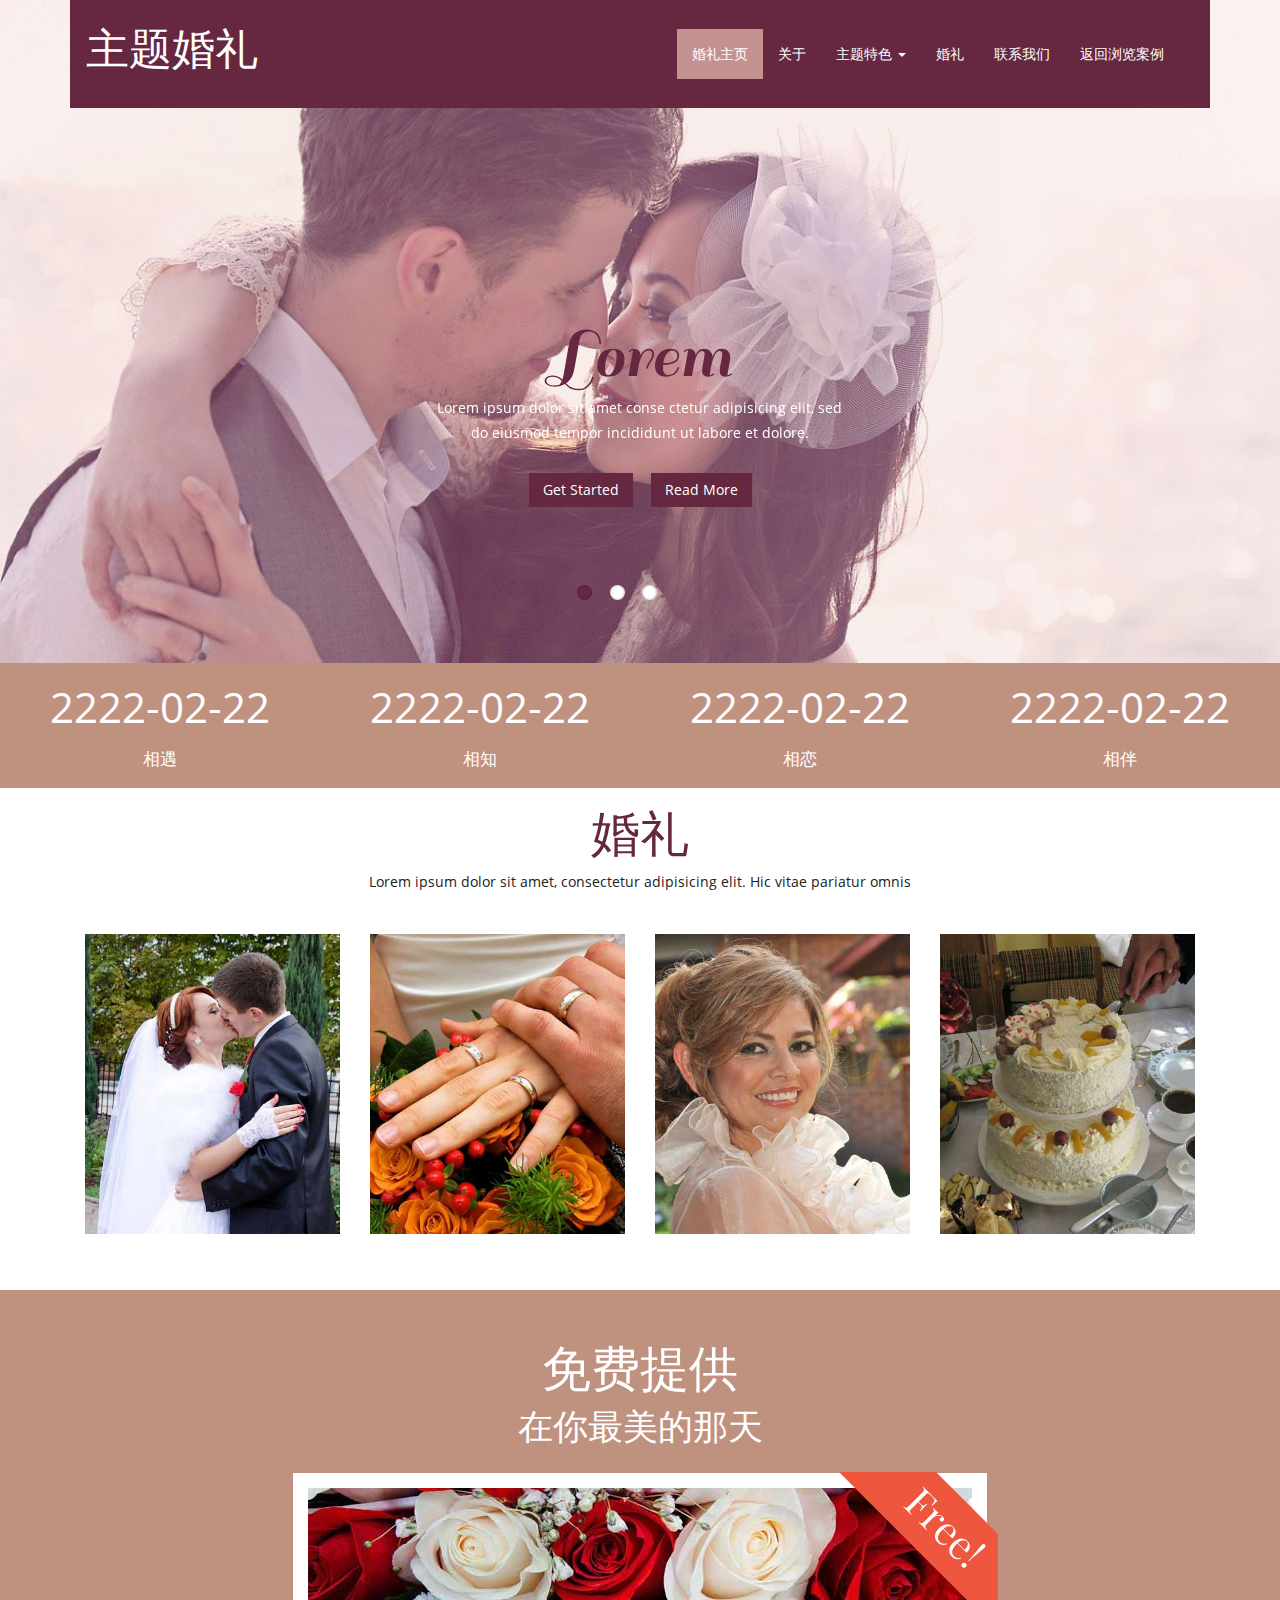
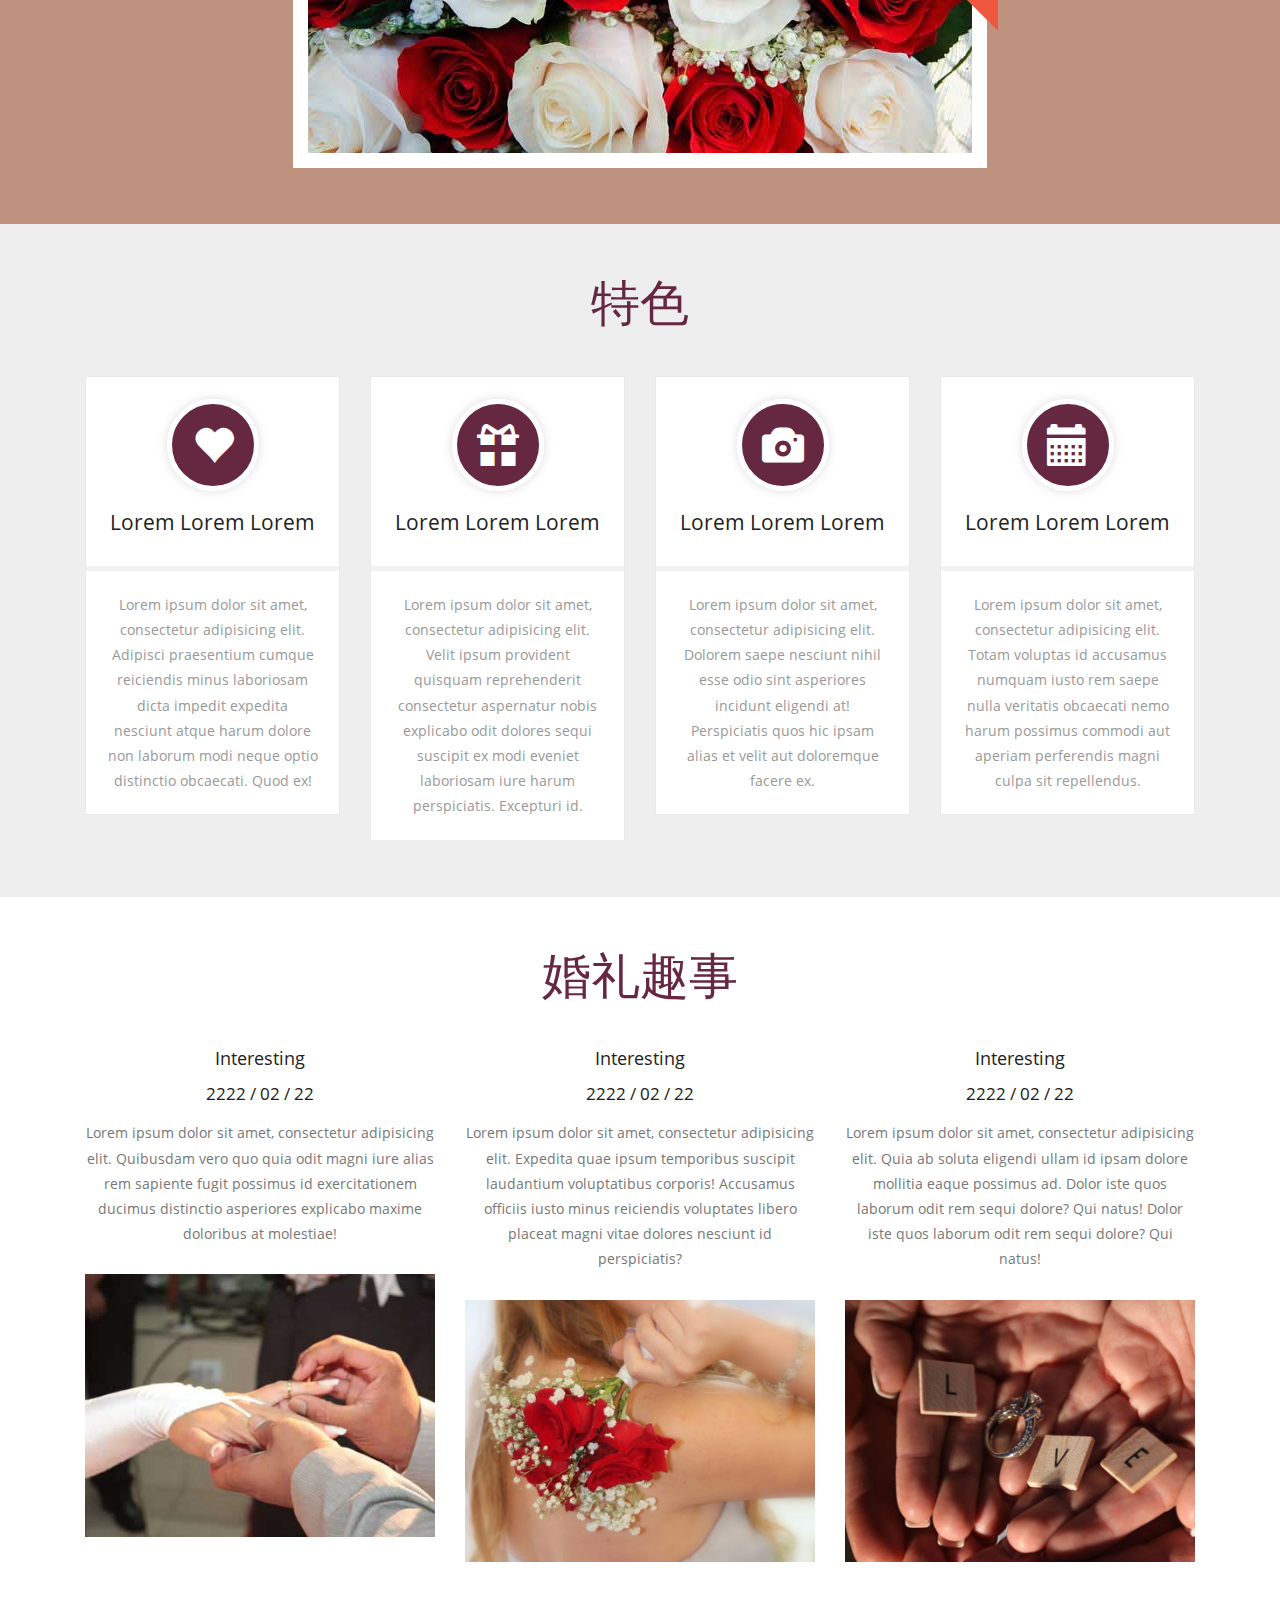
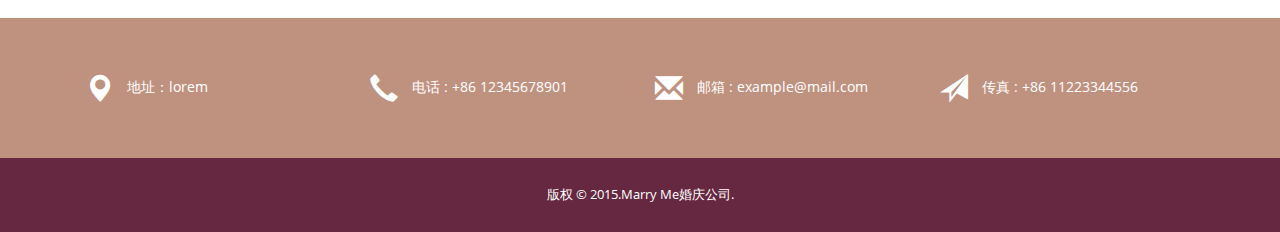
<file: demo/index.html>
<!DOCTYPE HTML>
<html lang="zh">

	<head>
		<title>案例</title>
		<link href="css/bootstrap.css" rel="stylesheet" type="text/css" media="all">
		<link href="css/style.css" rel="stylesheet" type="text/css" media="all" />
		<meta name="viewport" content="width=device-width, initial-scale=1">
		<meta http-equiv="Content-Type" content="text/html; charset=utf-8" />
		<script type="application/x-javascript">
			addEventListener("load", function() {
				setTimeout(hideURLbar, 0);
			}, false);

			function hideURLbar() {
				window.scrollTo(0, 1);
			}
		</script>
		<link rel="stylesheet" href="css/flexslider.css" type="text/css" media="screen" />
		<script src="js/jquery-1.11.1.min.js"></script>
		<script src="js/bootstrap.js"></script>
	</head>

	<body>
		<!--头部-->
		<div class="header">
			<div class="container">
				<div class="header-top">
					<nav class="navbar navbar-default">
						<div class="container-fluid">
							<!-- 移动端面包屑导航 -->
							<div class="navbar-header">
								<button type="button" class="navbar-toggle collapsed" data-toggle="collapse" data-target="#bs-example-navbar-collapse-1" aria-expanded="false">
        <span class="icon-bar"></span>
        <span class="icon-bar"></span>
        <span class="icon-bar"></span>
      </button>
								<div class="navbar-brand">
									<h1><a href="index.html">主题婚礼</a></h1>
								</div>
							</div>

							<!-- 导航条链接 -->
							<div class="collapse navbar-collapse" id="bs-example-navbar-collapse-1">
								<ul class="nav navbar-nav">
									<li class="active">
										<a href="index.html">婚礼主页 <span class="sr-only">(current)</span></a>
									</li>
									<li>
										<a href="about.html">关于</a>
									</li>
									<li class="dropdown">
										<a href="#" class="dropdown-toggle" data-toggle="dropdown" role="button" aria-haspopup="true" aria-expanded="false">主题特色 <span class="caret"></span></a>
										<ul class="dropdown-menu">
											<li>
												<a href="services.html">特色1</a>
											</li>
											<li>
												<a href="services.html">特色2</a>
											</li>
											<li>
												<a href="services.html">特色3</a>
											</li>
										</ul>
									</li>
									<li>
										<a href="wedding.html">婚礼</a>
									</li>
									<li>
										<a href="contact.html">联系我们</a>
									</li>
									<li>
										<a href="../newactive/newactive.html">返回浏览案例</a>
									</li>
								</ul>

							</div>
							<!-- 导航结束 -->
						</div>
						<!-- 容器 -->
					</nav>
				</div>
				<!--轮播图-->
				<section class="slider">
					<div class="flexslider">
						<ul class="slides">
							<li>
								<div class="slider-info">
									<h3>Lorem</h3>
									<p>Lorem ipsum dolor sit amet conse ctetur adipisicing elit, sed do eiusmod tempor incididunt ut labore et dolore.</p>
									<div class="button">
										<a href="services.html" class="button1 hvr-rectangle-in">get started</a>
										<a href="#" class="button2 hvr-rectangle-in">read more</a>
									</div>

								</div>
							</li>
							<li>
								<div class="slider-info">
									<h3>Lorem</h3>
									<p>Lorem ipsum dolor sit amet conse ctetur adipisicing elit, sed do eiusmod tempor incididunt ut labore et dolore.</p>
									<div class="button">
										<a href="services.html" class="button1 hvr-rectangle-in">开始</a>
										<a href="#" class="button2 hvr-rectangle-in">看更多</a>
									</div>
								</div>
							</li>
							<li>
								<div class="slider-info">
									<h3>Lorem</h3>
									<p>Lorem ipsum dolor sit amet conse ctetur adipisicing elit, sed do eiusmod tempor incididunt ut labore et dolore.</p>
									<div class="button">
										<a href="services.html" class="button1 hvr-rectangle-in">get started</a>
										<a href="#" class="button2 hvr-rectangle-in">read more</a>
									</div>
								</div>
							</li>
						</ul>
					</div>
				</section>
				<!--轮播图插件-->
				<script defer src="js/jquery.flexslider.js"></script>
				<!--调用轮播图插件语句-->
				<script type="text/javascript">
					$(function() {
						SyntaxHighlighter.all();
					});
					$(window).load(function() {
						$('.flexslider').flexslider({
							animation: "slide",
							start: function(slider) {
								$('body').removeClass('loading');
							}
						});
					});
				</script>
			</div>
			<div class="banner-bottom">
				<div class="banner-grids">
					<div class="col-md-3 banner-grid">
						<h5>2222-02-22</h5>
						<p>相遇</p>
					</div>
					<div class="col-md-3 banner-grid">
						<h5>2222-02-22</h5>
						<p>相知</p>
					</div>
					<div class="col-md-3 banner-grid">
						<h5>2222-02-22</h5>
						<p>相恋</p>
					</div>
					<div class="col-md-3 banner-grid">
						<h5>2222-02-22</h5>
						<p>相伴</p>
					</div>
					<div class="clearfix"></div>
				</div>
			</div>
		</div>
		<!--主体-->
		<div class="content">
			<!--婚礼-->
			<div class="about">
				<div class="container">
					<div class="about-head">
						<h2>婚礼</h2>
						<p>Lorem ipsum dolor sit amet, consectetur adipisicing elit. Hic vitae pariatur omnis </p>
					</div>
					<div class="about-grids">
						<div class="col-md-3 about-grid test1">
							<img src="images/p1.jpg" class="img-responsive" alt="/">
							<div class="textbox">
								<h4>主题婚礼</h4>
								<p>Arenean nonummy hendrerit mau phaselntes nascetur ridic ulusm dui fusce feu.</p>
							</div>
						</div>
						<div class="col-md-3 about-grid test1">
							<img src="images/p2.jpg" class="img-responsive" alt="/">
							<div class="textbox">
								<h4>主题婚礼</h4>
								<p>Arenean nonummy hendrerit mau phaselntes nascetur ridic ulusm dui fusce feu.</p>
							</div>
						</div>
						<div class="col-md-3 about-grid test1">
							<img src="images/p3.jpg" class="img-responsive" alt="/">
							<div class="textbox">
								<h4>主题婚礼</h4>
								<p>Arenean nonummy hendrerit mau phaselntes nascetur ridic ulusm dui fusce feu.</p>
							</div>
						</div>
						<div class="col-md-3 about-grid test1">
							<img src="images/p4.jpg" class="img-responsive" alt="/">
							<div class="textbox">
								<h4>主题婚礼</h4>
								<p>Arenean nonummy hendrerit mau phaselntes nascetur ridic ulusm dui fusce feu.</p>
							</div>
						</div>
						<div class="clearfix"></div>
					</div>
				</div>
			</div>
			<!--婚礼结束-->
			<!--免费提供-->
			<div class="hot-offer">
				<div class="container">
					<h3>免费提供</h3>
					<h4>在你最美的那天</h4>
					<img src="images/p5.jpg" class="img-responsive" alt="/">
					<div class="offer"></div>
				</div>
			</div>
			<!--特色-->
			<div class="features">
				<div class="container">
					<h3>特色</h3>
					<div class="features-grids">
						<div class="col-md-3 feature-grid">
							<div class="feature">
								<div class="feature1">
									<span class="glyphicon glyphicon-heart" aria-hidden="true"></span>
									<h4>lorem lorem lorem </h4>
								</div>
								<div class="feature2">
									<p>Lorem ipsum dolor sit amet, consectetur adipisicing elit. Adipisci praesentium cumque reiciendis minus laboriosam dicta impedit expedita nesciunt atque harum dolore non laborum modi neque optio distinctio obcaecati. Quod ex!</p>
								</div>
							</div>
						</div>
						<div class="col-md-3 feature-grid">
							<div class="feature">
								<div class="feature1">
									<span class="glyphicon glyphicon-gift" aria-hidden="true"></span>
									<h4>lorem lorem lorem </h4>
								</div>
								<div class="feature2">
									<p>Lorem ipsum dolor sit amet, consectetur adipisicing elit. Velit ipsum provident quisquam reprehenderit consectetur aspernatur nobis explicabo odit dolores sequi suscipit ex modi eveniet laboriosam iure harum perspiciatis. Excepturi id. </p>
								</div>
							</div>
						</div>
						<div class="col-md-3 feature-grid">
							<div class="feature">
								<div class="feature1">
									<span class="glyphicon glyphicon-camera" aria-hidden="true"></span>
									<h4>lorem lorem lorem </h4>
								</div>
								<div class="feature2">
									<p>Lorem ipsum dolor sit amet, consectetur adipisicing elit. Dolorem saepe nesciunt nihil esse odio sint asperiores incidunt eligendi at! Perspiciatis quos hic ipsam alias et velit aut doloremque facere ex.</p>
								</div>
							</div>
						</div>
						<div class="col-md-3 feature-grid">
							<div class="feature">
								<div class="feature1">
									<span class="glyphicon glyphicon-calendar" aria-hidden="true"></span>
									<h4>lorem lorem lorem </h4>
								</div>
								<div class="feature2">
									<p>Lorem ipsum dolor sit amet, consectetur adipisicing elit. Totam voluptas id accusamus numquam iusto rem saepe nulla veritatis obcaecati nemo harum possimus commodi aut aperiam perferendis magni culpa sit repellendus.</p>
								</div>
							</div>
						</div>
						<div class="clearfix"></div>
					</div>
				</div>
			</div>
			<!--婚礼趣事-->
			<div class="wedding-news">
				<div class="container">
					<h3>婚礼趣事</h3>
					<div class="wedding-grid">
						<div class="col-md-4 weeding-new">
							<div class="wedding-inner">
								<h4><a href="#">Interesting</a></h4>
								<h5>2222 / 02 / 22</h5>
								<p>Lorem ipsum dolor sit amet, consectetur adipisicing elit. Quibusdam vero quo quia odit magni iure alias rem sapiente fugit possimus id exercitationem ducimus distinctio asperiores explicabo maxime doloribus at molestiae!</p>
							</div>
							<a href="#" class="mask">
								<img src="images/p6.jpg" class="img-responsive zoom-img" alt=""></a>
						</div>
						<div class="col-md-4 weeding-new">
							<div class="wedding-inner">
								<h4><a href="#">Interesting</a></h4>
								<h5>2222 / 02 / 22</h5>
								<p>Lorem ipsum dolor sit amet, consectetur adipisicing elit. Expedita quae ipsum temporibus suscipit laudantium voluptatibus corporis! Accusamus officiis iusto minus reiciendis voluptates libero placeat magni vitae dolores nesciunt id perspiciatis?</p>
							</div>
							<a href="#" class="mask">
								<img src="images/p7.jpg" class="img-responsive zoom-img" alt=""></a>
						</div>
						<div class="col-md-4 weeding-new">
							<div class="wedding-inner">
								<h4><a href="#">Interesting</a></h4>
								<h5>2222 / 02 / 22</h5>
								<p>Lorem ipsum dolor sit amet, consectetur adipisicing elit. Quia ab soluta eligendi ullam id ipsam dolore mollitia eaque possimus ad. Dolor iste quos laborum odit rem sequi dolore? Qui natus! Dolor iste quos laborum odit rem sequi dolore? Qui natus!</p>
							</div>
							<a href="#" class="mask">
								<img src="images/p8.jpg" class="img-responsive zoom-img" alt=""></a>
						</div>
						<div class="clearfix"></div>
					</div>
				</div>
			</div>
			<!--趣事-->
			<!--底部-->
			<div class="indicate">
				<div class="container">
					<div class="indicate-grids">
						<div class="col-md-3 indicate-grid">
							<p><span class="glyphicon glyphicon-map-marker" aria-hidden="true"></span>地址：lorem </p>
						</div>
						<div class="col-md-3 indicate-grid">
							<p><span class="glyphicon glyphicon-earphone" aria-hidden="true"></span>电话 : +86 12345678901</p>
						</div>
						<div class="col-md-3 indicate-grid">
							<p><span class="glyphicon glyphicon-envelope" aria-hidden="true"></span>邮箱 :
								<a href="mailto:example@mail.com"> example@mail.com</a>
							</p>
						</div>
						<div class="col-md-3 indicate-grid">
							<p><span class="glyphicon glyphicon-send" aria-hidden="true"></span>传真 : +86 11223344556</p>
						</div>
						<div class="clearfix"></div>
					</div>
				</div>
			</div>
			
		</div>
		<div class="footer-section">
			<div class="container">
				<div class="footer-top">
					<p>版权 &copy; 2015.Marry Me婚庆公司.
				</div>
			</div>
		</div>
		<!--底部-->
	</body>

</html>
</file>
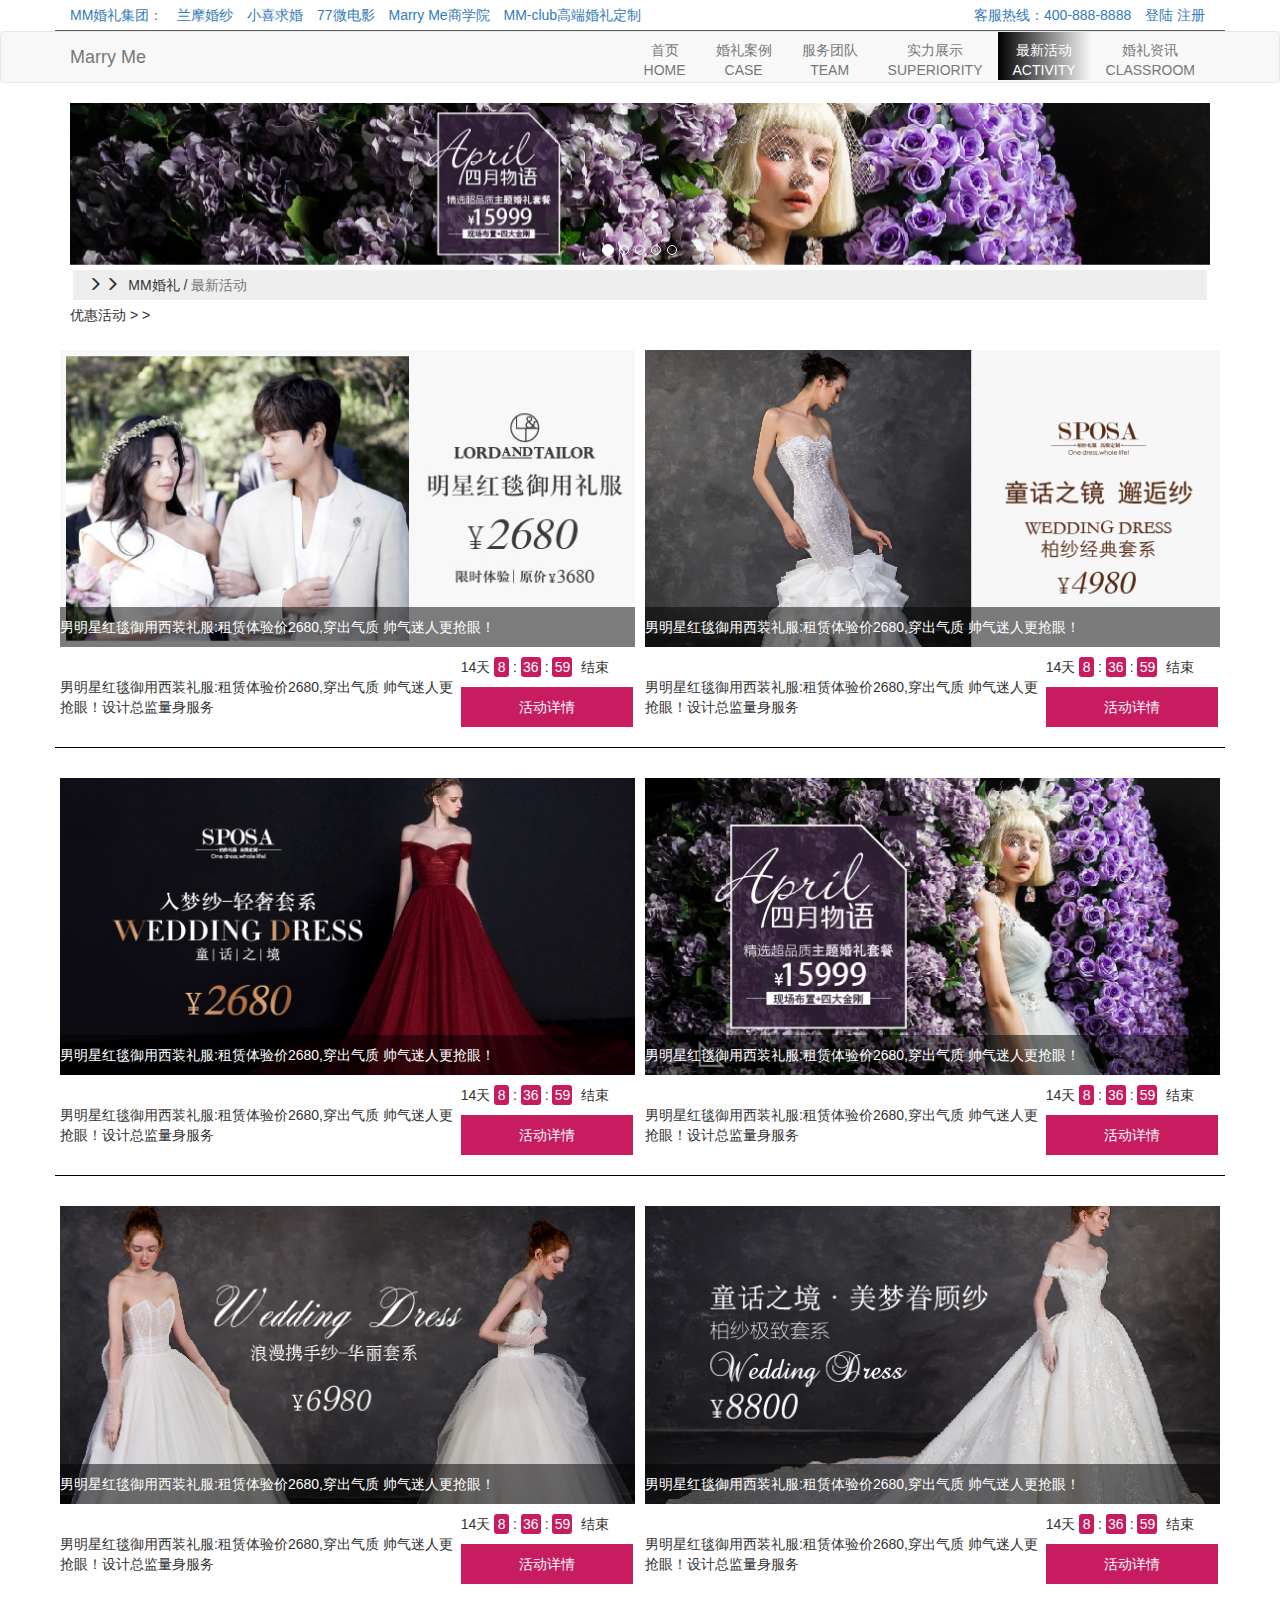
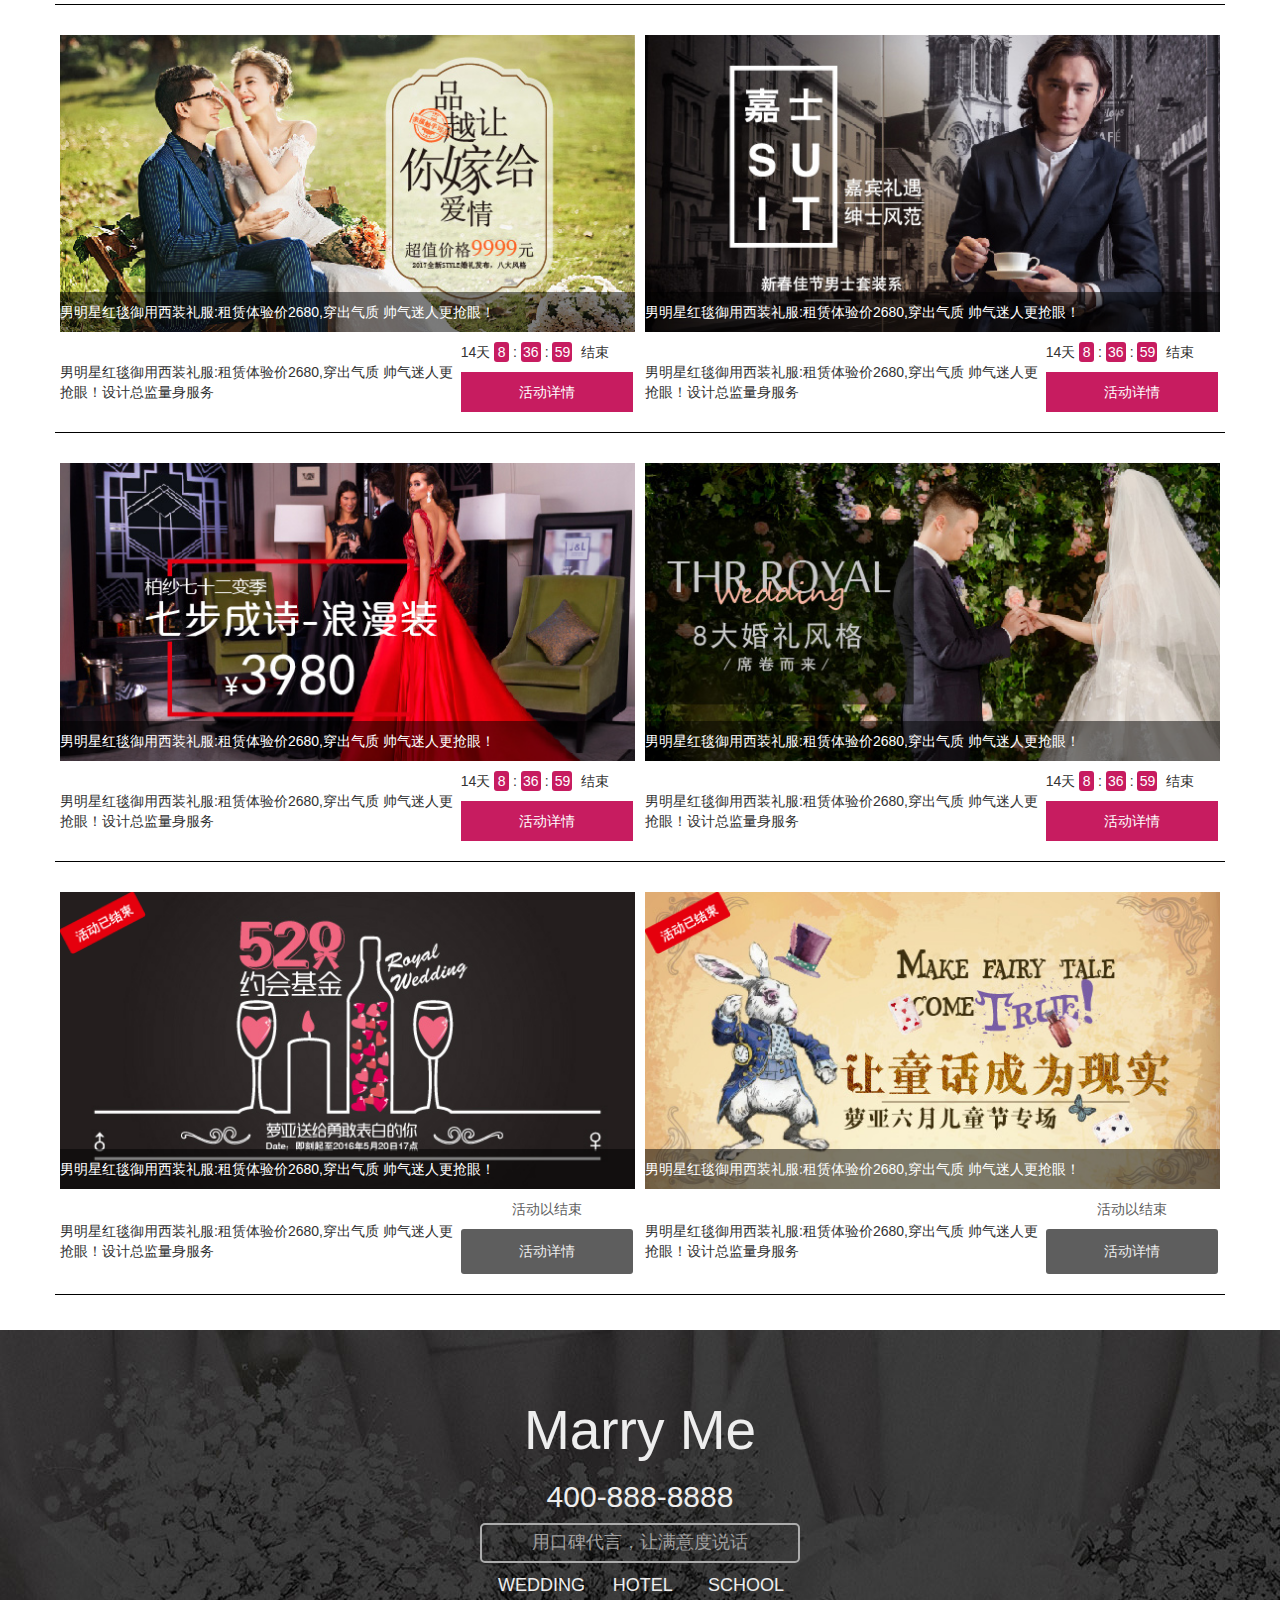
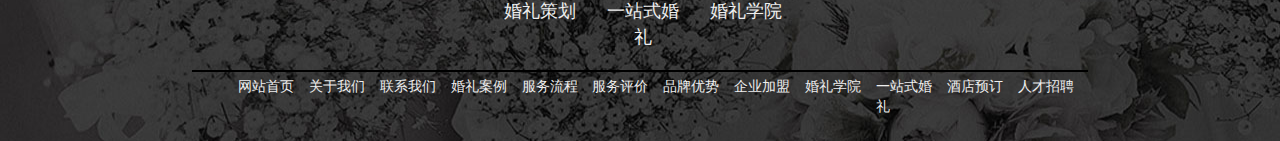
<file: activity/activity.html>
<!DOCTYPE html>
<html>

	<head>
		<meta charset="UTF-8">
		<meta name="viewport" content="width=device-width,initial-scale=1,minimum-scale=1,maximum-scale=1,user-scalable=no" />
		<meta http-equiv="X-UA-Compatible" content="IE=edge">
		<link rel="stylesheet" type="text/css" href="css/bootstrap.css" />
		<link rel="stylesheet" type="text/css" href="css/activity.css" />
		<script src="js/jquery-1.11.3.min.js" type="text/javascript" charset="utf-8"></script>
		<script src="js/bootstrap.min.js" type="text/javascript" charset="utf-8"></script>
		<title></title>
	</head>

	<body>
		<header>
			<div class="container">
				<div class="row bd">
					<div class="col-md-8 col-xs-12">
						<ul class="list-inline pull-left ul_mar_cle">
							<li>
								<a href="">MM婚礼集团：</a>
							</li>
							<li>
								<a href="">兰摩婚纱</a>
							</li>
							<li>
								<a href="">小喜求婚</a>
							</li>
							<li>
								<a href="">77微电影</a>
							</li>
							<li>
								<a href="">Marry Me商学院</a>
							</li>
							<li>
								<a href="">MM-club高端婚礼定制</a>
							</li>
						</ul>
					</div>
					<div class="col-md-4 col-xs-12">
						<ul class="list-inline pull-right  ul_mar_cle">
							<li>
								<a href="">客服热线：400-888-8888</a>
							</li>
							<li class="login_box" style="cursor: pointer;">
								<a href="login/login.html">登陆</a>
								<a href="login/login.html">注册</a>
							</li>
						</ul>
					</div>
				</div>
			</div>
			<!--面包屑导航条开始-->
			<div id="nav" class="navbar navbar-default">
				<div class="container">
					<!--导航头部-->
					<div class="navbar-header">
						<a href="#" class="navbar-brand">Marry Me</a>
						<a href="#menu" data-toggle="collapse" class="navbar-toggle">
							<span class="icon-bar"></span>
							<span class="icon-bar"></span>
							<span class="icon-bar"></span>
						</a>
					</div>
					<!--折叠部分-->
					<div id="menu" class="collapse navbar-collapse">
						<ul class="nav navbar-nav navbar-right">
							<li>
								<a href="../index.html">首页
									<p>HOME</p>
								</a>
							</li>
							<li>
								<a href="../newactive/newactive.html">婚礼案例
									<p>CASE</p>
								</a>
							</li>
							<li>
								<a href="#">服务团队
									<p>TEAM</p>
								</a>
							</li>
							<li>
								<a href="../superiority/superiority.html">实力展示
									<p>SUPERIORITY</p>
								</a>
							</li>
							<li>
								<a href="#">最新活动
									<p>ACTIVITY</p>
								</a>
							</li>
							<li class="dropdown">
								<a href="../news.html">
									婚礼资讯
									<p>CLASSROOM</p>
								</a>
							</li>
						</ul>
					</div>
				</div>
			</div>
			<!--面包屑导航条结束-->
		</header>
		<div class="container">
			<!--轮播图-->
			<div id="lbt" class="carousel slide" data-ride="carousel" data-interval="3000" data-pause="none">
				<div class="carousel-inner">
					<div class="item active">
						<img src="img/lbt1.jpg" />
					</div>
					<div class="item ">
						<img src="img/lbt2.jpg" />
					</div>
					<div class="item ">
						<img src="img/lbt3.jpg" />
					</div>
					<div class="item ">
						<img src="img/lbt4.jpg" />
					</div>
					<div class="item ">
						<img src="img/lbt5.jpg" />
					</div>
				</div>
				<!--下方原点控制器-->
				<ul class="carousel-indicators" style="bottom: -6px;">
					<li data-slide-to="0" data-target="#lbt" class="active"></li>
					<li data-slide-to="1" data-target="#lbt"></li>
					<li data-slide-to="2" data-target="#lbt"></li>
					<li data-slide-to="3" data-target="#lbt"></li>
					<li data-slide-to="4" data-target="#lbt"></li>
				</ul>
			</div>
			<!--位置显示-->
			<div class="row">
				<div class="col-xs-12" id="web_add">
					<i class="glyphicon glyphicon-menu-right"></i>
					<i class="glyphicon glyphicon-menu-right" style="padding-right: 5px;"></i>
					<span><a href="#" style="color: #333;">MM婚礼</a></span> /
					<span><a href="#" style="color: #777;">最新活动</a></span>
				</div>
			</div>
		</div>
		<div class="container" id="yhhd">
			<p>优惠活动&nbsp;> ></p>
			<div class="row">
				<div class="col-sm-6">
					<div class="po_re">
						<img src="img/yhhd1.jpg" />
						<p class="po_ab">男明星红毯御用西装礼服:租赁体验价2680,穿出气质 帅气迷人更抢眼！</p>
						<p class="opac"></p>
					</div>
					<div class="clo8">
						<p> 男明星红毯御用西装礼服:租赁体验价2680,穿出气质 帅气迷人更抢眼！设计总监量身服务</p>
					</div>
					<div class="clo4">
						<span>14天</span>
						<span>8</span>
						<span> : </span>
						<span class="m">36</span>
						<span> : </span>
						<span class="se">59</span>
						<span>结束</span>
						<span><a href="#">活动详情</a></span>
					</div>
				</div>

				<div class="col-sm-6">
					<div class="po_re">
						<img src="img/yhhd2.jpg" />
						<p class="po_ab">男明星红毯御用西装礼服:租赁体验价2680,穿出气质 帅气迷人更抢眼！</p>
						<p class="opac"></p>
					</div>
					<div class="clo8">
						<p> 男明星红毯御用西装礼服:租赁体验价2680,穿出气质 帅气迷人更抢眼！设计总监量身服务</p>
					</div>
					<div class="clo4">
						<span>14天</span>
						<span>8</span>
						<span> : </span>
						<span class="m">36</span>
						<span> : </span>
						<span  class="se">59</span>
						<span>结束</span>
						<span><a href="#">活动详情</a></span>
					</div>
				</div>
<div class="col-sm-6">
					<div class="po_re">
						<img src="img/yhhd3.jpg" />
						<p class="po_ab">男明星红毯御用西装礼服:租赁体验价2680,穿出气质 帅气迷人更抢眼！</p>
						<p class="opac"></p>
					</div>
					<div class="clo8">
						<p> 男明星红毯御用西装礼服:租赁体验价2680,穿出气质 帅气迷人更抢眼！设计总监量身服务</p>
					</div>
					<div class="clo4">
						<span>14天</span>
						<span>8</span>
						<span> : </span>
						<span>36</span>
						<span> : </span>
						<span class="se">59</span>
						<span>结束</span>
						<span><a href="#">活动详情</a></span>
					</div>
				</div>
<div class="col-sm-6">
					<div class="po_re">
						<img src="img/yhhd4.jpg" />
						<p class="po_ab">男明星红毯御用西装礼服:租赁体验价2680,穿出气质 帅气迷人更抢眼！</p>
						<p class="opac"></p>
					</div>
					<div class="clo8">
						<p> 男明星红毯御用西装礼服:租赁体验价2680,穿出气质 帅气迷人更抢眼！设计总监量身服务</p>
					</div>
					<div class="clo4">
						<span>14天</span>
						<span>8</span>
						<span> : </span>
						<span>36</span>
						<span> : </span>
						<span class="se">59</span>
						<span>结束</span>
						<span><a href="#">活动详情</a></span>
					</div>
				</div>
<div class="col-sm-6">
					<div class="po_re">
						<img src="img/yhhd5.jpg" />
						<p class="po_ab">男明星红毯御用西装礼服:租赁体验价2680,穿出气质 帅气迷人更抢眼！</p>
						<p class="opac"></p>
					</div>
					<div class="clo8">
						<p> 男明星红毯御用西装礼服:租赁体验价2680,穿出气质 帅气迷人更抢眼！设计总监量身服务</p>
					</div>
					<div class="clo4">
						<span>14天</span>
						<span>8</span>
						<span> : </span>
						<span>36</span>
						<span> : </span>
						<span class="se">59</span>
						<span>结束</span>
						<span><a href="#">活动详情</a></span>
					</div>
				</div>
<div class="col-sm-6">
					<div class="po_re">
						<img src="img/yhhd6.jpg" />
						<p class="po_ab">男明星红毯御用西装礼服:租赁体验价2680,穿出气质 帅气迷人更抢眼！</p>
						<p class="opac"></p>
					</div>
					<div class="clo8">
						<p> 男明星红毯御用西装礼服:租赁体验价2680,穿出气质 帅气迷人更抢眼！设计总监量身服务</p>
					</div>
					<div class="clo4">
						<span>14天</span>
						<span>8</span>
						<span> : </span>
						<span>36</span>
						<span> : </span>
						<span class="se">59</span>
						<span>结束</span>
						<span><a href="#">活动详情</a></span>
					</div>
				</div>
<div class="col-sm-6">
					<div class="po_re">
						<img src="img/yhhd7.jpg" />
						<p class="po_ab">男明星红毯御用西装礼服:租赁体验价2680,穿出气质 帅气迷人更抢眼！</p>
						<p class="opac"></p>
					</div>
					<div class="clo8">
						<p> 男明星红毯御用西装礼服:租赁体验价2680,穿出气质 帅气迷人更抢眼！设计总监量身服务</p>
					</div>
					<div class="clo4">
						<span>14天</span>
						<span>8</span>
						<span> : </span>
						<span>36</span>
						<span> : </span>
						<span class="se">59</span>
						<span>结束</span>
						<span><a href="#">活动详情</a></span>
					</div>
				</div>
<div class="col-sm-6">
					<div class="po_re">
						<img src="img/yhhd8.jpg" />
						<p class="po_ab">男明星红毯御用西装礼服:租赁体验价2680,穿出气质 帅气迷人更抢眼！</p>
						<p class="opac"></p>
					</div>
					<div class="clo8">
						<p> 男明星红毯御用西装礼服:租赁体验价2680,穿出气质 帅气迷人更抢眼！设计总监量身服务</p>
					</div>
					<div class="clo4">
						<span>14天</span>
						<span>8</span>
						<span> : </span>
						<span>36</span>
						<span> : </span>
						<span class="se">59</span>
						<span>结束</span>
						<span><a href="#">活动详情</a></span>
					</div>
				</div>
<div class="col-sm-6">
					<div class="po_re">
						<img src="img/yhhd9.jpg" />
						<p class="po_ab">男明星红毯御用西装礼服:租赁体验价2680,穿出气质 帅气迷人更抢眼！</p>
						<p class="opac"></p>
					</div>
					<div class="clo8">
						<p> 男明星红毯御用西装礼服:租赁体验价2680,穿出气质 帅气迷人更抢眼！设计总监量身服务</p>
					</div>
					<div class="clo4">
						<span>14天</span>
						<span>8</span>
						<span> : </span>
						<span>36</span>
						<span> : </span>
						<span class="se">59</span>
						<span>结束</span>
						<span><a href="#">活动详情</a></span>
					</div>
				</div>
<div class="col-sm-6">
					<div class="po_re">
						<img src="img/yhhd10.jpg" />
						<p class="po_ab">男明星红毯御用西装礼服:租赁体验价2680,穿出气质 帅气迷人更抢眼！</p>
						<p class="opac"></p>
					</div>
					<div class="clo8">
						<p> 男明星红毯御用西装礼服:租赁体验价2680,穿出气质 帅气迷人更抢眼！设计总监量身服务</p>
					</div>
					<div class="clo4">
						<span>14天</span>
						<span>8</span>
						<span> : </span>
						<span>36</span>
						<span> : </span>
						<span class="se">59</span>
						<span>结束</span>
						<span><a href="#">活动详情</a></span>
					</div>
				</div>
<div class="col-sm-6">
					<div class="po_re">
						<img src="img/yhhd11.jpg" />
						<img src="img/activity-end.png" class="act_end"/>
						<p class="po_ab">男明星红毯御用西装礼服:租赁体验价2680,穿出气质 帅气迷人更抢眼！</p>
						<p class="opac"></p>
					</div>
					<div class="clo8">
						<p> 男明星红毯御用西装礼服:租赁体验价2680,穿出气质 帅气迷人更抢眼！设计总监量身服务</p>
					</div>
					<div class="clo4 end_act">
						<span>活动以结束</span>
						<span style="">
							<a href="#" >活动详情</a>
						</span>
					</div>
				</div>
<div class="col-sm-6">
					<div class="po_re">
						<img src="img/yhhd12.jpg" />
						<img src="img/activity-end.png" class="act_end"/>
						<p class="po_ab">男明星红毯御用西装礼服:租赁体验价2680,穿出气质 帅气迷人更抢眼！</p>
						<p class="opac"></p>
					</div>
					<div class="clo8">
						<p> 男明星红毯御用西装礼服:租赁体验价2680,穿出气质 帅气迷人更抢眼！设计总监量身服务</p>
					</div>
					<div class="clo4 end_act">
						<span>活动以结束</span>
						<span><a href="#">活动详情</a></span>
					</div>
				</div>

			</div>
		</div>
		<footer>
			<div id="footer">
				<!--<img src="img/footer_img.jpg" />-->
				<h1>Marry Me</h1>
				<h2>400-888-8888</h2>
				<a href="#">用口碑代言，让满意度说话</a>
				<div class="fo_mid">
					<ul>
						<li>
							WEDDING
							<p>婚礼策划</p>
						</li>
						<li>
							HOTEL
							<p>一站式婚礼</p>
						</li>
						<li>
							SCHOOL
							<p>婚礼学院</p>
						</li>
					</ul>
				</div>
				<div   style="clear: both;"></div>
			</div>
			<div id="foot_about">
				<ul>
					<li>
						<a href="#">网站首页</a>
					</li>
					<li>
						<a href="#">关于我们</a>
					</li>
					<li>
						<a href="#">联系我们</a>
					</li>
					<li>
						<a href="#">婚礼案例</a>
					</li>
					<li>
						<a href="#">服务流程</a>
					</li>
					<li>
						<a href="#">服务评价</a>
					</li>
					<li>
						<a href="#">品牌优势</a>
					</li>
					<li>
						<a href="#">企业加盟</a>
					</li>
					<li>
						<a href="#">婚礼学院</a>
					</li>
					<li>
						<a href="#">一站式婚礼</a>
					</li>
					<li>
						<a href="#">酒店预订</a>
					</li>
					<li>
						<a href="#">人才招聘</a>
					</li>
				</ul>
				<div  style="clear: both;"></div>
			</div>
		</footer>
	</body>
	<!--bootstrap检验-->
	<!--<script type="text/javascript">
		(function() {
			var s = document.createElement("script");
			s.onload = function() {
				bootlint.showLintReportForCurrentDocument([]);
			};
			s.src = "js/bootlint.js";
			document.body.appendChild(s)
		})();
	</script>-->
	<script src="js/activity.js" type="text/javascript" charset="utf-8"></script>
</html>
</file>
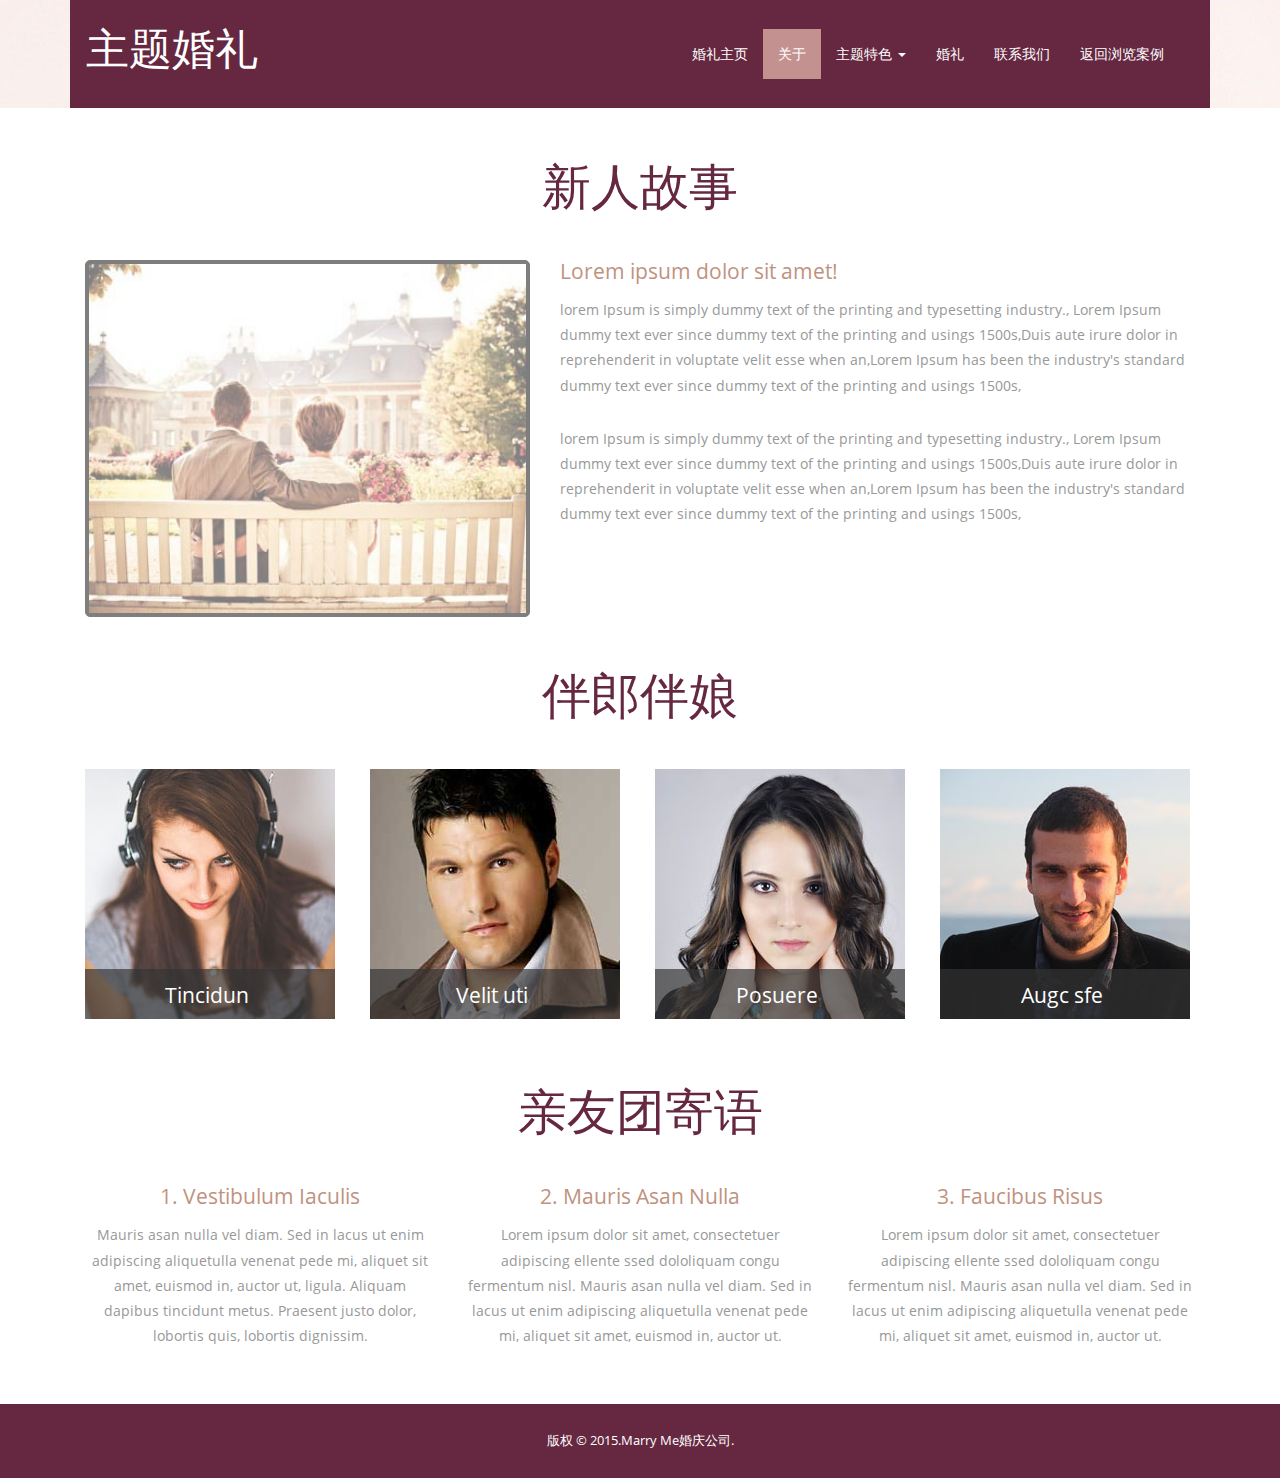
<file: demo/about.html>
<!DOCTYPE HTML>
<html lang="zh">

	<head>
		<title>关于</title>
		<link href="css/bootstrap.css" rel="stylesheet" type="text/css" media="all">
		<link href="css/style.css" rel="stylesheet" type="text/css" media="all" />
		<!--<link href="css/owl.carousel.css" rel="stylesheet">-->
		<meta name="viewport" content="width=device-width, initial-scale=1">
		<meta http-equiv="Content-Type" content="text/html; charset=utf-8" />
		<script type="application/x-javascript">
			addEventListener("load", function() {
				setTimeout(hideURLbar, 0);
			}, false);

			function hideURLbar() {
				window.scrollTo(0, 1);
			}
		</script>
		<link rel="stylesheet" href="css/flexslider.css" type="text/css" media="screen" />
		<script src="js/jquery-1.11.1.min.js"></script>
		<script src="js/bootstrap.js"></script>
	</head>

	<body>
		<div class="header head-top">
			<div class="container">
				<div class="header-top">
					<nav class="navbar navbar-default">
						<div class="container-fluid">
							<div class="navbar-header">
								<button type="button" class="navbar-toggle collapsed" data-toggle="collapse" data-target="#bs-example-navbar-collapse-1" aria-expanded="false">
        <span class="icon-bar"></span>
        <span class="icon-bar"></span>
        <span class="icon-bar"></span>
      </button>
								<div class="navbar-brand">
									<h1><a href="index.html">主题婚礼</a></h1>
								</div>
							</div>

							<div class="collapse navbar-collapse" id="bs-example-navbar-collapse-1">
								<ul class="nav navbar-nav">
									<li>
										<a href="index.html">婚礼主页 <span class="sr-only">(current)</span></a>
									</li>
									<li class="active">
										<a href="about.html">关于</a>
									</li>
									<li class="dropdown">
										<a href="#" class="dropdown-toggle" data-toggle="dropdown" role="button" aria-haspopup="true" aria-expanded="false">主题特色 <span class="caret"></span></a>
										<ul class="dropdown-menu">
											<li>
												<a href="services.html">特色1</a>
											</li>
											<li>
												<a href="services.html">特色2</a>
											</li>
											<li>
												<a href="services.html">特色3</a>
											</li>
										</ul>
									</li>
									<li>
										<a href="wedding.html">婚礼</a>
									</li>
									<li>
										<a href="contact.html">联系我们</a>
									</li>
									<li>
										<a href="../newactive/newactive.html">返回浏览案例</a>
									</li>
								</ul>

							</div>
						</div>
					</nav>
				</div>

			</div>
		</div>
		<!--头部-->
		<!--主体-->
		<div class="content">
			<div class="OurLove-section">
				<div class="container">
					<h2>新人故事</h2>
					<div class="OurLove-grids">
						<div class="col-md-5 OurLove-grid" id="">
							<!--<iframe src="https://player.vimeo.com/video/14220611?color=ffffff&title=0&byline=0&portrait=0" width="500" height="281" frameborder="0" webkitallowfullscreen mozallowfullscreen allowfullscreen></iframe>-->
							<div class="modal_c" data-toggle="modal" data-target="#myModal">
								<i class="glyphicon glyphicon-play"></i>
								<img src="images/g2.jpg" width="100%"/>
							</div>
						</div>
						<div class="col-md-7 OurLove-grid1">
							<h4>Lorem ipsum dolor sit amet!</h4>
							<p>lorem Ipsum is simply dummy text of the printing and typesetting industry., Lorem Ipsum dummy text ever since dummy text of the printing and usings 1500s,Duis aute irure dolor in reprehenderit in voluptate velit esse when an,Lorem Ipsum has been the industry's standard dummy text ever since dummy text of the printing and usings 1500s,</p>
							<p>lorem Ipsum is simply dummy text of the printing and typesetting industry., Lorem Ipsum dummy text ever since dummy text of the printing and usings 1500s,Duis aute irure dolor in reprehenderit in voluptate velit esse when an,Lorem Ipsum has been the industry's standard dummy text ever since dummy text of the printing and usings 1500s,</p>
						</div>
						<div class="clearfix"></div>
					</div>
				</div>
			</div>
			<!--该婚礼执行成员-->
			<div class="team">
				<div class="container">
					<h3>伴郎伴娘</h3>
					<div class="team-info">
						<div class="col-md-3 team-grids">
							<a href="#">
								<img class="img-responsive" src="images/t1.jpg" alt="">
								<div class="captn">
									<h4>Tincidun</h4>
									<p>Aenean pulvinar ac enimet posuere tincidunt velit Utin tincidunt</p>
								</div>
							</a>
						</div>
						<div class="col-md-3 team-grids">
							<a href="#">
								<img class="img-responsive" src="images/t2.jpg" alt="">
								<div class="captn">
									<h4>Velit uti</h4>
									<p>Aenean pulvinar ac enimet posuere tincidunt velit Utin tincidunt</p>
								</div>
							</a>
						</div>
						<div class="col-md-3 team-grids">
							<a href="#">
								<img class="img-responsive" src="images/t3.jpg" alt="">
								<div class="captn">
									<h4>Posuere</h4>
									<p>Aenean pulvinar ac enimet posuere tincidunt velit Utin tincidunt</p>
								</div>
							</a>
						</div>
						<div class="col-md-3 team-grids">
							<a href="#">
								<img class="img-responsive" src="images/t4.jpg" alt="">
								<div class="captn">
									<h4>Augc sfe</h4>
									<p>Aenean pulvinar ac enimet posuere tincidunt velit Utin tincidunt</p>
								</div>
							</a>
						</div>
						<div class="clearfix"> </div>
					</div>
				</div>
			</div>
			<!--why-choose-->
			<div class="why-choose">
				<div class="container">
					<h3>亲友团寄语</h3>
					<div class="choose-grids">
						<div class="col-md-4 choose-grid">
							<h4>1. Vestibulum iaculis</h4>
							<p>Mauris asan nulla vel diam. Sed in lacus ut enim adipiscing aliquetulla venenat pede mi, aliquet sit amet, euismod in, auctor ut, ligula. Aliquam dapibus tincidunt metus. Praesent justo dolor, lobortis quis, lobortis dignissim.</p>

						</div>
						<div class="col-md-4 choose-grid">
							<h4>2. Mauris asan nulla</h4>
							<p>Lorem ipsum dolor sit amet, consectetuer adipiscing ellente ssed dololiquam congu fermentum nisl. Mauris asan nulla vel diam. Sed in lacus ut enim adipiscing aliquetulla venenat pede mi, aliquet sit amet, euismod in, auctor ut.</p>

						</div>
						<div class="col-md-4 choose-grid">
							<h4>3. faucibus risus</h4>
							<p>Lorem ipsum dolor sit amet, consectetuer adipiscing ellente ssed dololiquam congu fermentum nisl. Mauris asan nulla vel diam. Sed in lacus ut enim adipiscing aliquetulla venenat pede mi, aliquet sit amet, euismod in, auctor ut.</p>

						</div>
						<div class="clearfix"></div>
					</div>
				</div>
			</div>
			<!--why-choose-->

		</div>

		<!--底部-->
		<div class="footer-section">
			<div class="container">
				<div class="footer-top">
					<p>版权 &copy; 2015.Marry Me婚庆公司.
					</p>
				</div>
			</div>
		</div>
		<!--模态框位置-->
		<!-- 按钮触发模态框 -->

		<!-- 模态框（Modal） -->
		<div class="modal fade" id="myModal" tabindex="-1" role="dialog" aria-labelledby="myModalLabel" aria-hidden="true">
			<div class="modal-dialog" style="width: 1000px;">
				<div class="modal-content"style="background: #000000;height: 650px;width: 1000px;opacity: 0.8;">
					<p style="color: #fff;">视屏</p>
				</div>
			</div>
		</div>
	</body>

</html>
</file>
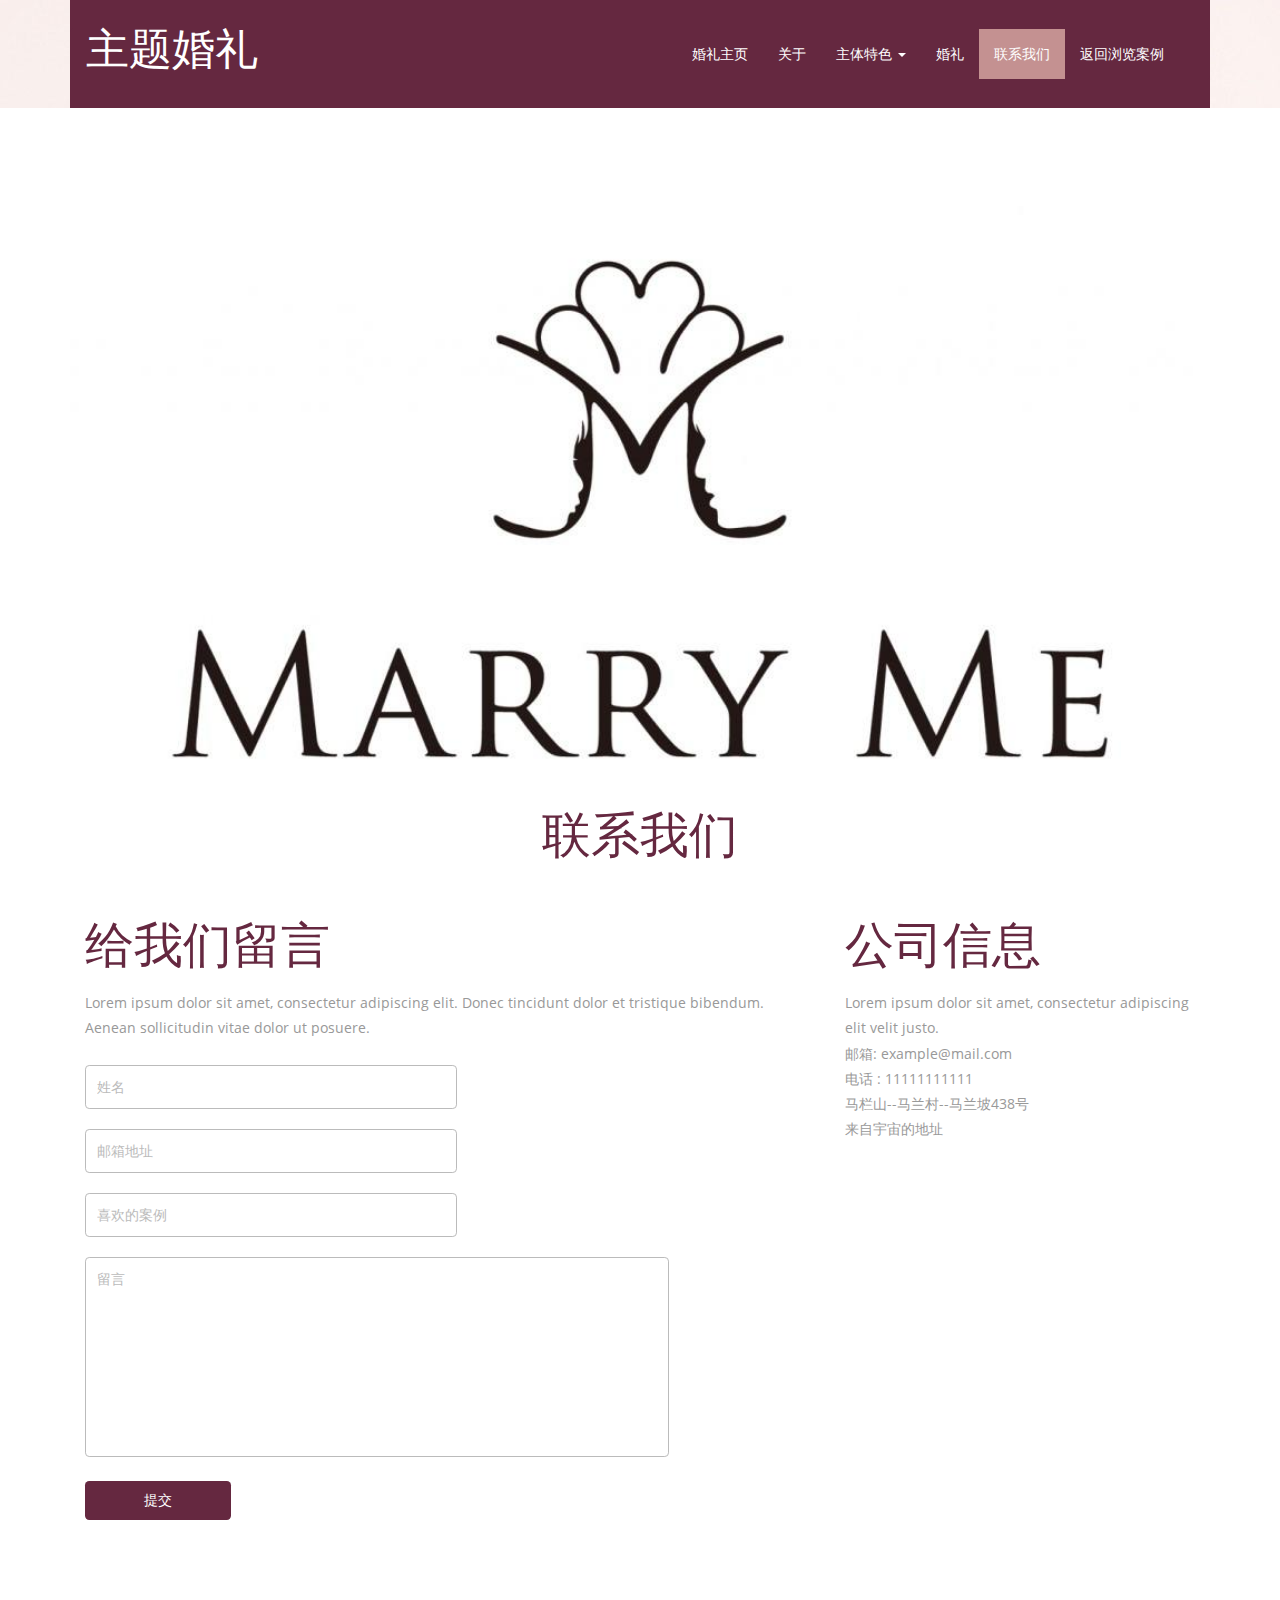
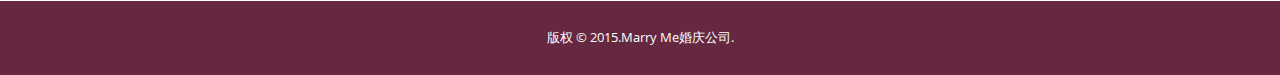
<file: demo/contact.html>
<!DOCTYPE HTML>
<html lang="zh">

	<head>
		<title>联系我们</title>
		<link href="css/bootstrap.css" rel="stylesheet" type="text/css" media="all">
		<link href="css/style.css" rel="stylesheet" type="text/css" media="all" />
		<meta name="viewport" content="width=device-width, initial-scale=1">
		<meta http-equiv="Content-Type" content="text/html; charset=utf-8" />
		<script type="application/x-javascript">
			addEventListener("load", function() {
				setTimeout(hideURLbar, 0);
			}, false);

			function hideURLbar() {
				window.scrollTo(0, 1);
			}
		</script>
		<script src="js/jquery-1.11.1.min.js"></script>
		<link rel="stylesheet" href="css/flexslider.css" type="text/css" media="screen" />
		<script src="js/bootstrap.js"></script>
	</head>

	<body>
		<!--头部-->
		<div class="header head-top">
			<div class="container">
				<div class="header-top">
					<nav class="navbar navbar-default">
						<div class="container-fluid">
							<div class="navbar-header">
								<button type="button" class="navbar-toggle collapsed" data-toggle="collapse" data-target="#bs-example-navbar-collapse-1" aria-expanded="false">
        <span class="icon-bar"></span>
        <span class="icon-bar"></span>
        <span class="icon-bar"></span>
      </button>
								<div class="navbar-brand">
									<h1><a href="index.html">主题婚礼</a></h1>
								</div>
							</div>

							<div class="collapse navbar-collapse" id="bs-example-navbar-collapse-1">
								<ul class="nav navbar-nav">
									<li>
										<a href="index.html">婚礼主页 <span class="sr-only">(current)</span></a>
									</li>
									<li>
										<a href="about.html">关于</a>
									</li>
									<li class="dropdown">
										<a href="#" class="dropdown-toggle" data-toggle="dropdown" role="button" aria-haspopup="true" aria-expanded="false">主体特色 <span class="caret"></span></a>
										<ul class="dropdown-menu">
											<li>
												<a href="services.html">特色1</a>
											</li>
											<li>
												<a href="services.html">特色2</a>
											</li>
											<li>
												<a href="services.html">特色3</a>
											</li>
										</ul>
									</li>
									<li>
										<a href="wedding.html">婚礼</a>
									</li>
									<li class="active">
										<a href="contact.html">联系我们</a>
									</li>
									<li>
										<a href="../newactive/newactive.html">返回浏览案例</a>
									</li>
								</ul>

							</div>
						</div>
					</nav>
				</div>

			</div>
		</div>
		<!--主体-->
		<div class="content">
			<div class="contact">
				<div class="container">
					<div class="contact-map">
							<img src="images/关于我们大图.jpg"width="100%"/>
						<!--<iframe src="https://www.google.com/maps/embed?pb=!1m18!1m12!1m3!1d424396.3176723366!2d150.92243255000002!3d-33.7969235!2m3!1f0!2f0!3f0!3m2!1i1024!2i768!4f13.1!3m3!1m2!1s0x6b129838f39a743f%3A0x3017d681632a850!2sSydney+NSW%2C+Australia!5e0!3m2!1sen!2sin!4v1431587453420" width="100%" height="151px" frameborder="0" style="border:0"></iframe>-->
					</div>
					<h2>联系我们</h2>
					<div class="contact_top">
						<div class="col-md-8 contact_left">
							<h3>给我们留言</h3>
							<p>Lorem ipsum dolor sit amet, consectetur adipiscing elit. Donec tincidunt dolor et tristique bibendum. Aenean sollicitudin vitae dolor ut posuere.</p>
							<form>
								<div class="form_details">
									<input type="text" class="text" value="姓名" onfocus="this.value = '';" onblur="if (this.value == '') {this.value = '姓名';}">
									<input type="text" class="text" value="邮箱地址" onfocus="this.value = '';" onblur="if (this.value == '') {this.value = '邮箱地址';}">
									<input type="text" class="text" value="喜欢的案例" onfocus="this.value = '';" onblur="if (this.value == '') {this.value = '喜欢的案例';}">
									<textarea value="留言" onfocus="this.value = '';" onblur="if (this.value == '') {this.value = '留言';}">留言</textarea>
									<div class="clearfix"> </div>
									<div class="sub-button">
										<input type="submit" value="提交">
									</div>
								</div>
							</form>
						</div>
						<div class="col-md-4 company-right">
							<div class="company_ad">
								<h3>公司信息</h3>
								<p>Lorem ipsum dolor sit amet, consectetur adipiscing elit velit justo.</p>
								<address>
	 							 <p>邮箱: <a href="mailto:example@mail.com">example@mail.com</a></p>
								 <p>电话 : 11111111111</p>
								 <p>马栏山--马兰村--马兰坡438号</p>
								 <p>来自宇宙的地址</p>
							</address>
							</div>
						</div>
						<div class="clearfix"> </div>
					</div>
				</div>
			</div>
		</div>
		<!--footer-->
		<div class="footer-section">
			<div class="container">
				<div class="footer-top">
					<p>版权 &copy; 2015.Marry Me婚庆公司.
				</div>
			</div>
		</div>

	</body>

</html>
</file>
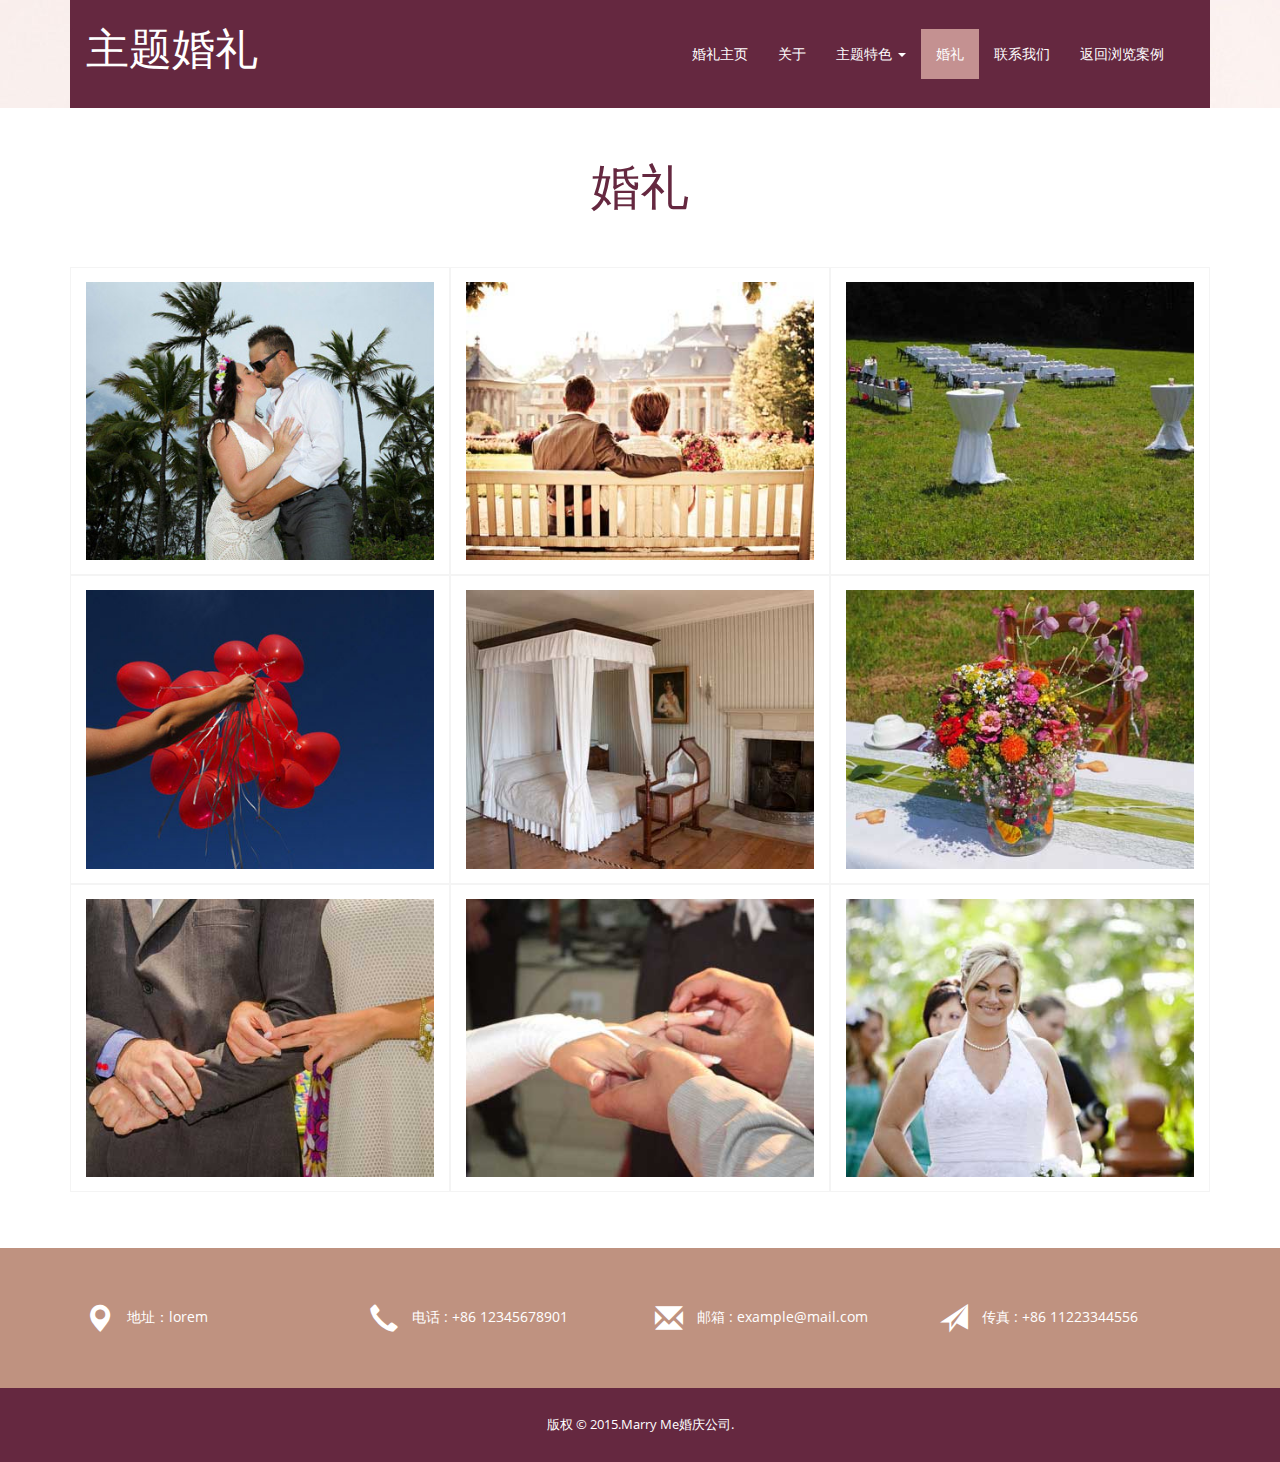
<file: demo/wedding.html>
<!DOCTYPE HTML>
<html lang="zh">

	<head>
		<title>婚礼</title>
		<link href="css/bootstrap.css" rel="stylesheet" type="text/css" media="all">
		<link href="css/style.css" rel="stylesheet" type="text/css" media="all" />
		<meta name="viewport" content="width=device-width, initial-scale=1">
		<meta http-equiv="Content-Type" content="text/html; charset=utf-8" />
		<!--用于刷新页面所用-->
		<!--禁止刷新后从停在之前的位置-->
		<script type="application/x-javascript">
			addEventListener("load", function() {
				setTimeout(hideURLbar, 0);
			}, false);

			function hideURLbar() {
				window.scrollTo(0, 1);
			}
		</script>
		<script src="js/jquery-1.11.1.min.js"></script>
		<link rel="stylesheet" href="css/flexslider.css" type="text/css" media="screen" />
		<script src="js/bootstrap.js"></script>
		<link rel="stylesheet" href="css/swipebox.css">
		<script src="js/jquery.swipebox.min.js"></script>
		<script type="text/javascript">
			jQuery(function($) {
				$(".swipebox").swipebox();
			});
		</script>

	</head>

	<body>
		<!--header-->
		<div class="header head-top">
			<div class="container">
				<div class="header-top">
					<nav class="navbar navbar-default">
						<div class="container-fluid">
							<div class="navbar-header">
								<button type="button" class="navbar-toggle collapsed" data-toggle="collapse" data-target="#bs-example-navbar-collapse-1" aria-expanded="false">
        <span class="icon-bar"></span>
        <span class="icon-bar"></span>
        <span class="icon-bar"></span>
      </button>
								<div class="navbar-brand">
									<h1><a href="index.html">主题婚礼</a></h1>
								</div>
							</div>

							<!-- Collect the nav links, forms, and other content for toggling -->
							<div class="collapse navbar-collapse" id="bs-example-navbar-collapse-1">
								<ul class="nav navbar-nav">
									<li>
										<a href="index.html">婚礼主页 <span class="sr-only">(current)</span></a>
									</li>
									<li>
										<a href="about.html">关于</a>
									</li>
									<li class="dropdown">
										<a href="#" class="dropdown-toggle" data-toggle="dropdown" role="button" aria-haspopup="true" aria-expanded="false">主题特色 <span class="caret"></span></a>
										<ul class="dropdown-menu">
											<li>
												<a href="services.html">特色1</a>
											</li>
											<li>
												<a href="services.html">特色2</a>
											</li>
											<li>
												<a href="services.html">特色3</a>
											</li>
										</ul>
									</li>
									<li class="active">
										<a href="wedding.html">婚礼</a>
									</li>
									
									<li>
										<a href="contact.html">联系我们</a>
									</li>
									<li>
										<a href="../newactive/newactive.html">返回浏览案例</a>
									</li>
								</ul>

							</div>
						</div>
					</nav>
				</div>

			</div>
		</div>
		<div class="content">
			<!--主体-->
			<div class="wedding-section">
				<div class="container">
					<h2>婚礼</h2>
					<div class="gallery-grids">
						<div class="col-md-4 gallery-grid">
							<div class="gallery-grd">
								<a class="swipebox" href="images/g1.jpg">
									<img src="images/g1.jpg" class="img-style row6" alt="">
									<span class="zoom-icon"></span>
								</a>
							</div>
						</div>
						<div class="col-md-4 gallery-grid">
							<div class="gallery-grd">
								<a class="swipebox" href="images/g2.jpg">
									<img src="images/g2.jpg" class="img-style row6" alt="">
									<span class="zoom-icon"></span></a>
							</div>
						</div>
						<div class="col-md-4 gallery-grid">
							<div class="gallery-grd">
								<a class="swipebox" href="images/g3.jpg"><img src="images/g3.jpg" class="img-style row6" alt=""><span class="zoom-icon"></span></a>
							</div>
						</div>
						<div class="clearfix"> </div>
					</div>
					<div class="gallery-grids">
						<div class="col-md-4 gallery-grid">
							<div class="gallery-grd">
								<a class="swipebox" href="images/g4.jpg"><img src="images/g4.jpg" class="img-style row6" alt=""><span class="zoom-icon"></span></a>
							</div>
						</div>
						<div class="col-md-4 gallery-grid">
							<div class="gallery-grd">
								<a class="swipebox" href="images/g5.jpg"><img src="images/g5.jpg" class="img-style row6" alt=""><span class="zoom-icon"></span></a>
							</div>
						</div>
						<div class="col-md-4 gallery-grid">
							<div class="gallery-grd">
								<a class="swipebox" href="images/g6.jpg"><img src="images/g6.jpg" class="img-style row6" alt=""><span class="zoom-icon"></span></a>
							</div>
						</div>
						<div class="clearfix"> </div>
					</div>
					<div class="gallery-grids">
						<div class="col-md-4 gallery-grid">
							<div class="gallery-grd">
								<a class="swipebox" href="images/g7.jpg"><img src="images/g7.jpg" class="img-style row6" alt=""><span class="zoom-icon"></span></a>
							</div>
						</div>
						<div class="col-md-4 gallery-grid">
							<div class="gallery-grd">
								<a class="swipebox" href="images/g8.jpg"><img src="images/g8.jpg" class="img-style row6" alt=""><span class="zoom-icon"></span></a>
							</div>
						</div>
						<div class="col-md-4 gallery-grid">
							<div class="gallery-grd">
								<a class="swipebox" href="images/g9.jpg"><img src="images/g9.jpg" class="img-style row6" alt=""><span class="zoom-icon"></span></a>
							</div>
						</div>
						<div class="clearfix"> </div>
					</div>
				</div>
			</div>

		</div>
		<div class="indicate">
			<div class="container">
				<div class="indicate-grids">
					<div class="col-md-3 indicate-grid">
						<p><span class="glyphicon glyphicon-map-marker" aria-hidden="true"></span>地址：lorem </p>
					</div>
					<div class="col-md-3 indicate-grid">
						<p><span class="glyphicon glyphicon-earphone" aria-hidden="true"></span>电话 : +86 12345678901</p>
					</div>
					<div class="col-md-3 indicate-grid">
						<p><span class="glyphicon glyphicon-envelope" aria-hidden="true"></span>邮箱 :
							<a href="mailto:example@mail.com"> example@mail.com</a>
						</p>
					</div>
					<div class="col-md-3 indicate-grid">
						<p><span class="glyphicon glyphicon-send" aria-hidden="true"></span>传真 : +86 11223344556</p>
					</div>
					<div class="clearfix"></div>
				</div>
			</div>
		</div>

		<!--footer-->
		<div class="footer-section">
			<div class="container">
				<div class="footer-top">
					<p>版权 &copy; 2015.Marry Me婚庆公司.
				</div>
			</div>
		</div>

	</body>

</html>
</file>
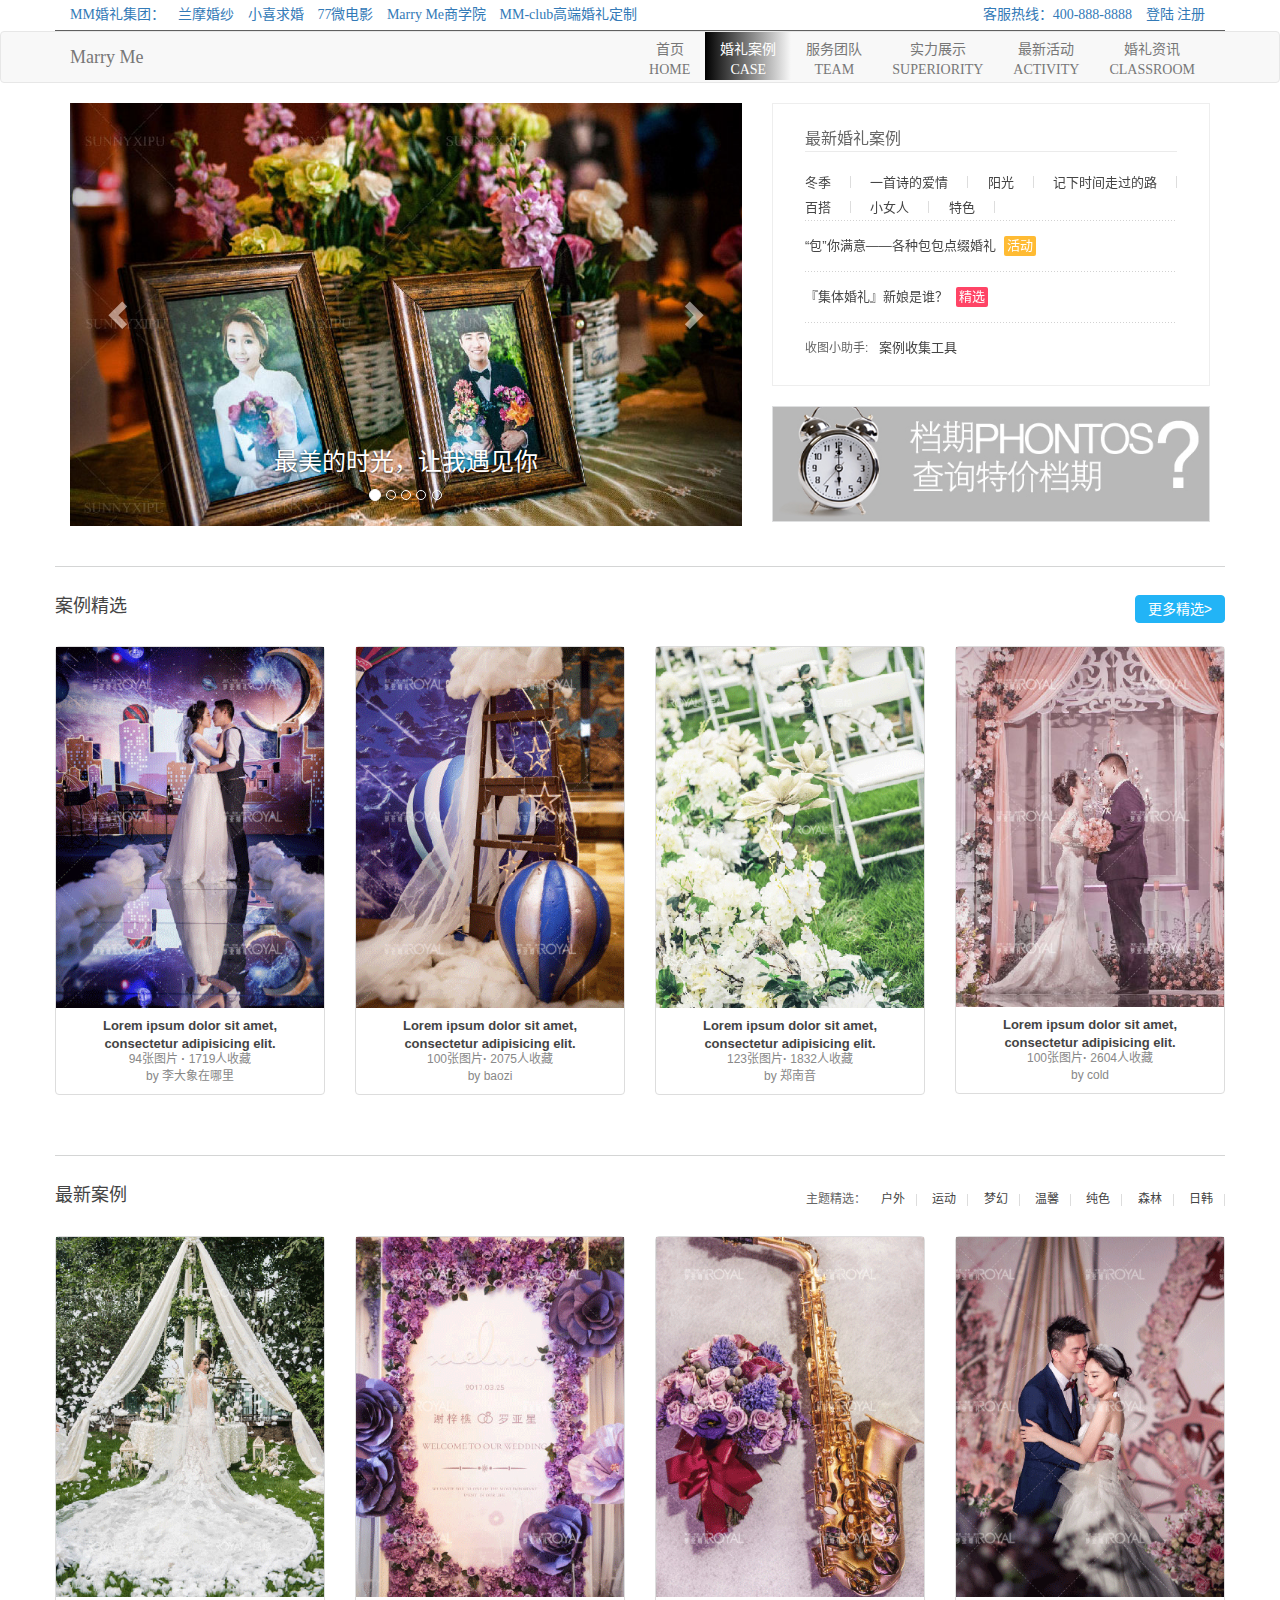
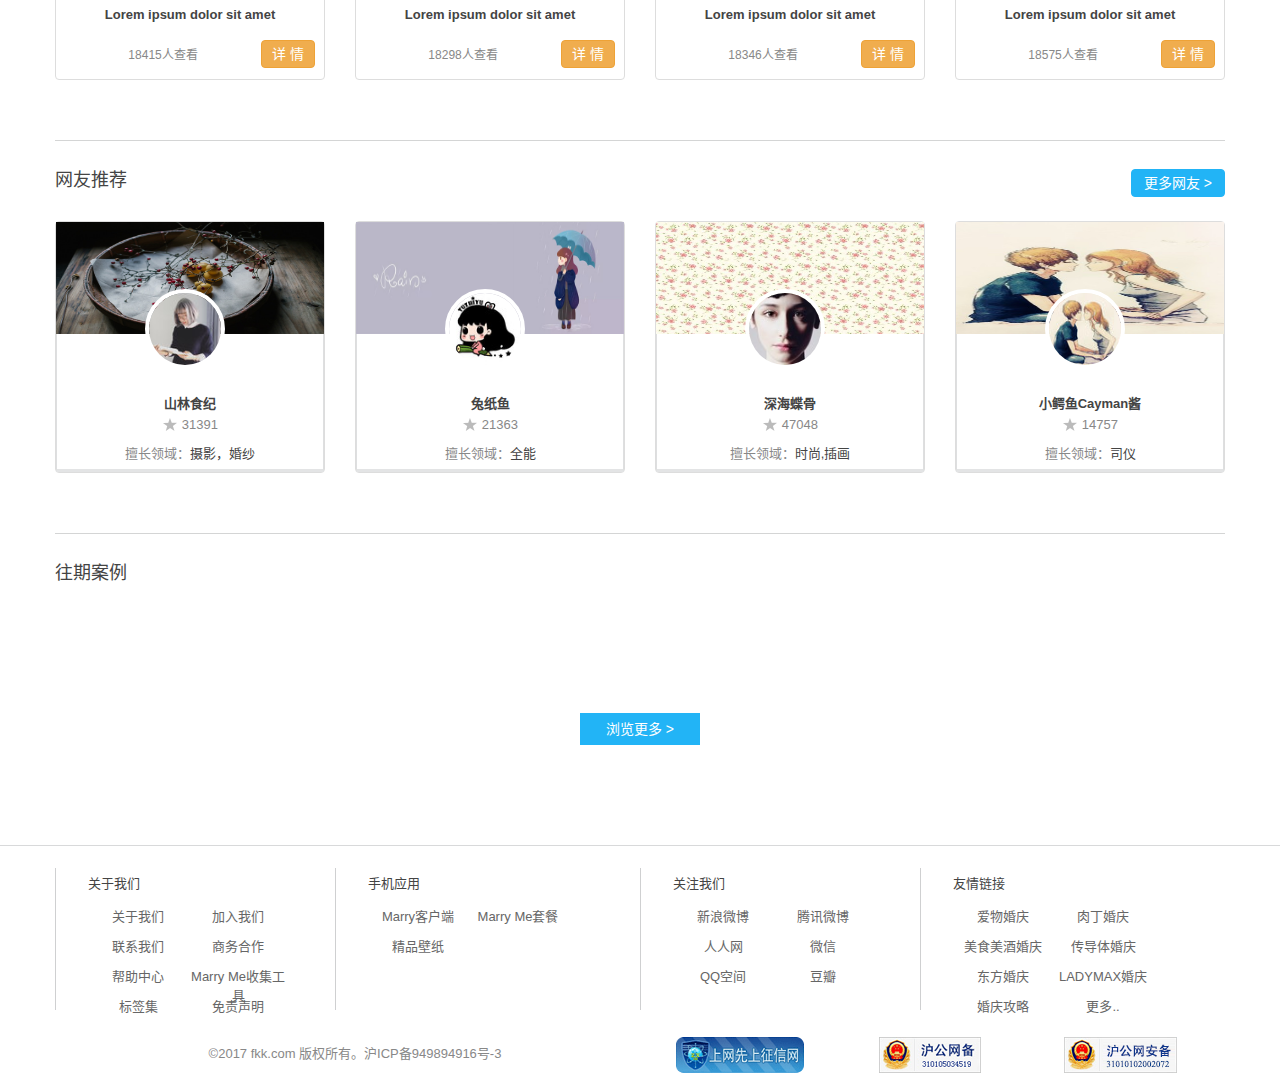
<file: newactive/newactive.html>
<!DOCTYPE html>
<html lang="zh-cn">

	<head>
		<meta charset="utf-8">
		<meta http-equiv="X-UA-Compatible" content="IE=edge">
		<meta name="viewport" content="width=device-width, initial-scale=1">
		<title>婚礼案例</title>
		<!-- Bootstrap -->
		<link href="css/bootstrap.css" rel="stylesheet">
		<link rel="stylesheet" href="css/style.css">
			<link rel="stylesheet" type="text/css" href="css/header.css"/>
		<script src="js/jquery-1.11.3.min.js"></script>
		<script src="js/bootstrap.min.js"></script>
		<style type="text/css">
			a:hover {
				text-decoration: none;
			}
		</style>
	</head>

	<body>
		<!--页面顶部-->
		 <header>
			<div   class="container">
				<div   class="row bd">
					<div   class="col-md-8 col-xs-12">
						<ul class="list-inline pull-left ul_mar_cle">
							<li>
								<a href="">MM婚礼集团：</a>
							</li>
							<li>
								<a href="">兰摩婚纱</a>
							</li>
							<li>
								<a href="">小喜求婚</a>
							</li>
							<li>
								<a href="">77微电影</a>
							</li>
							<li>
								<a href="">Marry Me商学院</a>
							</li>
							<li>
								<a href="">MM-club高端婚礼定制</a>
							</li>
						</ul>
					</div>
					<div   class="col-md-4 col-xs-12">
						<ul class="list-inline pull-right  ul_mar_cle">
							<li>
								<a href="">客服热线：400-888-8888</a>
							</li>
							<li class="login_box" style="cursor: pointer;">
								<a href="../../login/login.html">登陆</a>
								<a href="login/login.html">注册</a>
							</li>
						</ul>
					</div>
				</div>
			</div>
			<!--面包屑导航条开始-->
			<div id="nav" class="navbar navbar-default">
				<div   class="container">
					<!--导航头部-->
					<div   class="navbar-header">
						<a href="../../index.html" class="navbar-brand">Marry Me</a>
						<a href="#menu" data-toggle="collapse" class="navbar-toggle">
							<span   class="icon-bar"></span>
							<span   class="icon-bar"></span>
							<span   class="icon-bar"></span>
						</a>
					</div>
					<!--折叠部分-->
					<div id="menu" class="collapse navbar-collapse">
						<ul class="nav navbar-nav navbar-right">
							<li>
								<a href="../index.html">首页
									<p>HOME</p>
								</a>
							</li>
							<li>
								<a href="#">婚礼案例
									<p>CASE</p>
								</a>
							</li>
							<li>
								<a href="../team/team.html">服务团队
									<p>TEAM</p>
								</a>
							</li>
							<li>
								<a href="../superiority/superiority.html">实力展示
									<p>SUPERIORITY</p>
								</a>
							</li>
							<li>
								<a href="../activity/activity.html">最新活动
									<p>ACTIVITY</p>
								</a>
							</li>
							<li class="dropdown">
								<a href="../news.html">
									婚礼资讯
									<p>CLASSROOM</p>
								</a>
							</li>
						</ul>
					</div>
				</div>
			</div>
			<!--面包屑导航条结束-->
		</header>
		<!--页面主体-->
		<div id="content" style="margin-top: 0;">
			<div class="container">
				<div class="row">
					<!--左边的轮播-->
					<div class="col-md-8 dt-slide">
						<!--轮播动画-->
						<div id="ad" class="carousel slide" data-ride="carousel" data-pause="false" data-interval="3000">
							<!--滚动的轮播广告内容-->
							<div class="carousel-inner">
								<div class="item active">
									<img src="img/banner1.jpg" alt="">
									<!--文字-->
									<div class="carousel-caption">
										<h3>最美的时光，让我遇见你</h3>
									</div>
								</div>
								<div class="item">
									<img src="img/banner2.jpg" alt="">
									<!--文字-->
									<div class="carousel-caption">
										<h3>通话故事里的我们</h3>
									</div>
								</div>
								<div class="item">
									<img src="img/banner3.jpg" alt="">
									<!--文字-->
									<div class="carousel-caption">
										<h3>Lorem ipsum dolor sit amet</h3>
									</div>
								</div>
								<div class="item">
									<img src="img/banner4.jpg" alt="">
									<!--文字-->
									<div class="carousel-caption">
										<h3>Lorem ipsum dolor sit amet</h3>
									</div>
								</div>
								<div class="item">
									<img src="img/banner3.jpg" alt="">
									<!--文字-->
									<div class="carousel-caption">
										<h3>乌兰布统草原的夏天</h3>
									</div>
								</div>
							</div>
							<!--轮播广告控制工具-->
							<a href="#ad" data-slide="prev" class="carousel-control left"><span class="glyphicon glyphicon-chevron-left"></span></a>
							<a href="#ad" data-slide="next" class="carousel-control right"><span class="glyphicon glyphicon-chevron-right"></span></a>
							<!--序号指示器-->
							<ul class="carousel-indicators">
								<li class="active" data-target="#ad" data-slide-to="0"></li>
								<li data-target="#ad" data-slide-to="1"></li>
								<li data-target="#ad" data-slide-to="2"></li>
								<li data-target="#ad" data-slide-to="3"></li>
								<li data-target="#ad" data-slide-to="4"></li>
							</ul>
						</div>
					</div>
					<!--右边的社区热点-->
					<div class="col-md-4 dt-hot pull-right">
						<!--热点上方-->
						<div class="dt-comm">
							<h3>最新婚礼案例</h3>

							<div class="dt-tags">
								<div class="dt-span-sline">
									<div class="dt-tag">
										<a href="#">冬季</a>
									</div>
									<div class="dt-tag">
										<a href="#">一首诗的爱情</a>
									</div>
									<div class="dt-tag">
										<a href="#">阳光</a>
									</div>
									<div class="dt-tag">
										<a href="#">记下时间走过的路</a>
									</div>
									<div class="dt-tag">
										<a href="#">百搭</a>
									</div>
									<div class="dt-tag">
										<a href="#">小女人</a>
									</div>
									<div class="dt-tag">
										<a href="#">特色</a>
									</div>
								</div>
							</div>
							<div class="dt-span">
								<div class="dt-span-sline">
									<a href="#">“包”你满意——各种包包点缀婚礼</a>
									<a href="#" class="dt-label event">活动</a>
								</div>
							</div>
							<div class="dt-span">
								<div class="dt-span-sline">
									<a href="#">『集体婚礼』新娘是谁？</a>
									<a href="#" class="dt-label choice">精选</a>
								</div>
							</div>
							<div class="dt-span">
								<div class="dt-span-sline">
									<span> 收图小助手:</span>
									<a href="#">&nbsp;&nbsp;案例收集工具</a>
								</div>
							</div>
						</div>
						<!--下方app下载-->
						<div class="dt-app">
							<a href="#">掌上Marry Me</a>
						</div>
					</div>
				</div>
				<!--中间回顾等-->
				<div class="row dt-center">
					<!--专辑精选-->
					<div class="col-md-12 dt-block">
						<!--往期回顾-->
						<div class="review pull-right">
							<a href="#" class="btn btn-primary">更多精选></a>
						</div>
						<!--专辑精选-->
						<h2>案例精选</h2>
						<!--详情-->
						<div class="row dt-album">
							<div class="col-xs-12 col-sm-6 col-md-3">
								<div class="thumbnail">
									<div href="#" class="a-img">
										<img src="img/center5.png" alt="">
										<a href="#" class="a-img-cover"></a>
									</div>
									<div class="caption">
										<a href="#" class="section-title">
											Lorem ipsum dolor sit amet, consectetur adipisicing elit.
										</a>
										<!--收藏+人物-->
										<div class="section-attr">
											<p>94张图片 <b>·</b> 1719人收藏</p>

											<p>by
												<a href="#" class="dt-username">李大象在哪里</a>
											</p>
										</div>
									</div>
								</div>
							</div>
							<div class="col-xs-12 col-sm-6 col-md-3">
								<div class="thumbnail">
									<div href="#" class="a-img">
										<img src="img/center1.png" alt="">
										<a href="#" class="a-img-cover"></a>
									</div>
									<div class="caption">
										<a href="#" class="section-title">
											Lorem ipsum dolor sit amet, consectetur adipisicing elit.
										</a>
										<!--收藏+人物-->
										<div class="section-attr">
											<p>100张图片<b>·</b> 2075人收藏</p>

											<p>by
												<a href="#" class="dt-username">baozi</a>
											</p>
										</div>
									</div>
								</div>
							</div>
							<div class="col-xs-12 col-sm-6 col-md-3">
								<div class="thumbnail">
									<div href="#" class="a-img">
										<img src="img/center3.png" alt="">
										<a href="#" class="a-img-cover"></a>
									</div>
									<div class="caption">
										<a href="#" class="section-title">
											Lorem ipsum dolor sit amet, consectetur adipisicing elit.
										</a>
										<!--收藏+人物-->
										<div class="section-attr">
											<p>123张图片<b>·</b> 1832人收藏</p>

											<p>by
												<a href="#" class="dt-username">郑南音</a>
											</p>
										</div>
									</div>
								</div>
							</div>
							<div class="col-xs-12 col-sm-6 col-md-3">
								<div class="thumbnail">
									<div href="#" class="a-img">
										<img src="img/center4.jpg" alt="">
										<a href="#" class="a-img-cover"></a>
									</div>
									<div class="caption">
										<a href="#" class="section-title">
											Lorem ipsum dolor sit amet, consectetur adipisicing elit.
										</a>
										<!--收藏+人物-->
										<div class="section-attr">
											<p>100张图片<b>·</b> 2604人收藏</p>

											<p>by
												<a href="#" class="dt-username">cold</a>
											</p>
										</div>
									</div>
								</div>
							</div>
						</div>
					</div>
					<!--单品推荐-->
					<div class="col-md-12 dt-block">
						<!--往期回顾-->
						<div class="pg-tmentry pull-right">
							<span>主题精选：</span>
							<a href="#">户外</a>
							<a href="#">运动</a>
							<a href="#">梦幻</a>
							<a href="#">温馨</a>
							<a href="#">纯色</a>
							<a href="#">森林</a>
							<a href="#">日韩</a>
						</div>
						<!--单品推荐-->
						<h2>最新案例</h2>
						<!--详情-->
						<div class="row dt-album">
							<div class="col-xs-12 col-sm-6 col-md-3">
								<div class="thumbnail">
									<div href="../demo/index.html" class="a-img">
										<img src="img/center2.png" alt="">
										<a href="#" class="a-img-cover"></a>
									</div>
									<div class="caption">
										<a href="#" class="section-title">
											Lorem ipsum dolor sit amet
										</a>
										<!--人数-->
										<p class="member">18415人查看
											<a href="../demo/index.html" class="btn btn-warning pull-right">详&nbsp;情</a>
										</p>
									</div>
								</div>
							</div>
							<div class="col-xs-12 col-sm-6 col-md-3">
								<div class="thumbnail">
									<div href="#" class="a-img">
										<img src="img/center6.png" alt="">
										<a href="#" class="a-img-cover"></a>
									</div>
									<div class="caption">
										<a href="#" class="section-title">
											Lorem ipsum dolor sit amet
										</a>
										<!--人数-->
										<p class="member">18298人查看
											<a href="#" class="btn btn-warning pull-right">详&nbsp;情</a>
										</p>
									</div>
								</div>
							</div>
							<div class="col-xs-12 col-sm-6 col-md-3">
								<div class="thumbnail">
									<div href="#" class="a-img">
										<img src="img/center7.png" alt="">
										<a href="#" class="a-img-cover"></a>
									</div>
									<div class="caption">
										<a href="#" class="section-title">
											Lorem ipsum dolor sit amet
										</a>
										<!--人数-->
										<p class="member">18346人查看
											<a href="#" class="btn btn-warning pull-right">详&nbsp;情</a>
										</p>

									</div>
								</div>
							</div>
							<div class="col-xs-12 col-sm-6 col-md-3">
								<div class="thumbnail">
									<div href="#" class="a-img">
										<img src="img/center8.png" alt="">
										<a href="#" class="a-img-cover"></a>
									</div>
									<div class="caption">
										<a href="#" class="section-title">
											Lorem ipsum dolor sit amet
										</a>
										<!--人数-->
										<p class="member">18575人查看
											<a href="#" class="btn btn-warning pull-right">详&nbsp;情</a>
										</p>
									</div>
								</div>
							</div>
						</div>
					</div>
					<!--达人推荐-->
					<div class="col-md-12 dt-block">
						<!--往期回顾-->
						<div class="review pull-right">
							<a href="#" class="btn btn-primary">更多网友 ></a>
						</div>
						<!--达人推荐-->
						<h2>网友推荐</h2>
						<!--详情-->
						<div class="row dt-daren">
							<div class="col-xs-12 col-sm-6 col-md-3">
								<div class="thumbnail">
									<img src="img/daren1.jpeg" alt="" class="daren-bkg">
									<a href="#">
										<img src="img/daren11.jpeg" alt="" class="daren-avatar">
									</a>

									<div class="caption daren-desc">
										<a href="#" class="daren-title">
											山林食纪
										</a>
										<!--收藏+人物-->
										<p class="daren-count">
											<span class="daren-star"></span>
											<span class="daren-total">31391</span>
										</p>

										<p class="daren-expertise">
											擅长领域：<b>摄影，婚纱</b>
										</p>
									</div>
								</div>
							</div>
							<div class="col-xs-12 col-sm-6 col-md-3">
								<div class="thumbnail">
									<img src="img/daren2.jpeg" alt="" class="daren-bkg">
									<a href="#">
										<img src="img/daren22.png" alt="" class="daren-avatar">
										<!--<img src="img/vip.png" alt="" class="daren-avatar-vip">-->
									</a>

									<div class="caption daren-desc">
										<a href="#" class="daren-title">
											兔纸鱼
										</a>
										<!--收藏+人物-->
										<p class="daren-count">
											<span class="daren-star"></span>
											<span class="daren-total">21363</span>
										</p>

										<p class="daren-expertise">
											擅长领域：<b>全能</b>
										</p>
									</div>
								</div>
							</div>
							<div class="col-xs-12 col-sm-6 col-md-3">
								<div class="thumbnail">
									<img src="img/daren3.jpeg" alt="" class="daren-bkg">
									<a href="#">
										<img src="img/daren33.jpeg" alt="" class="daren-avatar">
										<!--<img src="img/vip.png" alt="" class="daren-avatar-vip">-->
									</a>

									<div class="caption daren-desc">
										<a href="#" class="daren-title">
											深海蝶骨
										</a>
										<!--收藏+人物-->
										<p class="daren-count">
											<span class="daren-star"></span>
											<span class="daren-total">47048</span>
										</p>

										<p class="daren-expertise">
											擅长领域：<b>时尚,插画</b>
										</p>
									</div>
								</div>
							</div>
							<div class="col-xs-12 col-sm-6 col-md-3">
								<div class="thumbnail">
									<img src="img/daren4.jpeg" alt="" class="daren-bkg">
									<a href="#">
										<img src="img/daren44.jpeg" alt="" class="daren-avatar">
										<!--<img src="img/vip.png" alt="" class="daren-avatar-vip">-->
									</a>

									<div class="caption daren-desc">
										<a href="#" class="daren-title">
											小鳄鱼Cayman酱
										</a>
										<!--收藏+人物-->
										<p class="daren-count">
											<span class="daren-star"></span>
											<span class="daren-total">14757</span>
										</p>

										<p class="daren-expertise">
											擅长领域：<b>司仪</b>
										</p>
									</div>
								</div>
							</div>
						</div>
					</div>
					<!--往期案例-->
					<div class="col-md-12 dt-block">
						<!--专辑精选-->
						<h2>往期案例</h2>
						<!--瀑布流-->
						<div id="pubu" class="row masonry">
							<!--瀑布流源码位置-->
						</div>
					</div>
				</div>
				<!--浏览更多-->
				<div class="dt-browser">
					<a href="#" class="btn btn-primary" id="readMore">浏览更多 ></a>
				</div>
			</div>
		</div>
		<!--页面底部-->
		<div id="footer">

		</div>
		<!--模态框固定定位-->
		<div class="modal fade" id="myModal" tabindex="-1" role="dialog" aria-labelledby="myModalLabel" aria-hidden="true">
			<!--尺寸和位置-->
			<div class="modal-dialog">
				<!--背景边框倒角阴影-->
				<div class="modal-content">
					<div class="modal-header">
						<span data-dismiss="modal" class="close">&times;</span>

						<h3 class="modal-title">登录</h3>
					</div>
					<div class="modal-body">
						<div class="modal-left pull-left">
							<form action="" id="login-form">
								<p id="errw"><span id="sp1">MM&nbsp;:&nbsp;</span>你的婚礼定制专家~</p>

								<div class="form-group">
									<label for="uname" class="sr-only">用户名:</label>
									<input type="text" id="uname" class="form-control" name="uname" placeholder="请输入用户名" value="">
								</div>
								<div class="form-group">
									<label for="upwd" class="sr-only">密码:</label>
									<input type="password" id="upwd" class="form-control" name="upwd" placeholder="请输入密码" value="">
								</div>
								<!--登录-->
								<input type="button" class="btn btn-primary" value="登录" id="bt-login">
							</form>
							<!--合作账号-->
							<div class="pg-reg">
								<a href="#">
									<i class="pg-qq"></i>
								</a>
								<a href="#">
									<i class="weibo"></i>
								</a>
								<a href="#">
									<i class="douban"></i>
								</a>
								<a href="#">
									<i class="taobao"></i>
								</a>
								<a href="#">
									<i class="qweibo"></i>
								</a>
							</div>
						</div>
						<!--二维码-->
						<div class="modal-right pull-left">
							<img src="img/erweima.png" alt="">

							<p>扫一扫下载手机客户端</p>

							<p>浏览体验更佳</p>
						</div>
						<div class="clear"></div>
					</div>
					<div class="modal-footer">
						<a href="#">还没有账号?立即注册</a>
					</div>
				</div>
			</div>
		</div>

		<script src="js/ma_min.js" type="text/javascript" charset="utf-8"></script>
		<script src="js/index.js"></script>
	</body>

</html>
</file>
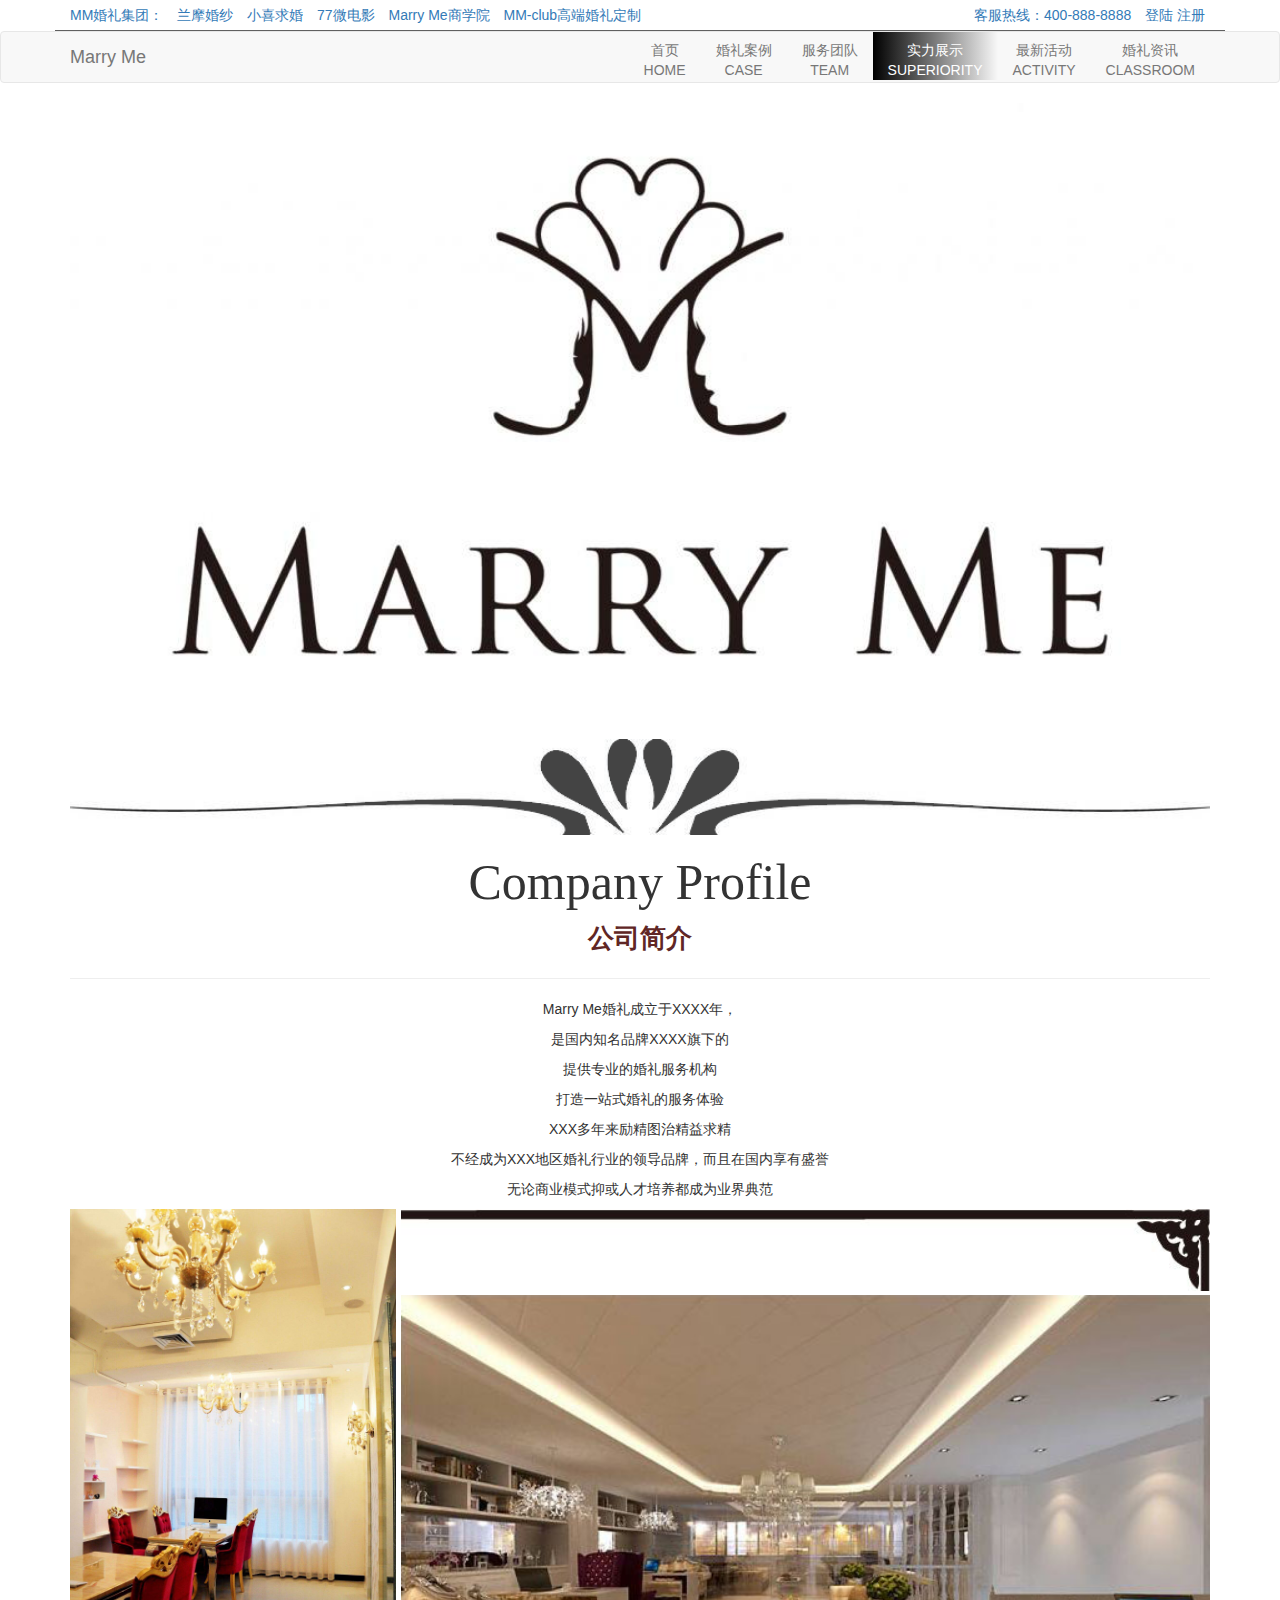
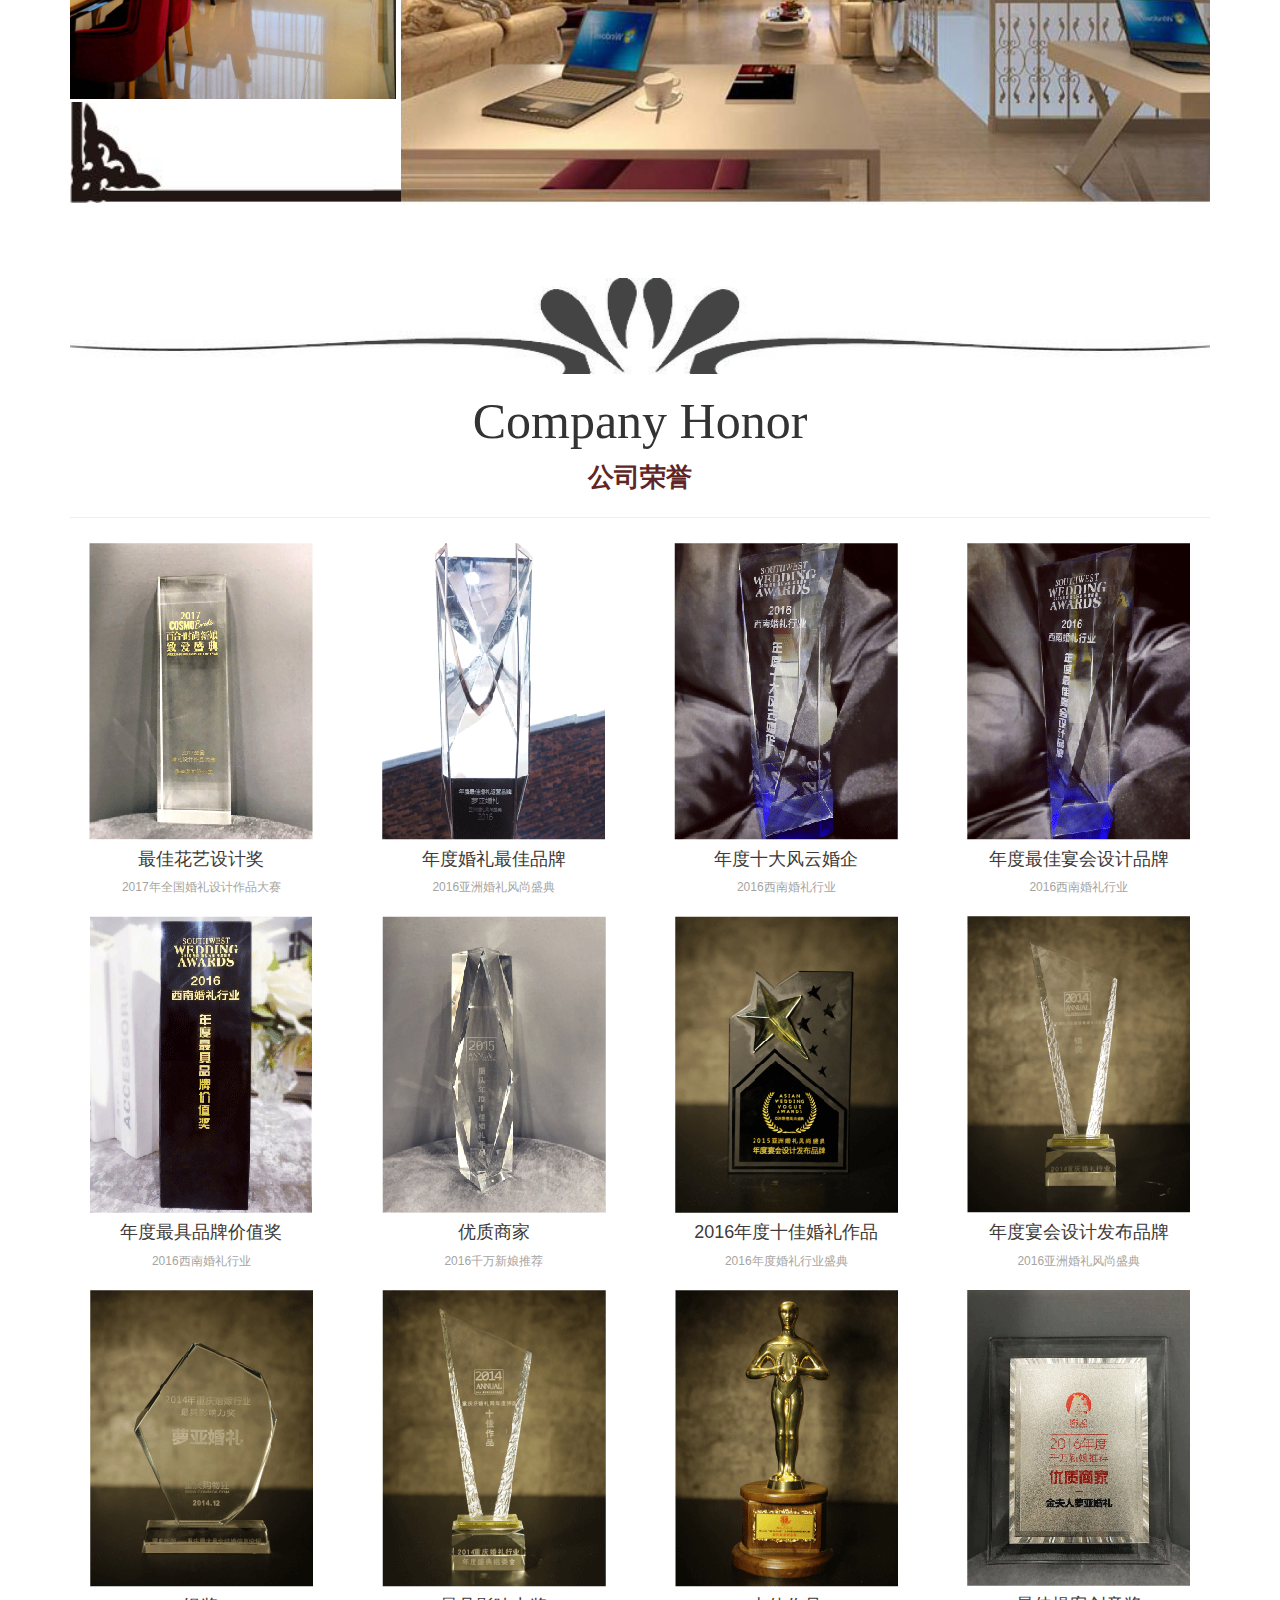
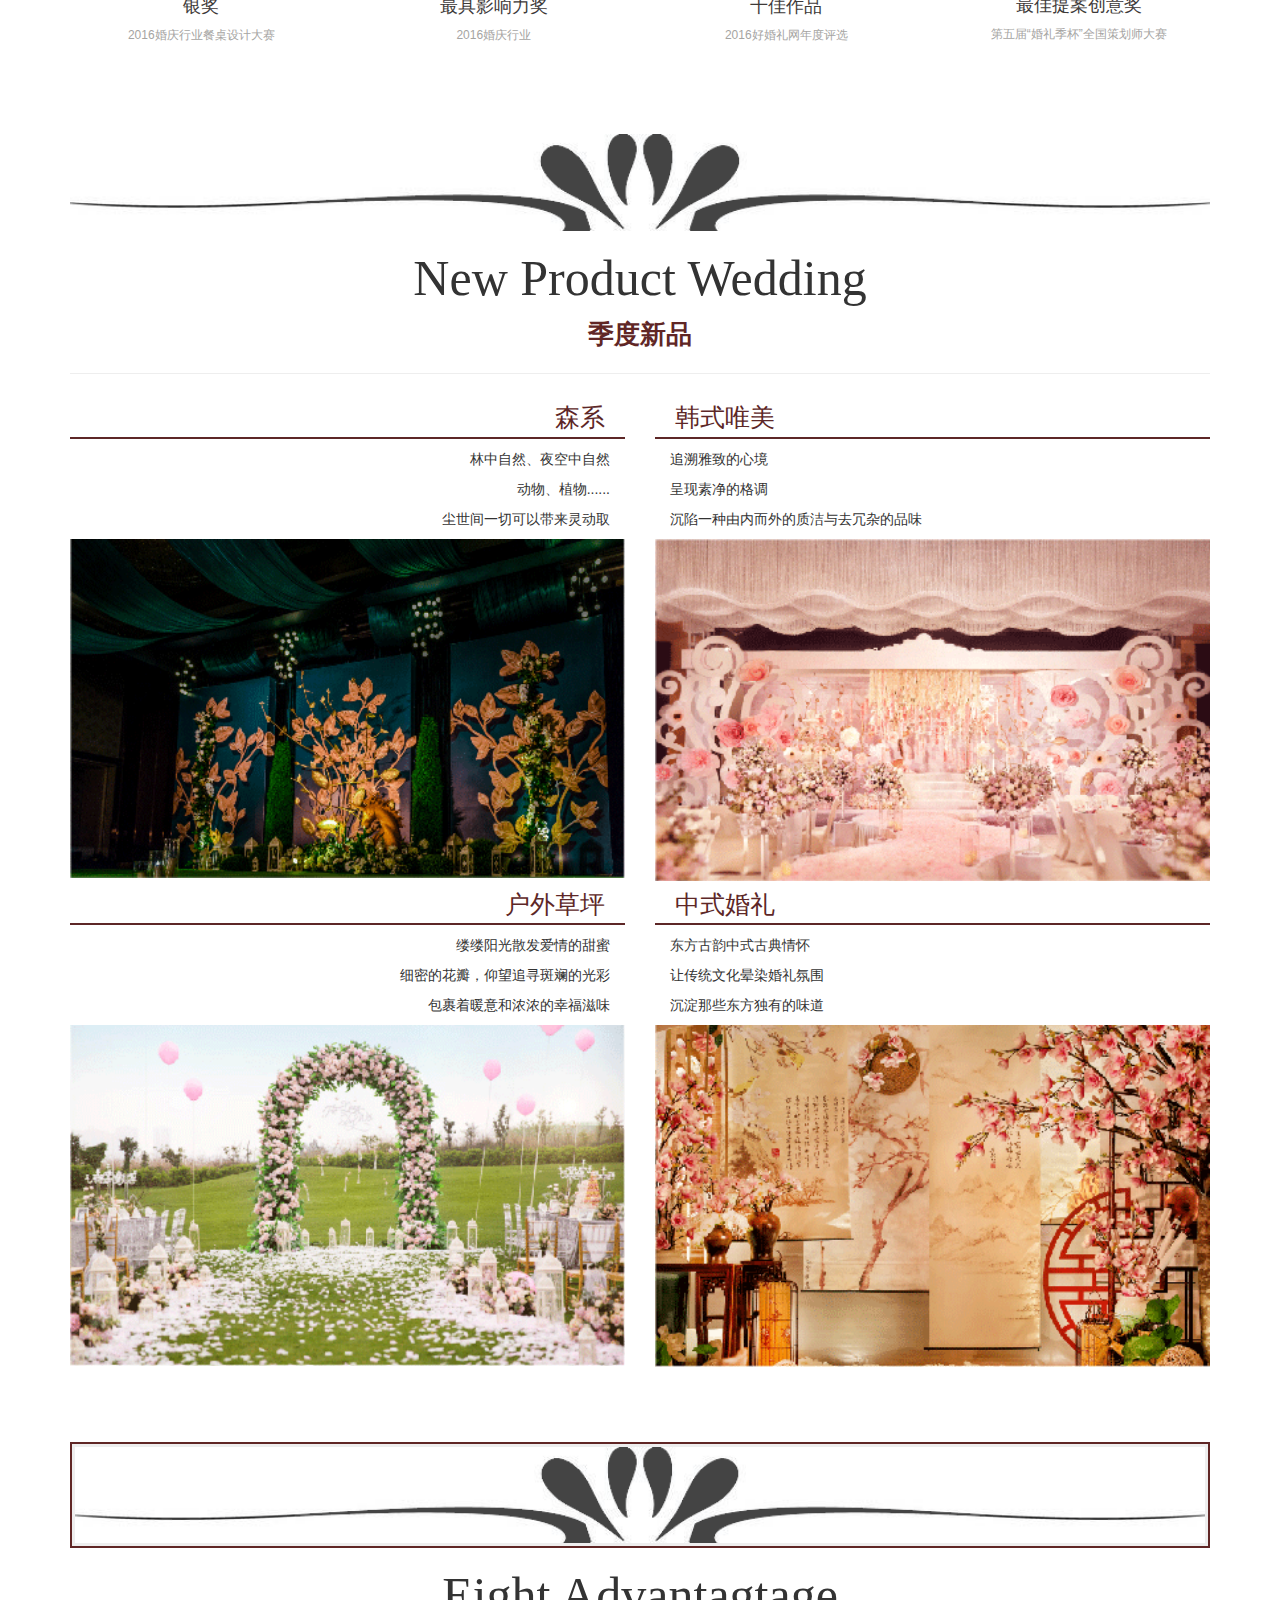
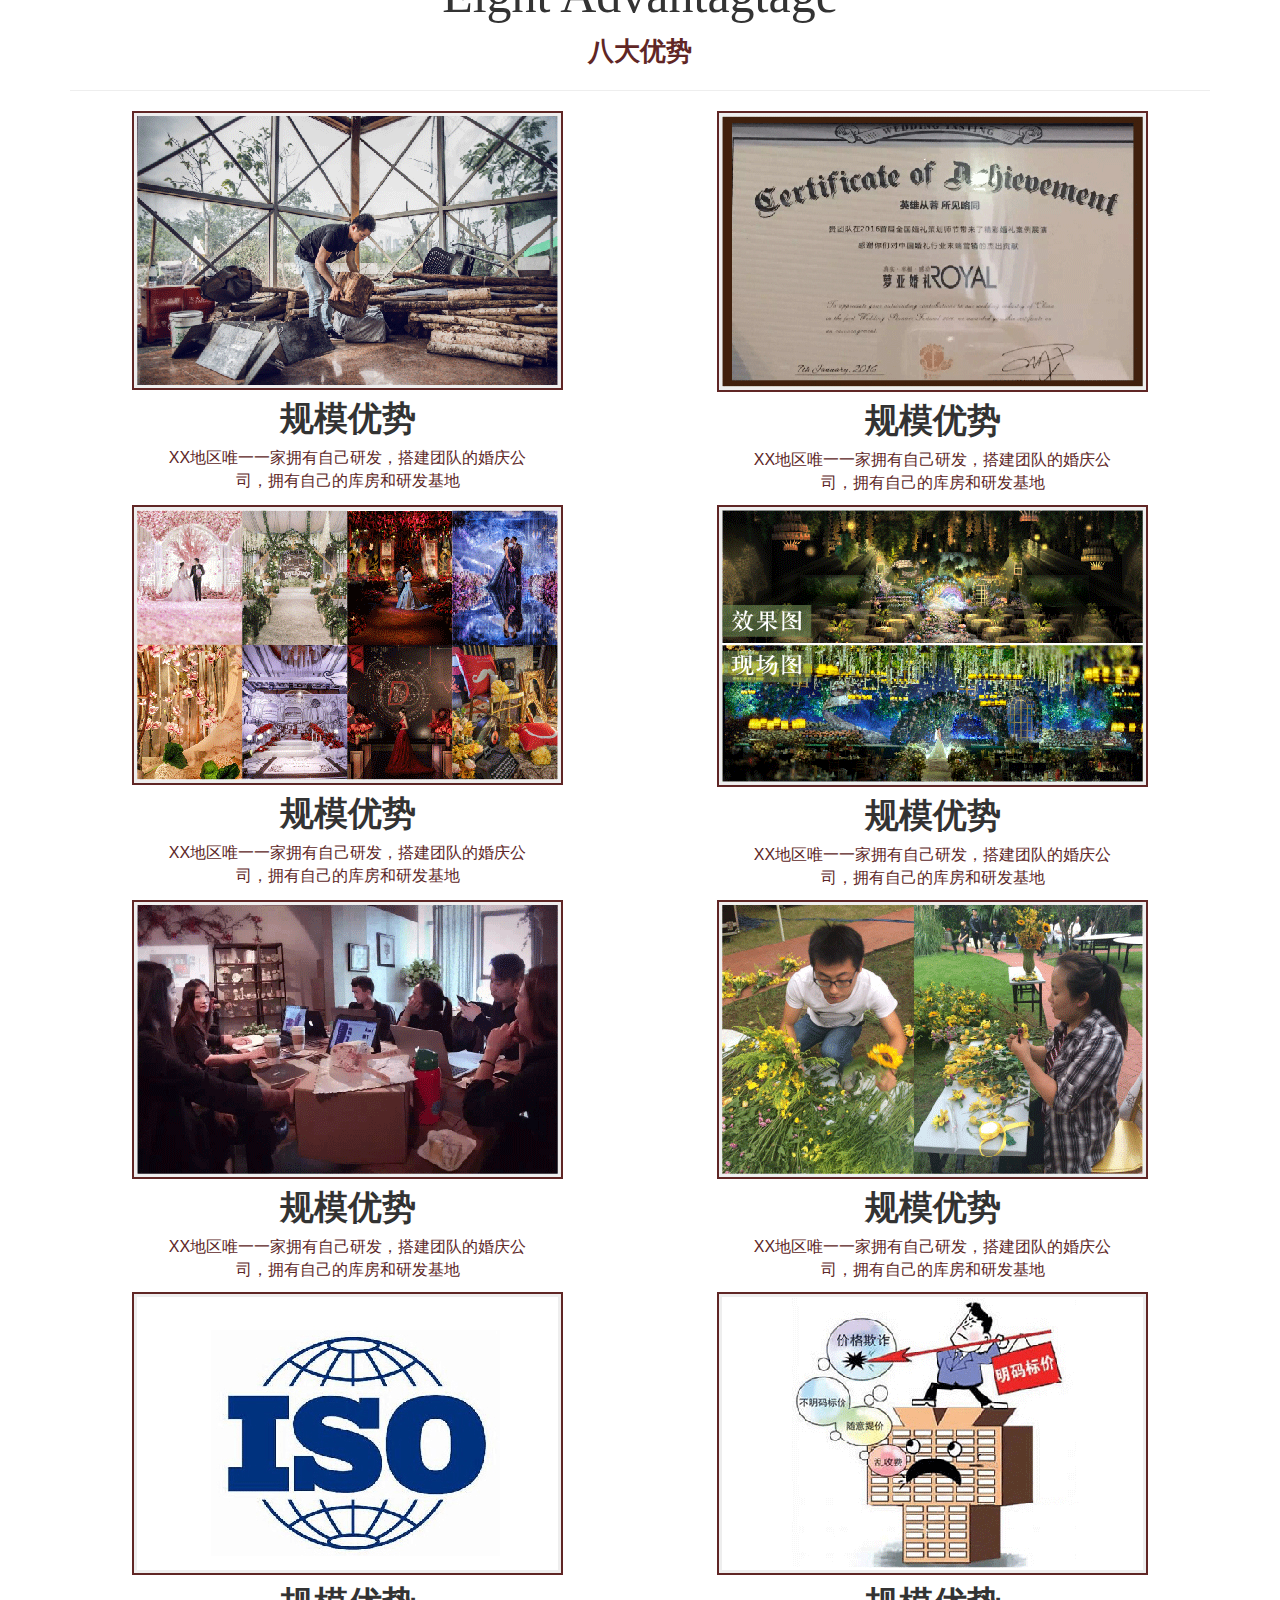
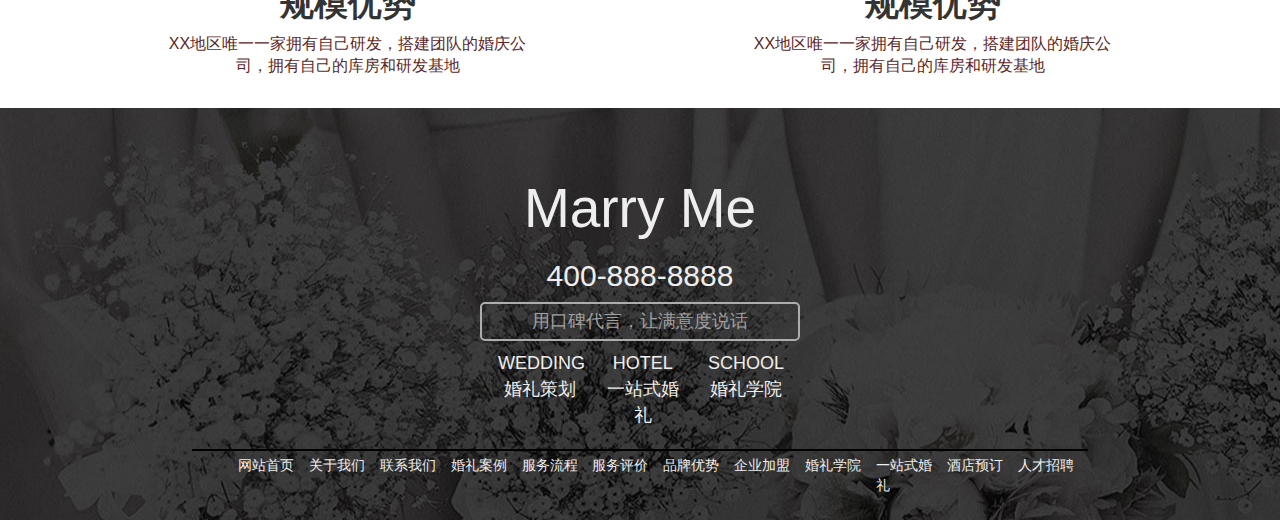
<file: superiority/superiority.html>
<!DOCTYPE html>
<html>

	<head>
		<meta charset="UTF-8">
		<meta name="viewport" content="width=device-width,initial-scale=1,minimum-scale=1,maximum-scale=1,user-scalable=no" />
		<meta http-equiv="X-UA-Compatible" content="IE=edge">
		<link rel="stylesheet" type="text/css" href="css/bootstrap.css" />
		<link rel="stylesheet" type="text/css" href="css/sup.css" />
		<script src="js/jquery-1.11.3.min.js" type="text/javascript" charset="utf-8"></script>
		<script src="js/bootstrap.min.js" type="text/javascript" charset="utf-8"></script>
		<title>实力展示</title>
	</head>

	<body>
		<!--头部开始-->
		<header>
			<div id="" class="container">
				<div id="" class="row bd">
					<div id="" class="col-md-8 col-xs-12">
						<ul class="list-inline pull-left ul_mar_cle">
							<li>
								<a href="">MM婚礼集团：</a>
							</li>
							<li>
								<a href="">兰摩婚纱</a>
							</li>
							<li>
								<a href="">小喜求婚</a>
							</li>
							<li>
								<a href="">77微电影</a>
							</li>
							<li>
								<a href="">Marry Me商学院</a>
							</li>
							<li>
								<a href="">MM-club高端婚礼定制</a>
							</li>
						</ul>
					</div>
					<div id="" class="col-md-4 col-xs-12">
						<ul class="list-inline pull-right  ul_mar_cle">
							<li>
								<a href="">客服热线：400-888-8888</a>
							</li>
							<li class="login_box" style="cursor: pointer;">
								<a href="login/login.html">登陆</a>
								<a href="login/login.html">注册</a>
							</li>
						</ul>
					</div>
				</div>
			</div>
			<!--面包屑导航条开始-->
			<div id="nav" class="navbar navbar-default">
				<div id="" class="container">
					<!--导航头部-->
					<div id="" class="navbar-header">
						<a href="#" class="navbar-brand">Marry Me</a>
						<a href="#menu" data-toggle="collapse" class="navbar-toggle">
							<span id="" class="icon-bar"></span>
							<span id="" class="icon-bar"></span>
							<span id="" class="icon-bar"></span>
						</a>
					</div>
					<!--折叠部分-->
					<div id="menu" class="collapse navbar-collapse">
						<ul class="nav navbar-nav navbar-right">
							<li>
								<a href="../index.html">首页
									<p>HOME</p>
								</a>
							</li>
							<li>
								<a href="../newactive/newactive.html">婚礼案例
									<p>CASE</p>
								</a>
							</li>
							<li>
								<a href="../team/team.html">服务团队
									<p>TEAM</p>
								</a>
							</li>
							<li>
								<a href="../superiority/superiority.html">实力展示
									<p>SUPERIORITY</p>
								</a>
							</li>
							<li>
								<a href="../activity/activity.html">最新活动
									<p>ACTIVITY</p>
								</a>
							</li>
							<li class="dropdown">
								<a href="../news.html">
									婚礼资讯
									<p>CLASSROOM</p>
								</a>
							</li>
						</ul>
					</div>
				</div>
			</div>
			<!--面包屑导航条结束-->
		</header>
		<!--大图-->
		<section>
			<div class="container">
				<!--上方大图logo-->
				<div class="row">
					<div class="col-xs-12">
						<img src="img/关于我们大图.jpg" style="width: 100%;" />
					</div>
				</div>
				<!--公司简介-->
				<div id="floor1">
					<img src="img/timg_01.png" width="100%" />
					<div class="row">
						<div class="col-xs-12">
							<h2>Company Profile</h2>
							<p class="floor_p">公司简介</p>
							<hr />
							<div class="word">
								<p>Marry Me婚礼成立于XXXX年，</p>
								<p>是国内知名品牌XXXX旗下的</p>
								<p>提供专业的婚礼服务机构</p>
								<p>打造一站式婚礼的服务体验</p>
								<p>XXX多年来励精图治精益求精</p>
								<p>不经成为XXX地区婚礼行业的领导品牌，而且在国内享有盛誉</p>
								<p>无论商业模式抑或人才培养都成为业界典范</p>
								<p></p>
							</div>
							<div class="floor1_img">
								<img src="img/floor1.jpg" style="" />
								<img src="img/border1.png" />
								<img src="img/floor1_2.jpg" />
								<img src="img/border2.png" />
							</div>
						</div>
					</div>
				</div>
				<!--end-->
				<!--公司荣誉-->
				<div id="floor2">
					<img src="img/timg_01.png" width="100%" />
					<div class="row">
						<div class="col-xs-12">
							<h2>Company Honor</h2>
							<p class="floor_p">公司荣誉</p>
							<hr />
							<div class="row honor">
								<div class="col-md-3 col-sm-6 col-xs-12">
									<img src="img/floor2_1.png" />
									<h4>最佳花艺设计奖</h4>
									<p>2017年全国婚礼设计作品大赛</p>
								</div>
								<div class="col-md-3 col-sm-6 col-xs-12">
									<img src="img/floor2_2.png" />
									<h4>年度婚礼最佳品牌</h4>
									<p>2016亚洲婚礼风尚盛典</p>
								</div>
								<div class="col-md-3 col-sm-6 col-xs-12">
									<img src="img/floor2_3.png" />
									<h4>年度十大风云婚企</h4>
									<p>2016西南婚礼行业</p>
								</div>
								<div class="col-md-3 col-sm-6 col-xs-12">
									<img src="img/floor2_4.png" />
									<h4>年度最佳宴会设计品牌</h4>
									<p>2016西南婚礼行业</p>
								</div>
								<div class="col-md-3 col-sm-6 col-xs-12">
									<img src="img/floor2_5.png" />
									<h4>年度最具品牌价值奖</h4>
									<p>2016西南婚礼行业</p>
								</div>
								<div class="col-md-3 col-sm-6 col-xs-12">
									<img src="img/floor2_6.png" />
									<h4>优质商家</h4>
									<p>2016千万新娘推荐</p>
								</div>
								<div class="col-md-3 col-sm-6 col-xs-12">
									<img src="img/floor2_7.png" />
									<h4>2016年度十佳婚礼作品</h4>
									<p>2016年度婚礼行业盛典</p>
								</div>

								<div class="col-md-3 col-sm-6 col-xs-12">
									<img src="img/floor2_9.png" />
									<h4>年度宴会设计发布品牌</h4>
									<p>2016亚洲婚礼风尚盛典</p>
								</div>
								<div class="col-md-3 col-sm-6 col-xs-12">
									<img src="img/floor2_10.png" />
									<h4>银奖</h4>
									<p>2016婚庆行业餐桌设计大赛</p>
								</div>
								<div class="col-md-3 col-sm-6 col-xs-12">
									<img src="img/floor2_11.png" />
									<h4>最具影响力奖</h4>
									<p>2016婚庆行业</p>
								</div>
								<div class="col-md-3 col-sm-6 col-xs-12">
									<img src="img/floor2_12.png" />
									<h4>十佳作品</h4>
									<p>2016好婚礼网年度评选</p>
								</div>
								<div class="col-md-3 col-sm-6 col-xs-12">
									<img src="img/floor2_8.png" />
									<h4>最佳提案创意奖</h4>
									<p>第五届“婚礼季杯”全国策划师大赛</p>
								</div>
							</div>
						</div>
					</div>
				</div>
				<!--end-->
				<!--季度新品-->
				<div id="floor3">
					<img src="img/timg_01.png" width="100%" />
					<div class="row">
						<div class="col-xs-12">
							<h2>New Product Wedding</h2>
							<p class="floor_p">季度新品</p>
							<hr />
							<div class="row">
								<div class="col-sm-6 txte_right">
									<h4>森系</h4>
									<p>林中自然、夜空中自然</p>
									<p>动物、植物......</p>
									<p>尘世间一切可以带来灵动取</p>
									<img src="img/floor3_2.png" />
								</div>
								<div class="col-sm-6 txte_left">
									<h4 style="padding-left: 20px;">韩式唯美</h4>
									<p>追溯雅致的心境</p>
									<p>呈现素净的格调</p>
									<p>沉陷一种由内而外的质洁与去冗杂的品味</p>
									<img src="img/floor3_1.png" />
								</div>
								<div class="col-sm-6 txte_right">
									<h4>户外草坪</h4>
									<p>缕缕阳光散发爱情的甜蜜</p>
									<p>细密的花瓣，仰望追寻斑斓的光彩</p>
									<p>包裹着暖意和浓浓的幸福滋味</p>
									<img src="img/floor3_3.png" />
								</div>
								<div class="col-sm-6 txte_left">
									<h4 style="padding-left: 20px;">中式婚礼</h4>
									<p>东方古韵中式古典情怀</p>
									<p>让传统文化晕染婚礼氛围</p>
									<p>沉淀那些东方独有的味道</p>
									<img src="img/floor3_4.png" />
								</div>
							</div>
						</div>
					</div>
				</div>
				<!--end-->
				<!--八大优势-->
				<div id="floor4">
					<img src="img/timg_01.png" width="100%" />
					<div class="row">
						<div class="col-xs-12">
							<h2>Eight Advantagtage</h2>
							<p class="floor_p">八大优势</p>
							<hr />
							<div class="row">
								<!--婚礼策划师-->
								<div class="col-sm-6 pdbt">
									<img src="img/floor4_1.png"/>
									<div class="f4_w">
										<h2>规模优势</h2>
										<p>XX地区唯一一家拥有自己研发，搭建团队的婚庆公司，拥有自己的库房和研发基地</p>
										<p></p>
									</div>
								</div>
								<div class="col-sm-6 pdbt">
									<img src="img/floor4_2.png" />
									<div class="f4_w">
										<h2>规模优势</h2>
										<p>XX地区唯一一家拥有自己研发，搭建团队的婚庆公司，拥有自己的库房和研发基地</p>
										<p></p>
									</div>
								</div>
								<div class="col-sm-6 pdbt">
									<img src="img/floor4_3.png" />
									<div class="f4_w">
										<h2>规模优势</h2>
										<p>XX地区唯一一家拥有自己研发，搭建团队的婚庆公司，拥有自己的库房和研发基地</p>
										<p></p>
									</div>
								</div>
								<div class="col-sm-6 pdbt">
									<img src="img/floor4_4.png" />
									<div class="f4_w">
										<h2>规模优势</h2>
										<p>XX地区唯一一家拥有自己研发，搭建团队的婚庆公司，拥有自己的库房和研发基地</p>
										<p></p>
									</div>
								</div>
								<div class="col-sm-6 pdbt">
									<img src="img/floor4_5.png" />
									<div class="f4_w">
										<h2>规模优势</h2>
										<p>XX地区唯一一家拥有自己研发，搭建团队的婚庆公司，拥有自己的库房和研发基地</p>
										<p></p>
									</div>
								</div>
								<div class="col-sm-6 pdbt">
									<img src="img/floor4_6.png" />
									<div class="f4_w">
										<h2>规模优势</h2>
										<p>XX地区唯一一家拥有自己研发，搭建团队的婚庆公司，拥有自己的库房和研发基地</p>
										<p></p>
									</div>
								</div>
								<div class="col-sm-6 pdbt">
									<img src="img/floor4_7.png" />
									<div class="f4_w">
										<h2>规模优势</h2>
										<p>XX地区唯一一家拥有自己研发，搭建团队的婚庆公司，拥有自己的库房和研发基地</p>
										<p></p>
									</div>
								</div>
								<div class="col-sm-6 pdbt">
									<img src="img/floor4_8.png" />
									<div class="f4_w">
										<h2>规模优势</h2>
										<p>XX地区唯一一家拥有自己研发，搭建团队的婚庆公司，拥有自己的库房和研发基地</p>
										<p></p>
									</div>
								</div>
							</div>
						</div>
					</div>
				</div>
				<!--end-->
			</div>
		</section>
		<footer>
			<div id="footer">
				<!--<img src="img/footer_img.jpg" />-->
				<h1>Marry Me</h1>
				<h2>400-888-8888</h2>
				<a href="#">用口碑代言，让满意度说话</a>
				<div class="fo_mid">
					<ul>
						<li>
							WEDDING
							<p>婚礼策划</p>
						</li>
						<li>
							HOTEL
							<p>一站式婚礼</p>
						</li>
						<li>
							SCHOOL
							<p>婚礼学院</p>
						</li>
					</ul>
				</div>
				<div   style="clear: both;"></div>
			</div>
			<div id="foot_about">
				<ul>
					<li>
						<a href="#">网站首页</a>
					</li>
					<li>
						<a href="#">关于我们</a>
					</li>
					<li>
						<a href="#">联系我们</a>
					</li>
					<li>
						<a href="#">婚礼案例</a>
					</li>
					<li>
						<a href="#">服务流程</a>
					</li>
					<li>
						<a href="#">服务评价</a>
					</li>
					<li>
						<a href="#">品牌优势</a>
					</li>
					<li>
						<a href="#">企业加盟</a>
					</li>
					<li>
						<a href="#">婚礼学院</a>
					</li>
					<li>
						<a href="#">一站式婚礼</a>
					</li>
					<li>
						<a href="#">酒店预订</a>
					</li>
					<li>
						<a href="#">人才招聘</a>
					</li>
				</ul>
				<div  style="clear: both;"></div>
			</div>
		</footer>
	</body>

</html>
</file>
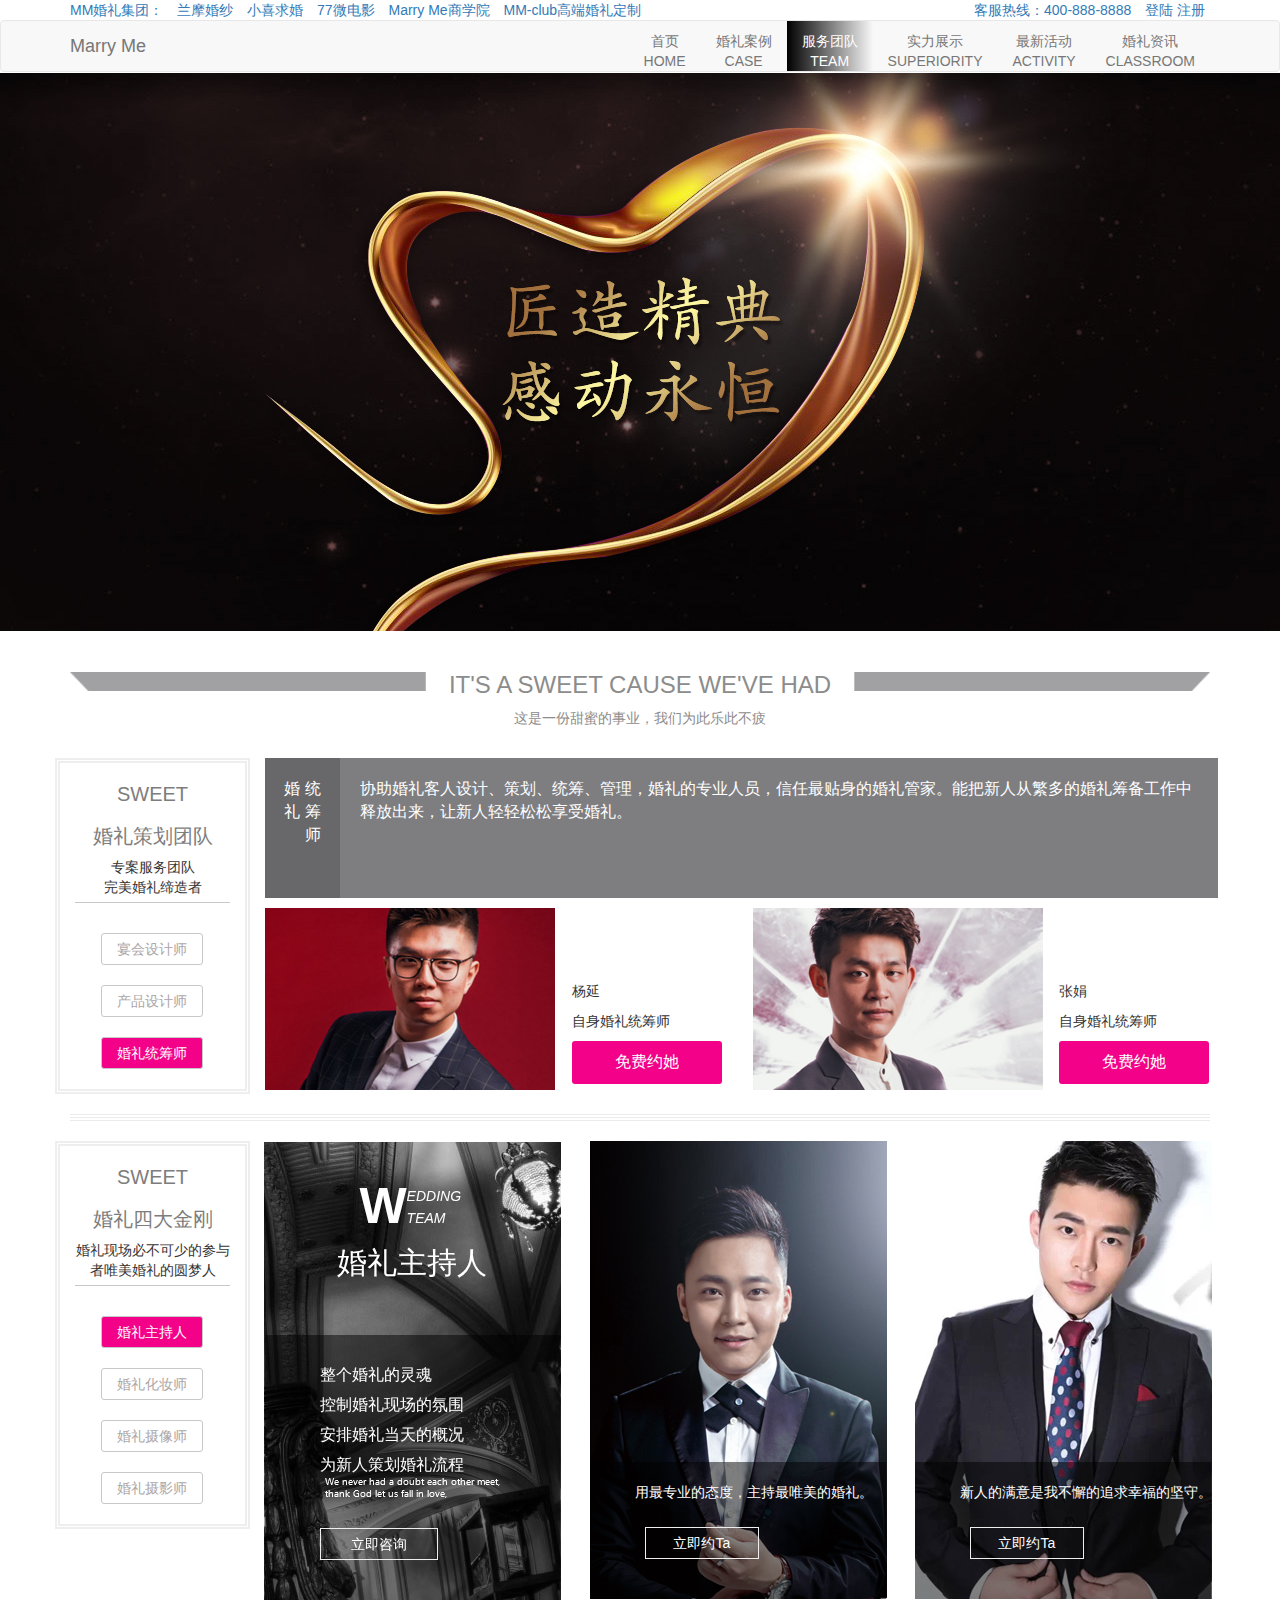
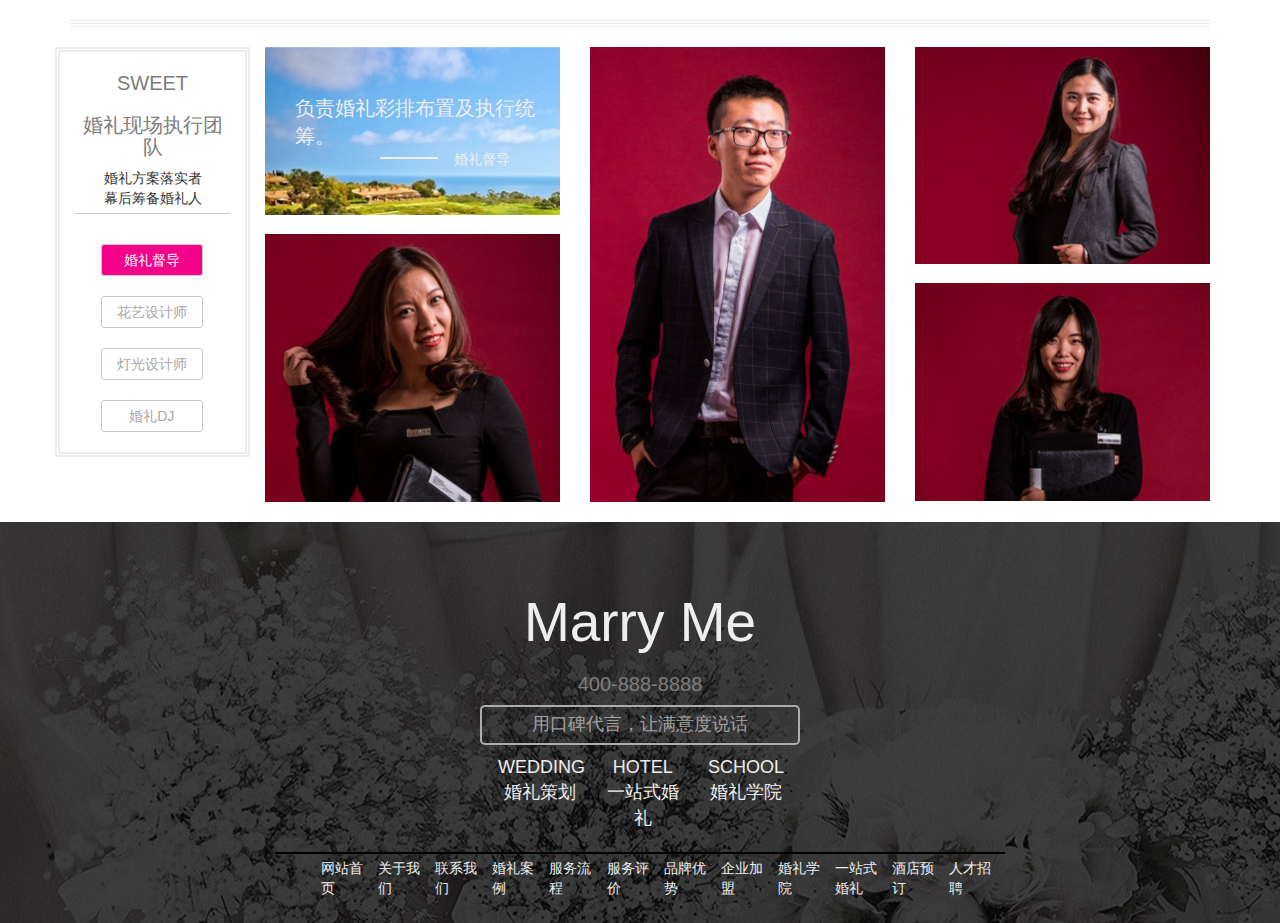
<file: team/team.html>
﻿<!DOCTYPE html>
<html>

	<head>
		<meta charset="UTF-8">
		<title></title>
		<link rel="stylesheet" type="text/css" href="css/bootstrap.css" />
		<link rel="stylesheet" type="text/css" href="css/team.css" />
		<script src="js/jquery-1.11.3.min.js" type="text/javascript" charset="utf-8"></script>
		<script src="js/bootstrap.min.js" type="text/javascript" charset="utf-8"></script>
		<script src="js/bootlint.js" type="text/javascript" charset="utf-8"></script>
		<style type="text/css">
			/*div {
				border: 1px solid #000000;
			}*/
		</style>
	</head>

	<body>
		<header>
			<div class="container">
				<div class="row bd">
					<div class="col-md-8 col-xs-12">
						<ul class="list-inline pull-left ul_mar_cle">
							<li>
								<a href="">MM婚礼集团：</a>
							</li>
							<li>
								<a href="">兰摩婚纱</a>
							</li>
							<li>
								<a href="">小喜求婚</a>
							</li>
							<li>
								<a href="">77微电影</a>
							</li>
							<li>
								<a href="">Marry Me商学院</a>
							</li>
							<li>
								<a href="">MM-club高端婚礼定制</a>
							</li>
						</ul>
					</div>
					<div class="col-md-4 col-xs-12">
						<ul class="list-inline pull-right  ul_mar_cle">
							<li>
								<a href="">客服热线：400-888-8888</a>
							</li>
							<li class="login_box" style="cursor: pointer;">
								<a href="login/login.html">登陆</a>
								<a href="login/login.html">注册</a>
							</li>
						</ul>
					</div>
				</div>
			</div>
			<!--面包屑导航条开始-->
			<div id="nav" class="navbar navbar-default">
				<div class="container">
					<!--导航头部-->
					<div class="navbar-header">
						<a href="#" class="navbar-brand">Marry Me</a>
						<a href="#menu" data-toggle="collapse" class="navbar-toggle">
							<span class="icon-bar"></span>
							<span class="icon-bar"></span>
							<span class="icon-bar"></span>
						</a>
					</div>
					<!--折叠部分-->
					<div id="menu" class="collapse navbar-collapse">
						<ul class="nav navbar-nav navbar-right">
							<li>
								<a href="../index.html">首页
									<p>HOME</p>
								</a>
							</li>
							<li>
								<a href="../newactive/newactive.html">婚礼案例
									<p>CASE</p>
								</a>
							</li>
							<li>
								<a href="#">服务团队
									<p>TEAM</p>
								</a>
							</li>
							<li>
								<a href="../superiority/superiority.html">实力展示
									<p>SUPERIORITY</p>
								</a>
							</li>
							<li>
								<a href="../activity/activity.html">最新活动
									<p>ACTIVITY</p>
								</a>
							</li>
							<li class="dropdown">
								<a href="../news.html">
									婚礼资讯
									<p>CLASSROOM</p>
								</a>
							</li>
						</ul>
					</div>
				</div>
			</div>
			<!--面包屑导航条结束-->
		</header>
		<div style="width: 100%;height: 560px;" class="back_img"></div>
		<div class="container">
			<div class="row">
				<div class="col-xs-12">
					<h3 style="text-align: center;color:#8C8C8C;background: url(img/teamShuo.png) no-repeat;background-size: 100%;">IT'S A SWEET CAUSE WE'VE HAD</h3>
					<p style="text-align: center; color:#8C8C8C;">这是一份甜蜜的事业，我们为此乐此不疲</p>
				</div>
			</div>
			<!--婚礼策划团队-->
			<div id="floor1" class="floor_mar">
				<div class="row">
					<div class="col-xs-2">
						<h2>SWEET</h2>
						<h2>婚礼策划团队</h2>
						<p style="border-bottom: 1px solid #C8C8C8;padding-bottom: 5px;margin-bottom: 20px;">
							专案服务团队<br/> 完美婚礼缔造者
						</p>
						<ul class="c_g">
							<li class="ul_list">
								<a href="#">宴会设计师</a>
							</li>
							<li class="ul_list">
								<a href="#">产品设计师</a>
							</li>
							<li class="ul_list">
								<a href="#" class="act">婚礼统筹师</a>
							</li>
						</ul>
					</div>
					<div class="col-xs-10 s_g">
						<!--宴会设计师-->
						<div class="row dis_none">
							<div class="col-xs-12 clo_word_pa">
								<div class="col_s_w">
									<p class="clo_word">宴会</p>
									<p class="clo_word2">设计师</p>
								</div>
								<div class="col_l_w">
									整场婚礼的灵魂支撑，凭借自己的礼仪文化、灯光舞美、空间花艺等强大的专业技能，使得婚礼现场时间、场景、人物的完美实现，为每一对新人打造独一无二的婚礼记忆。
								</div>
							</div>
							<div class="col-xs-6 pos">
								<img src="img/floor1_1.jpg" />
								<div class="inb uinf pos_a">
									<p>杨延</p>
									<p>自身婚礼统筹师</p>
									<p>
										<a href="#">免费约她</a>
									</p>
								</div>
							</div>
							<div class="col-xs-6 pos">
								<img src="img/floor1_2.jpg" />
								<div class="inb uinf pos_a">
									<p>张娟</p>
									<p>自身婚礼统筹师</p>
									<p>
										<a href="#">免费约她</a>
									</p>
								</div>
							</div>
						</div>
						<!--产品设计师-->
						<div class="row dis_none">
							<div class="col-xs-12 clo_word_pa">
								<div class="col_s_w">
									<p class="clo_word">产品</p>
									<p class="clo_word2">设计师</p>
								</div>
								<div class="col_l_w">
									担当婚礼行业产品研发重任，始终走在最前沿。根据自己对婚礼产品的了解以及对市场的关注度，不断推出新品，供新人选择。
								</div>
							</div>
							<div class="col-xs-6 pos">
								<img src="img/floor1_3.jpg" />
								<div class="inb uinf pos_a">
									<p>杨延</p>
									<p>自身婚礼统筹师</p>
									<p>
										<a href="#">免费约她</a>
									</p>
								</div>
							</div>
							<div class="col-xs-6 pos">
								<img src="img/floor1_4.jpg" />
								<div class="inb uinf pos_a">
									<p>张娟</p>
									<p>自身婚礼统筹师</p>
									<p>
										<a href="#">免费约她</a>
									</p>
								</div>
							</div>
						</div>
						<!--婚礼统筹师-->
						<div class="row dis_none dis_block">
							<div class="col-xs-12 clo_word_pa">
								<div class="col_s_w">
									<p class="clo_word">婚礼</p>
									<p class="clo_word2">统筹师</p>
								</div>
								<div class="col_l_w">
									协助婚礼客人设计、策划、统筹、管理，婚礼的专业人员，信任最贴身的婚礼管家。能把新人从繁多的婚礼筹备工作中释放出来，让新人轻轻松松享受婚礼。
								</div>
							</div>
							<div class="col-xs-6 pos">
								<img src="img/floor1_5.jpg" />
								<div class="inb uinf pos_a">
									<p>杨延</p>
									<p>自身婚礼统筹师</p>
									<p>
										<a href="#">免费约她</a>
									</p>
								</div>
							</div>
							<div class="col-xs-6 pos">
								<img src="img/floor1_6.jpg" />
								<div class="inb uinf pos_a">
									<p>张娟</p>
									<p>自身婚礼统筹师</p>
									<p>
										<a href="#">免费约她</a>
									</p>
								</div>
							</div>
						</div>
					</div>
				</div>
			</div>
			<!--婚礼四大金刚-->
			<img src="img/teamLine.png" width="100%" style="margin-top: 20px;"/>
			<div id="floor2" class="floor_mar">
				<div class="row">
					<div class="col-xs-2">
						<h2>SWEET</h2>
						<h2>婚礼四大金刚</h2>
						<p style="border-bottom: 1px solid #C8C8C8;padding-bottom: 5px;margin-bottom: 20px;">
							婚礼现场必不可少的参与者唯美婚礼的圆梦人
						</p>
						<ul class="c_g1">
							<li class="ul_list1">
								<a href="#" class="act">婚礼主持人</a>
							</li>
							<li class="ul_list1">
								<a href="#">婚礼化妆师</a>
							</li>
							<li class="ul_list1">
								<a href="#">婚礼摄像师</a>
							</li>
							<li class="ul_list1">
								<a href="#">婚礼摄影师</a>
							</li>
						</ul>
					</div>
					<div class="col-xs-10 s_g1">
						<!--宴会设计师-->
						<div class="row dis_none dis_block">
							<div class="col-xs-4 floor2sdjg">
								<div class="hlzc_t">
									<b>W</b>
									<em>EDDING</em>
									<i>TEAM</i>
									<p>婚礼主持人</p>
								</div>
								<div class="hlzc_b">
									<div class="bg_c"></div>
									<p>整个婚礼的灵魂</p>
									<p>控制婚礼现场的氛围</p>
									<p>安排婚礼当天的概况</p>
									<p>为新人策划婚礼流程</p>
									<p></p>
									<a href="#">立即咨询</a>
								</div>
							</div>
							<div class="col-xs-4 pos">
								<img src="img/f2_zcr1.jpg" />
								<div class="pos_a  zcr_bg"></div>
								<div class="pos_a zcr">
									<p>用最专业的态度，主持最唯美的婚礼。</p>
									<a href="#">立即约Ta</a>
								</div>
							</div>
							<div class="col-xs-4 pos">
								<img src="img/f2_zcr2.jpg" />
								<div class="pos_a  zcr_bg"></div>
								<div class="pos_a zcr">
									<p>新人的满意是我不懈的追求幸福的坚守。</p>
									<a href="#">立即约Ta</a>
								</div>
							</div>
						</div>
						<!--产品设计师-->
						<div class="row dis_none">
							<div class="col-xs-4 floor2sdjg">
								<div class="hlzc_t">
									<b>W</b>
									<em>EDDING</em>
									<i>TEAM</i>
									<p>婚礼化妆师</p>
								</div>
								<div class="hlzc_b">
									<div class="bg_c"></div>
									<p>将新娘打扮的楚楚动人</p>
									<p>根据新人原有面部特征</p>
									<p>打造出最符合新娘的气质造型</p>
									<p>凸显新人最纯粹气质特点</p>
									<p></p>
									<a href="#">立即咨询</a>
								</div>
							</div>
							<div class="col-xs-4 pos">
								<img src="img/f2_hzs.jpg" />
								<div class="pos_a  zcr_bg"></div>
								<div class="pos_a zcr">
									<p>每一位待嫁新娘都是世间美丽的公主。</p>
									<a href="#">立即约Ta</a>
								</div>
							</div>
							<div class="col-xs-4 pos">
								<img src="img/f2_hzs1.jpg" />
								<div class="pos_a  zcr_bg"></div>
								<div class="pos_a zcr">
									<p>精心装扮只为你倾城一笑。</p>
									<a href="#">立即约Ta</a>
								</div>
							</div>
						</div>
						<!--婚礼统筹师-->
						<div class="row dis_none">
							<div class="col-xs-4 floor2sdjg">
								<div class="hlzc_t">
									<b>W</b>
									<em>EDDING</em>
									<i>TEAM</i>
									<p>婚礼摄像师</p>
								</div>
								<div class="hlzc_b">
									<div class="bg_c"></div>
									<p>披上嫁衣的新娘是最唯美的</p>
									<p>好的抓拍往往非常重要</p>
									<p>为更好地出片效果</p>
									<p>摄像团队会多层次进行拍摄</p>
									<p></p>
									<a href="#">立即咨询</a>
								</div>
							</div>
							<div class="col-xs-4 pos">
								<img src="img/f2_sys.jpg" />
								<div class="pos_a  zcr_bg"></div>
								<div class="pos_a zcr">
									<p>用光影记录温暖，用镜头定格笑容。</p>
									<a href="#">立即约Ta</a>
								</div>
							</div>
							<div class="col-xs-4 pos">
								<img src="img/f2_sys1.jpg" />
								<div class="pos_a  zcr_bg"></div>
								<div class="pos_a zcr">
									<p>留不住时光，留得住影像。</p>
									<a href="#">立即约Ta</a>
								</div>
							</div>
						</div>
						<div class="row dis_none">
							<div class="col-xs-4 floor2sdjg">
								<div class="hlzc_t">
									<b>W</b>
									<em>EDDING</em>
									<i>TEAM</i>
									<p>婚礼摄影师</p>
								</div>
								<div class="hlzc_b">
									<div class="bg_c"></div>
									<p>婚礼跟拍是幸福的见证者</p>
									<p>把婚礼细节拍出唯美感觉</p>
									<p>勾勒出一副美的构图</p>
									<p>接受好友、闺蜜的甜蜜祝福</p>
									<p></p>
									<a href="#">立即咨询</a>
								</div>
							</div>
							<div class="col-xs-4 pos">
								<img src="img/f2_sxs.jpg" />
								<div class="pos_a  zcr_bg"></div>
								<div class="pos_a zcr">
									<p>用相机抓住每个爱你的瞬间。</p>
									<a href="#">立即约Ta</a>
								</div>
							</div>
							<div class="col-xs-4 pos">
								<img src="img/f2_sxs1.jpg" />
								<div class="pos_a  zcr_bg"></div>
								<div class="pos_a zcr">
									<p>咔嚓，咔嚓中留下的是甜蜜的微笑。</p>
									<a href="#">立即约Ta</a>
								</div>
							</div>
						</div>
					</div>
				</div>
			</div>
			<img src="img/teamLine.png" width="100%" style="margin-top: 20px;"/>
			<div id="floor3" class="floor_mar">
				<div class="row">
					<div class="col-xs-2">
						<h2>SWEET</h2>
						<h2>婚礼现场执行团队</h2>
						<p style="border-bottom: 1px solid #C8C8C8;padding-bottom: 5px;margin-bottom: 20px;">
							婚礼方案落实者<br/> 幕后筹备婚礼人
						</p>
						<ul class="c_g2">
							<li class="ul_list2">
								<a href="#" class="act" style="width: 101.6px;">婚礼督导</a>
							</li>
							<li class="ul_list2">
								<a href="#">花艺设计师</a>
							</li>
							<li class="ul_list2">
								<a href="#">灯光设计师</a>
							</li>
							<li class="ul_list2">
								<a href="#" style="width: 101.6px;">婚礼DJ</a>
							</li>
						</ul>
					</div>
					<div class="col-xs-10 s_g2">
						<!--婚礼督导-->
						<div class="row dis_none dis_block">
							<div class="col-xs-4">
								<div class="row">
									<div class="col-xs-12 padbottom">
										<img src="img/f3.jpg" />
										<strong>负责婚礼彩排布置及执行统筹。</strong>
										<em></em>
										<span>婚礼督导</span>
									</div>
									<div class="col-xs-12 pos c-img" style="text-align: center;">
										<img src="img/ttlInfo.png" style="width: 40%;" class="pos_a ljyt_img" />
										<div class="pos_a ljyt"></div>
										<img src="img/zxtd_dd_01.jpg" />
									</div>
								</div>
							</div>
							<div class="col-xs-4 pos c-img1">
								<img src="img/ttlInfo.png" style="width: 40%;" class="pos_a ljyt_img1" />
								<div class="pos_a ljyt1"></div>
								<img src="img/zxtd_dd_02.jpg" />
							</div>
							<div class="col-xs-4 pos ">
								<div class="row">
									<div class="col-xs-12 padbottom c-img2">
										<img src="img/ttlInfo.png" style="width: 40%;" class="pos_a ljyt_img2" />
										<div class="pos_a ljyt2"></div>
										<img src="img/zxtd_dd_03.jpg" />
									</div>
									<div class="col-xs-12 c-img3">
										<img src="img/zxtd_dd_04.jpg" />
										<img src="img/ttlInfo.png" style="width: 40%;" class="pos_a ljyt_img3" />
										<div class="pos_a ljyt3"></div>
									</div>
								</div>
							</div>
						</div>
						<!--花艺设计师-->
						<div class="row dis_none">
							<div class="col-xs-4">
								<div class="row">
									<div class="col-xs-12 padbottom">
										<img src="img/f3.jpg" />
										<strong>根据主题，灵活进行花艺设计。</strong>
										<em></em>
										<span>花艺设计师</span>
									</div>
									<div class="col-xs-12 pos c-img" style="text-align: center;">
										<img src="img/ttlInfo.png" style="width: 40%;" class="pos_a ljyt_img" />
										<div class="pos_a ljyt"></div>
										<img src="img/zxtd_hy_01.jpg" />
									</div>
								</div>
							</div>
							<div class="col-xs-4 pos c-img1">
								<img src="img/ttlInfo.png" style="width: 40%;" class="pos_a ljyt_img1" />
								<div class="pos_a ljyt1"></div>
								<img src="img/zxtd_hy_02.jpg" />
							</div>
							<div class="col-xs-4 pos ">
								<div class="row">
									<div class="col-xs-12 padbottom c-img2">
										<img src="img/ttlInfo.png" style="width: 40%;" class="pos_a ljyt_img2" />
										<div class="pos_a ljyt2"></div>
										<img src="img/zxtd_hy_03.jpg" />
									</div>
									<div class="col-xs-12 c-img3">
										<img src="img/zxtd_hy_04.jpg" />
										<img src="img/ttlInfo.png" style="width: 40%;" class="pos_a ljyt_img3" />
										<div class="pos_a ljyt3"></div>
									</div>
								</div>
							</div>
						</div>
						<!--灯光设计师-->
						<div class="row dis_none">
							<div class="col-xs-4">
								<div class="row">
									<div class="col-xs-12 padbottom">
										<img src="img/f3.jpg" />
										<strong>用光创造色彩，赋予婚礼生<br />命力。</strong>
										<em></em>
										<span>灯光设计师</span>
									</div>
									<div class="col-xs-12 pos c-img" style="text-align: center;">
										<img src="img/ttlInfo.png" style="width: 40%;" class="pos_a ljyt_img" />
										<div class="pos_a ljyt"></div>
										<img src="img/zxtd_dg_01.jpg" />
									</div>
								</div>
							</div>
							<div class="col-xs-4 pos c-img1">
								<img src="img/ttlInfo.png" style="width: 40%;" class="pos_a ljyt_img1" />
								<div class="pos_a ljyt1"></div>
								<img src="img/zxtd_dg_02.jpg" />
							</div>
							<div class="col-xs-4 pos ">
								<div class="row">
									<div class="col-xs-12 padbottom c-img2">
										<img src="img/ttlInfo.png" style="width: 40%;" class="pos_a ljyt_img2" />
										<div class="pos_a ljyt2"></div>
										<img src="img/zxtd_dg_03.jpg" />
									</div>
									<div class="col-xs-12 c-img3">
										<img src="img/zxtd_dg_04.jpg" />
										<img src="img/ttlInfo.png" style="width: 40%;" class="pos_a ljyt_img3" />
										<div class="pos_a ljyt3"></div>
									</div>
								</div>
							</div>
						</div>
						<!--婚礼DJ-->
						<div class="row dis_none">
							<div class="col-xs-4">
								<div class="row">
									<div class="col-xs-12 padbottom">
										<img src="img/f3.jpg" />
										<strong>通过音乐对婚礼仪式起着重<br />要作用。</strong>
										<em></em>
										<span>婚礼DJ</span>
									</div>
									<div class="col-xs-12 pos c-img" style="text-align: center;">
										<img src="img/ttlInfo.png" style="width: 40%;" class="pos_a ljyt_img" />
										<div class="pos_a ljyt"></div>
										<img src="img/zxtd_dj_01.jpg" />
									</div>
								</div>
							</div>
							<div class="col-xs-4 pos c-img1">
								<img src="img/ttlInfo.png" style="width: 40%;" class="pos_a ljyt_img1" />
								<div class="pos_a ljyt1"></div>
								<img src="img/zxtd_dj_02.jpg" />
							</div>
							<div class="col-xs-4 pos ">
								<div class="row">
									<div class="col-xs-12 padbottom c-img2">
										<img src="img/ttlInfo.png" style="width: 40%;" class="pos_a ljyt_img2" />
										<div class="pos_a ljyt2"></div>
										<img src="img/zxtd_dj_03.jpg" />
									</div>
									<div class="col-xs-12 c-img3">
										<img src="img/zxtd_dj_04.jpg" />
										<img src="img/ttlInfo.png" style="width: 40%;" class="pos_a ljyt_img3" />
										<div class="pos_a ljyt3"></div>
									</div>
								</div>
							</div>
						</div>
					</div>
				</div>
			</div>

		</div>
		<footer>
			<div id="footer">
				<!--<img src="img/footer_img.jpg" />-->
				<h1>Marry Me</h1>
				<h2>400-888-8888</h2>
				<a href="#">用口碑代言，让满意度说话</a>
				<div class="fo_mid">
					<ul>
						<li>
							WEDDING
							<p>婚礼策划</p>
						</li>
						<li>
							HOTEL
							<p>一站式婚礼</p>
						</li>
						<li>
							SCHOOL
							<p>婚礼学院</p>
						</li>
					</ul>
				</div>
				<div style="clear: both;"></div>
			</div>
			<div id="foot_about">
				<ul>
					<li>
						<a href="#">网站首页</a>
					</li>
					<li>
						<a href="#">关于我们</a>
					</li>
					<li>
						<a href="#">联系我们</a>
					</li>
					<li>
						<a href="#">婚礼案例</a>
					</li>
					<li>
						<a href="#">服务流程</a>
					</li>
					<li>
						<a href="#">服务评价</a>
					</li>
					<li>
						<a href="#">品牌优势</a>
					</li>
					<li>
						<a href="#">企业加盟</a>
					</li>
					<li>
						<a href="#">婚礼学院</a>
					</li>
					<li>
						<a href="#">一站式婚礼</a>
					</li>
					<li>
						<a href="#">酒店预订</a>
					</li>
					<li>
						<a href="#">人才招聘</a>
					</li>
				</ul>
				<div style="clear: both;"></div>
			</div>
		</footer>
	</body>
	<script src="js/team.js" type="text/javascript" charset="utf-8"></script>

</html>
</file>
<file: demo/css/style.css>
/*引入字体文件*/
@font-face {
    font-family: 'Sail-Regular';
    src:url(../fonts/Sail-Regular.ttf) format('truetype');
}
@font-face {
    font-family: 'OpenSans-Regular';
    src:url(../fonts/OpenSans-Regular.ttf) format('truetype');
}
/*定义全局样式*/
body a{
    transition:0.5s all;
	-webkit-transition:0.5s all;
	-moz-transition:0.5s all;
	-o-transition:0.5s all;
	-ms-transition:0.5s all;
}
input[type="button"]{
	transition:0.5s all;
	-webkit-transition:0.5s all;
	-moz-transition:0.5s all;
	-o-transition:0.5s all;
	-ms-transition:0.5s all;
}

h1,h2,h3,h4,h5,h6{
	padding:0 0;
	margin:0 0;
}
p{
	padding:0 0;
	margin:0 0;
}
ul{
	padding:0 0;
	margin:0 0;	
}
body{
	padding:0 0;
	margin:0 0; 
	font-family: 'OpenSans-Regular'
}
/*头部开始*/
.header {
    background: url(../images/banner2.jpg)no-repeat 0px 0px;
    background-size: cover;
    min-height: 755px;
}
.header-top {
    padding: 2em 0;
	background-color: #652840;
}
.navbar-brand {
    float: left;
	margin-left: 0.8em;
}
.navbar-nav {
    float: right;
    margin: 0;
}
.top-menu ul li {
    display: inline-block;
    margin: 0.8em 1em;
}
.copyrights{
	text-indent:-9999px;
	height:0;
	line-height:0;
	font-size:0;
	overflow:hidden;
}
.navbar-brand h1 a {
    text-decoration: none;
	color:#fff;
	font-size: 1.2em;
    font-family: 'Sail-Regular';
    text-transform: capitalize;
}
.navbar-default .navbar-nav > li > a {
    color: #fff;
}
.navbar-default .navbar-nav > li > a:hover, .navbar-default .navbar-nav > li > a:focus {
    color: #fff;
    background-color: transparent;
}
.navbar-default .navbar-nav > .active > a, .navbar-default .navbar-nav > .active > a:hover, .navbar-default .navbar-nav > .active > a:focus {
    color: #fff;
    background-color: #C49191;
}
.dropdown-menu > li > a:hover, .dropdown-menu > li > a:focus {
    color: #222;
    text-decoration: none;
    background-color: #fff;
}
.navbar {
    position: relative;
    min-height: 50px;
    margin-bottom: 0;
    border: 1px solid transparent;
}
.navbar-brand {
    float: left;
    height: 0px;
    padding: 0px 15px;
    font-size: 18px;
    line-height: 20px;
}
.navbar-default .navbar-nav > .open > a, .navbar-default .navbar-nav > .open > a:hover, .navbar-default .navbar-nav > .open > a:focus {
    color: #fff;
    background-color: #652840;
}
.dropdown-menu > li > a {
    display: block;
    padding: 10px 20px;
}
.navbar-default {
     border-color: #652840!important;
    background-color: #652840;
}
.top-menu ul li a {
    font-size: 1.1em;
    text-transform: capitalize;
    text-decoration: none;
    color: #fff;
}
span.menu {
  display: none;
}
.slider {
  margin-top:15em;
  text-align: center;
}
.slider-info h3 {
  font-size: 5em;
  color:#652840;
  font-family: 'Sail-Regular';

}
.slider-info p{
	font-size: 1em;
    font-weight: 400;
    color: #fff;
    width: 36%;
    line-height: 1.8em;
    margin: 0 auto;
}
a.button1 {
    font-size: 1em;
    padding: 0.5em 1em;
    color: #fff;
    margin-right: 1em;
    text-decoration: none;
    text-transform: capitalize;
	display: inline-block;
}
a.button2 {
    font-size: 1em;
    padding: 0.5em 1em;
    color: #fff;
    text-decoration: none;
    text-transform: capitalize;
	display: inline-block;
}
.button {
    margin-top: 2em;
}
.banner-bottom {
    position: relative;
}
.banner-grids {
    position: absolute;
    top: 156px;
    left: 0;
    width: 100%;
    text-align: center;
    background-color: #bf9280;
}
.banner-grid h5 {
    font-size: 3em;
    color: #fff;
    margin: 0.5em 0 0;
}
.banner-grid p {
    font-size: 1.2em;
    color: #fff;
	padding: 1em 0;
}
/* 主页 */
.hvr-rectangle-in {
  display: inline-block;
  vertical-align: middle;
  -webkit-transform: translateZ(0);
  transform: translateZ(0);
  box-shadow: 0 0 1px rgba(0, 0, 0, 0);
  -webkit-backface-visibility: hidden;
  backface-visibility: hidden;
  -moz-osx-font-smoothing: grayscale;
  position: relative;
 background: #bf9280;
  -webkit-transition-property: color;
  transition-property: color;
  -webkit-transition-duration: 0.3s;
  transition-duration: 0.3s;
}
.hvr-rectangle-in:before {
  content: "";
  position: absolute;
  z-index: -1;
  top: 0;
  left: 0;
  right: 0;
  bottom: 0;
    background: #652840;
-webkit-transform: scale(1);
  transform: scale(1);
  -webkit-transition-property: transform;
  transition-property: transform;
  -webkit-transition-duration: 0.3s;
  transition-duration: 0.3s;
  -webkit-transition-timing-function: ease-out;
  transition-timing-function: ease-out;
}
.hvr-rectangle-in:hover, .hvr-rectangle-in:focus, .hvr-rectangle-in:active {
  color: white;
}
.hvr-rectangle-in:hover:before, .hvr-rectangle-in:focus:before, .hvr-rectangle-in:active:before {
  -webkit-transform: scale(0);
  transform: scale(0);
}

.about {
    padding: 4em 0;
	text-align: center;
}
.test1 {
position:relative;
overflow:hidden;
}
.test1 .textbox {
  width: 270px;
  height: 480px;
  position: absolute;
  top: 0px;
  left: 11px;
  margin-top: -466px;
  border-radius: 2px;
    padding: 8em 2em 0;
}
.test1:hover .textbox {
 margin-top:0;
}
.textbox p{
   font-size: 1em;
  color: #fff;
  text-align: center;
}
.textbox h4 {
  font-size: 1.5em;
  text-align: center;
  margin-bottom:0.5em;
  color: #fff;
  font-weight: 600;
  text-transform: capitalize;
}
.textbox {
-webkit-transition: all 0.7s ease;
transition: all 0.7s ease;
}
.about-head h2 {
    font-size: 3.5em;
    color: #652840;
    font-family: 'Sail-Regular';
    text-transform: capitalize;
}
.about-head p {
    font-size: 1em;
    color: #222;
    margin-top: 0.5em;
}
.about-grids {
    margin-top: 3em;
}
.hot-offer {
    text-align: center;
    padding: 4em 0;
	background-color: #BF9280;
	position: relative;

}
.hot-offer img {
    margin: 2em auto 0;
    border: 15px solid #fff;
}
.hot-offer h3 {
    font-size: 3.5em;
    color: #fff;
    font-family: 'Sail-Regular';
    text-transform: capitalize;
}
.hot-offer h4 {
    font-size: 2.5em;
    color: #fff;
    text-transform: capitalize;
	margin-top: 0.2em;
}
.offer  {
    background: url("../images/abs-1.png") no-repeat 0px 0px;
    width:159px;
    height: 159px;
    position: absolute;
    top: 34%;
    right: 28%;
}
.features {
    text-align: center;
    padding: 4em 0;
	background:#eee;
}
.feature {
    background: #fff;
    border: 1px solid #E9E9E9;
}
.features h3 {
    font-size: 3.5em;
    color: #652840;
    font-family: 'Sail-Regular';
    text-transform: capitalize;
}
.feature2 p {
    font-size: 1em;
    line-height: 1.8em;
    color: #999;
    border-top: 5px solid #F2F2F2;
    padding: 1.5em;
}
.feature1 h4 {
    font-size: 1.5em;
    color: #222;
    padding: 1em 0 0.5em;
	text-transform: capitalize;
}
span.glyphicon.glyphicon-heart,span.glyphicon.glyphicon-camera,span.glyphicon.glyphicon-calendar,span.glyphicon.glyphicon-gift {
    border-radius: 4em;
    font-size: 3em;
    -webkit-border-radius: 4em;
    -moz-border-radius: 4em;
    -o-border-radius: 4em;
    border: 5px solid #FFF;
    box-shadow: 0px 0px 10px rgba(119, 119, 119, 0.25);
    -webkit-box-shadow: 0px 0px 10px rgba(119, 119, 119, 0.25);
    -moz-box-shadow: 0px 0px 10px rgba(119, 119, 119, 0.25);
    -o-box-shadow: 0px 0px 10px rgba(119, 119, 119, 0.25);
    display: inline-block;
    padding: 20px;
    background: #652840;
    background: -moz-linear-gradient(top, #03bcfd 0%, #019bd1 100%);
    background: -webkit-gradient(linear, left top, left bottom, color-stop(0%,#652840), color-stop(100%,#652840));
    background: -webkit-linear-gradient(top, #652840 0%,#652840 100%);
    background: -o-linear-gradient(top, #03bcfd 0%,#019bd1 100%);
    background: -ms-linear-gradient(top, #03bcfd 0%,#019bd1 100%);
    background: linear-gradient(to bottom, #652840 0%,#652840 100%);
    filter: progid:DXImageTransform.Microsoft.gradient( startColorstr='#03bcfd', endColorstr='#019bd1',GradientType=0 );
    cursor: pointer;
    transition: 0.5s ease;
    -moz-transition: 0.5s ease;
    -o-transition: 0.5s ease;
    -webkit-transition: 0.5s ease;
    color: #fff;
}
span.glyphicon.glyphicon-heart:hover {
    background-color: #bf9280;
    background-image: -moz-linear-gradient(top,#bf9280,#bf9280);
    background-image: -webkit-gradient(linear,0 0,0 100%,from(#bf9280),to(#bf9280));
    background-image: -webkit-linear-gradient(top,#bf9280,#bf9280);
    background-image: -o-linear-gradient(top,#bf9280,#bf9280);
    background-image: linear-gradient(to bottom,#bf9280,#bf9280);
    background-repeat: repeat-x;
}
span.glyphicon.glyphicon-camera:hover{
 background-color: #bf9280;
    background-image: -moz-linear-gradient(top,#bf9280,#bf9280);
    background-image: -webkit-gradient(linear,0 0,0 100%,from(#bf9280),to(#bf9280));
    background-image: -webkit-linear-gradient(top,#bf9280,#bf9280);
    background-image: -o-linear-gradient(top,#bf9280,#bf9280);
    background-image: linear-gradient(to bottom,#bf9280,#bf9280);
    background-repeat: repeat-x;
}
span.glyphicon.glyphicon-calendar:hover{
 background-color: #bf9280;
    background-image: -moz-linear-gradient(top,#bf9280,#bf9280);
    background-image: -webkit-gradient(linear,0 0,0 100%,from(#bf9280),to(#bf9280));
    background-image: -webkit-linear-gradient(top,#bf9280,#bf9280);
    background-image: -o-linear-gradient(top,#bf9280,#bf9280);
    background-image: linear-gradient(to bottom,#bf9280,#bf9280);
    background-repeat: repeat-x;
}
span.glyphicon.glyphicon-gift:hover{
 background-color: #bf9280;
    background-image: -moz-linear-gradient(top,#bf9280,#bf9280);
    background-image: -webkit-gradient(linear,0 0,0 100%,from(#bf9280),to(#bf9280));
    background-image: -webkit-linear-gradient(top,#bf9280,#bf9280);
    background-image: -o-linear-gradient(top,#bf9280,#bf9280);
    background-image: linear-gradient(to bottom,#bf9280,#bf9280);
    background-repeat: repeat-x;
}
.features-grids {
    margin-top: 3em;
}
.feature1 {
    padding: 1.5em;
}
.wedding-news {
    padding: 4em 0;
    text-align: center;
}
.wedding-news h3 {
    font-size: 3.5em;
    color: #652840;
    font-family: 'Sail-Regular';
    text-transform: capitalize;
}
.wedding-inner h5{
    font-size: 1.2em;
    color: #222;
	padding:1em 0
}
.wedding-inner p {
    font-size: 1em;
    color: #777;
	line-height:1.8em
}
.wedding-inner h4 a {
    text-decoration: none;
	 font-size: 1em;
    color: #222;
}
.wedding-inner h4 a:hover {
    color: #652840;
}
.wedding-grid {
    margin-top: 3em;
}
.wedding-inner {
    margin-bottom: 2em;
}
a.mask {
  text-decoration: none;
  overflow: hidden;
  display: block;
}
img.zoom-img {
    -webkit-transform: scale(1, 1);
    -webkit-transition-timing-function: ease-out;
    -webkit-transition-duration: 250ms;
    -moz-transform: scale(1, 1);
    -moz-transition-timing-function: ease-out;
    -moz-transition-duration: 250ms;
}
img.zoom-img:hover {
    -webkit-transform: scale(1.1);
    -webkit-transition-timing-function: ease-out;
    -webkit-transition-duration: 750ms;
    -moz-transform: scale(1.1);
    -moz-transition-timing-function: ease-out;
    -moz-transition-duration: 750ms;
    overflow: hidden;
}
.indicate {
    padding: 4em 0;
	background-color: #BF9280;
}
span.glyphicon.glyphicon-map-marker {
    font-size: 2em;
	vertical-align: middle;
	margin-right: 0.5em;
	color:#fff;
}
span.glyphicon.glyphicon-earphone{
   font-size: 2em;
	vertical-align: middle;
	margin-right: 0.5em;
	color:#fff;
}
span.glyphicon.glyphicon-envelope {
    font-size: 2em;
	vertical-align: middle;
	margin-right: 0.5em;
	color:#fff;
}
span.glyphicon.glyphicon-send {
    font-size: 2em;
	vertical-align: middle;
	margin-right: 0.5em;
	color:#fff;
}
.indicate-grid p a {
    color: #fff;
    text-decoration: none;
}
.indicate-grid p {
    font-size: 1em;
    color: #fff;
}
.footer-section{
	padding:2em 0;
	text-align:center;
	background: #652840;
}
.footer-top p {
	font-size: 0.9em;
	color: #fff;
	font-weight: 400;
}
.footer-top  a {
	font-size: 1em;
	color:#fff;
	font-weight: 400;
	text-transform: capitalize;
}
.footer-top a:hover {
	color: #fff;
}
.footer-top a {
	margin: 0 0.3em
}
/*主页结束*/
/**about页面**/
.header.head-top {
    min-height: 108px;
}
.modal_c{
	width: 100%;
	border: 1px solid #000000;
	height: 100%;padding: 3px;
	background: #000000;
	opacity: 0.5;
	border-radius: 5px;
	cursor: pointer;
	position: relative;
}
.modal_c i{
	position: absolute;
	top: 45%;
	left: 45%;
	display: none;
	color: #000000;
	width: 40px;
	height: 40px;
	border: 2px solid #000000;
	border-radius: 50%;
	text-align: center;
	line-height: 40px;
}
.modal_c:hover i{
	display: block;
}
.OurLove-grid iframe {
    width: 100%;
    height: 260px;
    height: 100px;
}
.OurLove-section h2 {
    font-size: 3.5em;
    color: #652840;
    font-family: 'Sail-Regular';
    text-transform: capitalize;
	text-align: center;
}
.OurLove-grid1 h4 {
    font-size: 1.5em;
    color: #bf9280;
}
.OurLove-grid1 p {
    font-size: 1em;
    line-height: 1.8em;
    padding: 1em 0;
    color: #999;
}
.OurLove-grids {
    margin-top: 3em;
}
.OurLove-section {
    padding: 4em 0;
}
.team-grids {
  position: relative;
}
.team h3 {
  font-size: 3.5em;
  color: #652840;
  font-family: 'Sail-Regular';
  text-transform: capitalize;
}
.team {
  padding:0em 0em 4em;
    text-align: center;
}
.team-info {
  margin-top: 3em;
}
.team-grids a {
	overflow: hidden;
	position: relative;
	display: block;
}
.captn h4 {
  color: #fff;
  margin: .1em 0 0.5em;
  font-size: 1.5em;
  
}
.captn p {
  color: #fff;
    font-size:1em;
}
.team-grids a .captn {
  display: inline-block;
  height: 100%;
  width: 100%;
  font-weight: 800;
  color: #ffffff;
  position: absolute;
  bottom: -80%;
  right: 2%;
  background-color: rgba(51, 51, 51, 0.68);
  padding: 5% 10%;
  text-align: center;
  -o-transition: all 0.3s ease;
  -moz-transition: all 0.3s ease;
  -ms-transition: all 0.3s ease;
  -webkit-transition: all 0.3s ease;
  transition: all 0.3s ease;
}
.team-grids a:hover .captn {
  width: 100%;
  bottom: 0%;
  padding: 40% 10%;
    right: 2%;
}
.why-choose {
    padding: 1em 0 4em;
    text-align: center;
}
.why-choose h3 {
   font-size: 3.5em;
  color: #652840;
  font-family: 'Sail-Regular';
  text-transform: capitalize;

}
.choose-grid h4{
 font-size: 1.5em;
  color: #bf9280;
  text-transform: capitalize;
}
.choose-grid p{
	font-size:1em;
	line-height:1.8em;
	color:#999;
	margin:1em 0 0
}
.choose-grids {
  margin-top: 3em;
}

/*-- wedding页面 --*/
.wedding-section{
	padding:4em 0;
	text-align:center;
}
.wedding-section h2 {
  font-size: 3.5em;
  color: #652840;
  font-family: 'Sail-Regular';
  text-transform: capitalize;
    margin-bottom: 1em;
}
.gallery-grid{
	border:1px solid #f4f4f4;
}
.gallery-grd{
	padding:1em 0;
	position:relative;
}
.gallery-grd img{
	width:100%;
}
.zoom-icon {
  position: absolute;
  opacity: 0;
  filter: alpha(opacity=0);
  -ms-filter: "progid:DXImageTransform.Microsoft.Alpha(opacity=0)";
  display: block;
  left: 0;
  top: 0px;
  width: 348px;
  height: 227px;
  background: rgba(101, 40, 64, 0.61)url(../images/zoom.png) center center no-repeat;
  cursor: pointer;
  transition: all .2s ease-in-out;
  -webkit-transition: all .2s ease-in-out;
  -moz-transition: all .2s ease-in-out;
  -o-transition: all .2s ease-in-out;
}
.gallery-grd.zoom-icon {
	top: -50px;
	width: 100%;
	height: 182px;
}
.gallery-grd a:hover .zoom-icon {
	top: 14%;
	opacity: 1;
	filter: alpha(opacity=99); 
	-ms-filter: "progid:DXImageTransform.Microsoft.Alpha(opacity=99)";
}
.services {
  padding: 4em 0;
  text-align: center;
 }
.services h2 {
   font-size: 3.5em;
  color: #652840;
  font-family: 'Sail-Regular';
  text-transform: capitalize;
  text-align: center
}
.services p {
  font-size: 1em;
  color: #eee;
  line-height: 1.8em;
}
.services h4 {
    font-size: 1.5em;
    text-transform: capitalize;
    margin: 0.6em 0 0.4em;
    color: #fff;
  }
.services-grids {
  margin-top: 3em;
}
.ser1 {
 background: #652840;
  padding: 2em;
}
.ser1:hover {
   background:#bf9280;
}
.professional{
	padding:0em 0 4em ;
}
.professional h3 {
    font-size: 3.5em;
  color: #652840;
  font-family: 'Sail-Regular';
  text-transform: capitalize;
  text-align: center
}
.professional-grid1 h4 {
  	font-size: 1.5em;
    text-transform: capitalize;
    color: #bf9280;
  }
.professional-grid1 p {
  font-size: 1em;
  padding: .5em 0;
  color: #999;
  line-height: 2em;
 }
.professional-grids {
  margin-top: 3em;
}
.service-list {
  padding: 4em 0;
  background-color: #bf9280;
}
.service-list h3 {
   font-size: 3.5em;
  color: #fff;
  font-family: 'Sail-Regular';
  text-transform: capitalize;
  text-align: center
}
.ser-list ul li{
 list-style-type: none;
}
.ser-list ul li a {
  color: #eee;
  font-size: 1em;
  padding: 6px 24px;
  background: url(../images/list-arrow.png) no-repeat 0px 10px;
  line-height:2em;
  text-decoration:none;
 }
.ser-list ul li a:hover {
    color: #652840;
}
.service-grids {
  margin-top: 3em;
}

/**联系我们**/
.contact-map iframe {
	min-height:380px;
	width: 100%;
	border: none;
}
.contact {
  padding: 4em 0
  
}
.contact_top {
	padding:4em 0 0em 0;
}
.contact h2 {
	font-size: 3.5em;
  color: #652840;
  font-family: 'Sail-Regular';
  text-transform: capitalize;
    text-align: center;
}
.contact-map {
  margin-top: 3em;
}
.contact-top h3 {
	font-size: 3.5em;
	color: #652840;
	font-family: 'Sail-Regular';
	text-transform: capitalize;
}
.contact_left p{
	color:#999;
	font-size:1em;
	line-height:1.8em;
	margin-bottom: 1em;
}
.form_details input[type="text"], .form_details textarea {
	padding: 11px;
	width: 51%;
	font-size: 1em;
	margin: 10px 0px;
	border:1px solid #bbb;
	color: #bbb;
	background: none;
	-webkit-appearance: none;
	float: left;
	outline: none;
	font-weight:400;
	border-radius: 0.3em;
	-webkit-border-radius: 0.3em;
	-o-border-radius: 0.3em;
	-moz-border-radius: 0.3em;
}
.form_details textarea {
	height:200px;
	resize:none;
	width:80%;
}
.form_details input[type="submit"] {
	margin-top:1em;
	color: #fff;
	font-size: 1em;
	padding: 0.7em 1em;
	-webkit-appearance:none;
	text-transform: uppercase;
	display: inline-block;
	-webkit-transition: all 0.3s ease-out;
	-moz-transition: all 0.3s ease-out;
	-ms-transition: all 0.3s ease-out;
	-o-transition: all 0.3s ease-out;
	transition: all 0.3s ease-out;
	font-weight:400;
	border: none;
	text-transform:uppercase;
	outline: none;
	cursor: pointer;
	width:20%;
	background:#652840;
	border-radius: 0.3em;
	-webkit-border-radius: 0.3em;
	-o-border-radius: 0.3em;
	-moz-border-radius: 0.3em;
}
.form_details input[type="submit"]:hover {
 	text-decoration: none;
	color: #fff;
	background:#bf9280;
}

.sub-button {
	margin-bottom: 25px;
}
.contact_left h3,.company_ad h3 {
  font-size: 3.5em;
  color: #652840;
  font-family: 'Sail-Regular';
  text-transform: capitalize;
    margin-bottom: .3em;
 }
 .company_ad p {
  font-size: 1em;
   color: #999;
  line-height: 1.8em;
 }
 .company_ad a {
    color: #999;
}
 /**媒体查询样式覆盖**/
  @media(max-width:1440px){
 .offer {
     right: 25.2%;
}
}
@media (max-width: 1366px){
.offer {
    right: 24.2%;
}
}
@media (max-width: 1280px){
.offer {
    right: 22%;
}
}
 @media(max-width:1080px){
.slider-info h3 {
    font-size: 4em;
 }
 .slider-info p {
    font-size: 0.965em;
	    width: 40%
}
.header.head-top {
    min-height: 108px;
}
.header {
   min-height: 565px;
}
.slider {
    margin-top: 7em;
}
.banner-grids {
    top: 95px;
}
.banner-grid h5 {
    font-size: 2.5em
}
.banner-grid p {
    font-size: 1em;
}
.about-head h2,.OurLove-section h2,.services h2,.wedding-section h2,.wedding-section h2 ,h2.tittle,.contact h2{
    font-size: 3em;
}
.about-head p,.textbox p,.feature2 p,.wedding-inner p,.indicate-grid p,.OurLove-grid1 p,.captn p,.choose-grid p,.services p,.professional-grid1 p,.contact_left p,.company_ad p {
    font-size: 0.965em;
}
.textbox h4,.feature1 h4,.OurLove-grid1 h4,.captn h4,.choose-grid h4,.services h4,.professional-grid1 h4 {
    font-size: 1.4em;
}
.hot-offer h3,.features h3,.wedding-news h3,.team h3,.why-choose h3,.professional h3,.service-list h3,.contact_left h3, .company_ad h3 {
    font-size: 3em;
}
.hot-offer h4 {
    font-size: 2em;
}
.OurLove-grid iframe {
    width: 100%;
    height: 211px;
}
.offer {
    right: 15.3%;
    top: 32%;
}
.test1 .textbox {
    width: 238px;
    height: 480px;
    position: absolute;
    top: 0px;
    left: 0px;
	padding: 5em 2em 0;
}
.wedding-inner h5 {
    font-size: 1em;
}
span.glyphicon.glyphicon-map-marker {
    font-size: 1.5em;
	margin-right: 0.2em;
}
span.glyphicon.glyphicon-earphone{
   font-size: 1.5em;
	margin-right: 0.2em;
}
span.glyphicon.glyphicon-envelope {
    font-size: 1.5em;
	margin-right: 0.2em;
}
span.glyphicon.glyphicon-send {
    font-size: 1.5em;
	margin-right: 0.2em;
}
.team-grids a .captn {
    right: 0%;
}
.team-grids a:hover .captn {
	right: 0%;
}
.ser-list ul li a {
    font-size: 0.965em;
    padding: 6px 17px;
}
.zoom-icon {
    width: 281px;
    height: 190px;
}
.form_details input[type="submit"] {
   width: 22%;
}
}
@media (max-width: 991px){
.navbar-brand h1 a {
   font-size: 1em;
}
.nav > li > a {
   padding: 10px 10px;
}
.navbar-nav {
    margin:4px 0 0;
}
.navbar-brand {
    padding: 0px 30px;
}	
.header-top {
    padding: 1.5em 0;
}
.slider-info h3 {
    font-size: 3.5em;
}
.slider-info p {
    font-size: 0.95em;
    width: 50%;
}
.button {
    margin-top: 1.5em;
}
a.button1 {
    font-size: 0.95em;
}
a.button2 {
    font-size: 0.95em;
}
.header {
    min-height: 440px;
}
.banner-grid {
    float: left;
    width: 25%;
}
.banner-grids {
    top: 66px;
}
.slider {
    margin-top: 5em;
}
.banner-grid h5 {
    font-size: 2em;
}
.banner-grid p {
    font-size: 0.95em;
}
.about,.hot-offer,.features,.wedding-news ,.indicate,.OurLove-section,.services,.service-list,.wedding-section,.typo,.contact{
    padding: 3em 0;
}
.about-grid {
    float: left;
    width: 25%;
}
.about-head h2, .OurLove-section h2, .services h2, .wedding-section h2, .wedding-section h2, h2.tittle, .contact h2 {
    font-size: 2.5em;
}
.about-head p, .textbox p, .feature2 p, .wedding-inner p, .indicate-grid p, .OurLove-grid1 p, .captn p, .choose-grid p, .services p, .professional-grid1 p, .contact_left p, .company_ad p {
    font-size: 0.95em;
}
.textbox h4,.feature1 h4,.OurLove-grid1 h4,.captn h4,.choose-grid h4,.services h4 ,.professional-grid1 h4{
    font-size: 1.3em;
}
.hot-offer h3,.features h3,.wedding-news h3,.team h3,.why-choose h3,.professional h3,.service-list h3,.contact_left h3, .company_ad h3 {
    font-size: 2.5em;
}
.test1 .textbox {
    width: 194px;
    height: 480px;
    position: absolute;
    top: 0px;
    left: -3px;
    padding: 2.5em 1.5em 0;
}
.hot-offer h4 {
    font-size: 1.5em;
}
.offer {
    right: 3.6%;
    top: 29.8%;
}
.feature-grid {
    float: left;
    width: 50%;
}
.feature-grid:nth-child(3) {
    margin-top: 1em;
}
.feature-grid:nth-child(4) {
    margin-top: 1em;
}
.weeding-new {
    float: left;
    width: 33.3%;
}
.header.head-top {
    min-height: 90px;
}
.indicate-grid {
    float: left;
    width: 50%;
}
.indicate-grid:nth-child(3) {
    margin-top: 1em;
}
.indicate-grid:nth-child(4) {
    margin-top: 1em;
}
.OurLove-grid {
    float: left;
    width: 40%;
}
.OurLove-grid iframe {
    width: 100%;
    height: 154px;
}
.OurLove-grid1 {
    float: left;
    width: 60%;
}
.team {
    padding: 0em 0em 3em;
}
.team-grids {
    float: left;
    width: 25%;
}
.team-grids a .captn {
    bottom: -74%;
}
.team-grids a:hover .captn {
   
    padding: 25% 10%;
}
.why-choose {
    padding: 1em 0 3em;
}
.choose-grid {
    float: left;
    width: 33.3%;
}
.services-grid {
    float: left;
    width: 33.3%;
}
.ser1 {
    background: #652840;
    padding: 1em;
}
.professional-grid {
    float: left;
    width: 40%;
}
.professional-grid1 {
    float: left;
    width: 60%;
}
.ser-list {
    float: left;
    width: 33.3%;
}
.ser-list ul li a {
    font-size: 0.9em;
    padding: 6px 1px;
}
.gallery-grid {
    float: left;
    width: 33.3%;
}
.zoom-icon {
    width: 207px;
    height: 142px;
}
.label {
    display: inline;
    padding: .2em .6em .3em;
    font-size: 61%;
}
.contact-map iframe {
    min-height: 300px;
}
.contact_left {
    float: left;
    width: 60%;
}
.contact_right {
    float: left;
    width: 40%;
}
.form_details input[type="text"], .form_details textarea {
    padding: 8px;
    width: 80%;
    font-size: 0.95em;
}
.form_details textarea {
    height: 150px;
}
.form_details input[type="submit"] {
    width: 30%;
    font-size: 0.95em;
}
.contact_top {
    padding: 3em 0 0em 0;
}
}
@media (max-width: 768px){
.offer {
    right: 3.6%;
    top: 28.5%;
}
}
@media (max-width: 640px){
.navbar-nav {
    float: none;
    margin: 0;
    width: 100%;
    text-align: center;
}
.navbar-default .navbar-collapse, .navbar-default .navbar-form {
    border-color: #652840;
}
.navbar-default .navbar-toggle:hover, .navbar-default .navbar-toggle:focus {
    background-color: #652840;
}
.navbar-default .navbar-toggle {
    border-color: #fff;
}
.navbar-default .navbar-toggle .icon-bar {
    background-color: #fff;
}
.navbar-default .navbar-nav .open .dropdown-menu > li > a:hover, .navbar-default .navbar-nav .open .dropdown-menu > li > a:focus {
    color: #fff;
    background-color: transparent;
}
.navbar-default .navbar-nav .open .dropdown-menu > li > a {
    color: #fff;
}
.header-top {
    padding: 1em 0;
}
.navbar-brand {
    padding: 0px 0px;
}
.header {
    min-height: 400px;
}
.slider-info h3 {
    font-size: 3em;
}
.slider-info p {
    width: 60%;
}
.slider {
    margin-top: 3em;
}
.banner-grids {
    position: inherit;
	}
.OurLove-grid iframe {
    width: 100%;
    height: 313px;
}
.banner-grid h5 {
    font-size: 1.5em;
}
.about, .hot-offer, .features, .wedding-news, .indicate, .OurLove-section, .services, .service-list, .wedding-section, .typo, .contact {
    padding: 2em 0;
}
.hot-offer h3, .features h3, .wedding-news h3, .team h3, .why-choose h3, .professional h3, .service-list h3, .contact_left h3, .company_ad h3 {
    font-size: 2em;
}
.textbox h4, .feature1 h4, .OurLove-grid1 h4, .captn h4, .choose-grid h4, .services h4, .professional-grid1 h4 {
    font-size: 1.2em;
}
.about-grids,.features-grids,.wedding-grid,.OurLove-grids,.team-info,.choose-grids,.services-grids,.professional-grids,.service-grids,.contact-map {
    margin-top: 2em;
}
.professional {
    padding: 0em 0 2em;
}
.about-grid {
    float: left;
    width: 50%;
}
.test1 .textbox {
    width: 301px;
    height: 480px;
    position: absolute;
    top: 0px;
    left: 0px;
    padding: 9em 3em 0;
}
.about-grid:nth-child(3){
margin-top:1em
}
.about-grid:nth-child(4){
margin-top:1em
}
.hot-offer h4 {
    font-size: 1.3em;
}
.offer {
    right: 2.4%;
    top: 27.6%;
}
.wedding-inner h4 a {
    font-size: 0.85em;
}
span.glyphicon.glyphicon-heart, span.glyphicon.glyphicon-camera, span.glyphicon.glyphicon-calendar, span.glyphicon.glyphicon-gift {
    font-size: 2em;
}
.header.head-top {
    min-height: 80px;
}
.OurLove-grid {
    width: 100%;
}
.OurLove-grid1 {
    width: 100%;
	margin-top:1em;
}
.OurLove-grid1 p {
    padding: 0.5em 0;
}
.team-grids {
    float: left;
    width: 50%;
}
.team-grids a .captn {
    right: 6%;
	bottom: -83%;
}
.team-grids a:hover .captn {
    right: 6%;
	padding: 35% 10%;
}
.team-grids:nth-child(3) {
    margin-top: 1em;
}
.team-grids:nth-child(4) {
    margin-top: 1em;
}
.ser1 {
    background: #652840;
    padding: 0.55em;
}
.professional-grid {
    width: 100%;
}
.professional-grid img {
    margin: 0 auto;
}
.professional-grid1 {
    width: 100%;
    text-align: center;
	margin-top: 1em;
}
.ser-list {
    width: 100%;
}
.ser-list:nth-child(2) {
    margin-top: 1em;
}
.ser-list:nth-child(3) {
    margin-top: 1em;
}
.zoom-icon {
    width: 165px;
    height: 117px;
}
.label {
    display: inline;
    padding: .2em .6em .3em;
    font-size: 50%;
}
.pagination {
    margin: 10px 0;
}
.pagination-lg > li > a, .pagination-lg > li > span {
    padding: 10px 16px;
    font-size: 10px;
}
.grid_4 {
    background: none;
    margin-top: 25px;
}
.contact_top {
    padding: 2em 0 0em 0;
}
.form_details input[type="submit"] {
    width: 37%;
}
}
@media (max-width: 480px){
.navbar-brand h1 a {
    font-size: 0.9em;
}
.header {
    background: url(../images/banner2.jpg)no-repeat -90px 0px;
    background-size: cover;
}
.slider-info h3 {
    font-size: 2.5em;
}
.slider-info p {
    width: 80%;
    font-size: 0.92em;
}
.banner-grid {
    float: left;
    width: 50%;
}
.about{
padding:6em 0 2em;
}
.banner-grid p {
    font-size: 0.92em;
}
.banner-grid h5 {
    font-size: 1.2em;
}
.about-head h2, .OurLove-section h2, .services h2, .wedding-section h2, .wedding-section h2, h2.tittle, .contact h2 {
    font-size: 2em;
}
.hot-offer, .features, .wedding-news, .indicate, .OurLove-section, .services, .service-list, .wedding-section, .typo, .contact {
    padding: 1em 0;
}
.OurLove-grid iframe {
    width: 100%;
    height: 235px;
}
.test1 .textbox {
    width: 224px;
    height: 480px;
    position: absolute;
    top: 0px;
    left: 0px;
    padding: 4em 2em 0;
}
.about-head p, .textbox p, .feature2 p, .wedding-inner p, .indicate-grid p, .OurLove-grid1 p, .captn p, .choose-grid p, .services p, .professional-grid1 p, .contact_left p, .company_ad p {
    font-size: 0.92em;
}
.offer {
    display: none;
}
.hot-offer img {
    margin: 1em auto 0;
    border: 4px solid #fff;
}
.hot-offer h4 {
    font-size: 1.2em;
}
.weeding-new {
    width: 100%;
}
.wedding-inner {
    margin-bottom: 1em;
}
.weeding-new:nth-child(2) {
    margin-top: 1em;
}
.weeding-new:nth-child(3) {
    margin-top: 1em;
}
.wedding-inner h5 {
    font-size: 0.95em;
    padding: 0.8em;
}
.indicate-grid {
    width: 100%;
}
.indicate-grid:nth-child(2) {
    margin-top: 1em;
}
.indicate-grid:nth-child(3) {
    margin-top: 1em;
}
.indicate-grid:nth-child(4) {
    margin-top: 1em;
}
.footer-section {
    padding: 1em 0;
}
.header.head-top {
    background-size: cover;
    background: url(../images/banner2.jpg)no-repeat 0px 0px;
}
.team-grids a .captn {
    right: 0%;
	bottom: -80%;
}
.team-grids a:hover .captn {
    right: 0%;
}
.team {
    padding: 0em 0em 1em;
}
.choose-grid {
    width: 100%;
}
.choose-grid:nth-child(2) {
    margin-top: 1em;
}
.choose-grid:nth-child(3) {
    margin-top: 1em;
}
.services-grid {
    width: 100%;
}
.services-grid:nth-child(2) {
    margin-top: 1em;
}
.services-grid:nth-child(3) {
    margin-top: 1em;
}
.professional {
    padding: 0em 0 1em;
}
.zoom-icon {
    width: 117px;
    height: 87px;
}
.typo h1 {
    font-size: 28px;
}
.typo h2 {
    font-size: 25px;
}
.grid_4 {
    margin-top: 20px;
}
.contact-map iframe {
    min-height: 250px;
}
.contact_left {
    width: 100%;
}
.contact_left {
    width: 100%;
}
.form_details input[type="text"], .form_details textarea {
    width: 100%;
}
address {
    margin-bottom: 5px;
}
}
@media (max-width: 320px){
.navbar-brand h1 a {
    font-size: 0.8em;
}
.header-top {
    padding: 0.5em 0;
}
.header {
    background: url(../images/banner2.jpg)no-repeat -170px 0px;
	background-size:cover;
}
.slider-info p {
    width: 100%;
    font-size: 0.9em;
}
.button {
    margin-top: 1em;
}
a.button1 {
    font-size: 0.92em;
}
a.button2 {
    font-size: 0.92em;
}
.banner-grid h5 {
    font-size: 1.3em;
}
.banner-grid p {
    font-size: 0.9em;
}
.about-head h2, .OurLove-section h2, .services h2, .wedding-section h2, .wedding-section h2, h2.tittle, .contact h2 {
    font-size: 2.3em;
}
.about-grid {
    width: 100%;
	 padding: 0;

}
.about-grid:nth-child(2) {
    margin-top: 1em;
}
.about-grid:nth-child(3) {
    margin-top: 1em;
}
.about-grid:nth-child(4) {
    margin-top: 1em;
}
.test1 .textbox {
    width: 274px;
    height: 480px;
    position: absolute;
    top: 0px;
    left: 0px;
    padding: 8em 2em 0;
}
.hot-offer h3, .features h3, .wedding-news h3, .team h3, .why-choose h3, .professional h3, .service-list h3, .contact_left h3, .company_ad h3 {
    font-size: 2.2em;
}
.feature-grid {
    width: 100%;
}
.feature-grid:nth-child(2) {
    margin-top: 1em;
}
.textbox h4, .feature1 h4, .OurLove-grid1 h4, .captn h4, .choose-grid h4, .services h4, .professional-grid1 h4 {
    font-size: 1.3em;
}
.about-grids, .features-grids, .wedding-grid, .OurLove-grids, .team-info, .choose-grids, .services-grids, .professional-grids, .service-grids, .contact-map {
    margin-top: 1em;
}
.feature-grid {
    padding: 0;
}
.weeding-new {
    padding: 0;
}
.OurLove-grid {
    padding: 0;
}
.OurLove-grid1 {
    padding: 0;
}
.team-grids {
    width: 100%;
}
.team-grids img {
    margin: 0 auto;
}
.team-grids:nth-child(2) {
    margin-top: 1em;
}
.team-grids a .captn {
    right: 0%;
    bottom: -82%;
}
.choose-grid {
    padding: 0;
}
.services-grid {
    padding: 0;
}
.professional-grid {
    padding: 0;
}
.professional-grid1 {
    padding: 0;
}
.gallery-grid {
    width: 100%;
	 padding: 0;
}
.zoom-icon {
    width: 270px;
    height: 185px;
}
.wedding-section h2 {
    margin-bottom: 0.5em;
}
.header.head-top {
    min-height: 360px;
}
.contact_left {
    padding: 0;
}
.contact_right {
    padding: 0;
}
.form_details input[type="submit"] {
    width: 44%;
}
.OurLove-grid iframe {
    width: 100%;
    height: 150px;
}
}
</file>
<file: activity/css/activity.css>
body a {
  transition: 0.5s all ease;
  -webkit-transition: 0.5s all ease;
  -moz-transition: 0.5s all ease;
  -o-transition: 0.5s all ease;
  -ms-transition: 0.5s all ease;
  text-align: center;
}
h1,
p {
  text-align: center;
}
ul li {
  list-style: none;
}
body a:hover {
  text-decoration: none;
}
div {
  padding: 0;
}
.lb {
  height: 200px;
}
.bd {
  border-bottom: 1px solid #606060;
  line-height: 30px;
}
header .container .ul_mar_cle {
  margin-bottom: 0;
}
#nav #menu ul li {
  padding: 8px 15px 0;
  text-align: left;
}
#nav #menu ul li a {
  padding: 0;
}
#nav #menu ul li a p {
  margin: 0;
}
#nav #menu ul li:hover {
  background: -webkit-linear-gradient(left, #000, #f8f8f8 100%);
  background: -moz-linear-gradient(left, #000, #f8f8f8 100%);
  background: -o-linear-gradient(left, #000, #f8f8f8 100%);
  background: -webkit-gradient(linear, 0 0, 100% 0, from(#000), to(#f8f8f8));
  background: linear-gradient(left, #000, #f8f8f8 100%);
}
#nav #menu ul li:hover a {
  color: #fff;
}
#nav #menu ul li:nth-child(5) {
  background: -webkit-linear-gradient(left, #000, #f8f8f8 100%);
  background: -moz-linear-gradient(left, #000, #f8f8f8 100%);
  background: -o-linear-gradient(left, #000, #f8f8f8 100%);
  background: -webkit-gradient(linear, 0 0, 100% 0, from(#000), to(#f8f8f8));
  background: linear-gradient(left, #000, #f8f8f8 100%);
}
#nav #menu ul li:nth-child(5) a {
  color: #fff;
}
#web_add {
  height: 30px;
  width: 97%;
  line-height: 30px;
  background: #eee;
  margin: auto;
  margin-top: 5px;
  margin-bottom: 5px;
  float: none;
}
#yhhd p {
  text-align: left;
}
#yhhd .col-sm-6 {
  border-bottom: 1px solid #000000;
  padding: 0 5px 20px 5px;
  margin: 15px 0;
}
#yhhd .clo8 {
  width: 69%;
  display: inline-block;
}
#yhhd .clo4 {
  width: 30%;
  display: inline-block;
}
#yhhd .clo4 span {
  display: inline-block;
  padding: 10px 0;
}
#yhhd .clo4 span:nth-child(2) {
  background: #C71C60;
  height: 20px;
  width: 15px;
  border-radius: 3px;
  color: #FFF;
  text-align: center;
  padding: 0;
}
#yhhd .clo4 span:nth-child(4) {
  background: #C71C60;
  height: 20px;
  width: 20px;
  border-radius: 3px;
  color: #FFF;
  text-align: center;
  padding: 0;
}
#yhhd .clo4 span:nth-child(6) {
  background: #C71C60;
  height: 20px;
  width: 20px;
  border-radius: 3px;
  color: #FFF;
  text-align: center;
  padding: 0;
}
#yhhd .clo4 span:nth-child(7) {
  padding-left: 5px;
}
#yhhd .clo4 span:nth-child(8) {
  background: #C71C60;
  display: block;
}
#yhhd .clo4 span:nth-child(8) a {
  width: 100%;
  display: inline-block;
  color: #fff;
  text-align: center;
}
#yhhd .po_re {
  position: relative;
}
#yhhd .po_re img {
  width: 100%;
  cursor: pointer;
}
#yhhd .po_re .act_end {
  position: absolute;
  top: 0;
  left: 0;
  width: 15%;
}
#yhhd .po_ab {
  position: absolute;
  height: 40px;
  bottom: 0;
  color: #fff;
  width: 100%;
  z-index: 55;
  line-height: 40px;
  margin-bottom: 0;
}
#yhhd .opac {
  position: absolute;
  height: 40px;
  bottom: 0;
  width: 100%;
  margin-bottom: 0;
  background: #000;
  opacity: 0.5;
  z-index: 5;
}
#yhhd .end_act span:nth-child(1) {
  display: block;
  text-align: center;
  color: #5E5E5E;
}
#yhhd .end_act span:nth-child(2) {
  display: block;
  width: 100%;
  background: #5e5e5e;
  height: 45px;
}
#yhhd .end_act span:nth-child(2) a {
  display: block;
  width: 100%;
  color: #eee;
  height: 45px;
  line-height: 45px;
}
footer {
  margin-top: 20px;
  padding-bottom: 20px;
  background: url(../img/footer_img.jpg) no-repeat;
}
footer #footer {
  padding-top: 50px;
  color: #EEEEEE;
}
footer #footer h1 {
  font-size: 55px;
}
footer #footer h2 {
  text-align: center;
}
footer #footer a {
  display: block;
  font-size: 18px;
  width: 25%;
  margin: auto;
  border: 2px solid #ADADAD;
  border-radius: 5px;
  padding: 5px;
  color: #A0A0A0;
}
footer #footer .fo_mid ul {
  text-align: center;
  width: 30%;
  margin: auto;
}
footer #footer .fo_mid ul li {
  float: left;
  padding: 10px;
  width: 30%;
  font-size: 18px;
}
footer #footer .fo_mid ul li:nth-child(3) :after {
  content: "";
  display: block;
  clear: both;
}
#foot_about ul {
  width: 70%;
  border: 1px solid #000000;
  margin: auto;
}
#foot_about ul li {
  float: left;
  padding: 5px;
  width: 8.3%;
}
#foot_about ul li a {
  color: #EEEEEE;
}
#foot_about ul li a:hover {
  color: #337ab7;
}
</file>
<file: demo/css/swipebox.css>
.swipebox-overflow-hidden {
  overflow: hidden!important;
}

#swipebox-overlay img {
  border: none!important;
}

#swipebox-overlay {
  width: 100%;
  height: 100%;
  position: fixed;
  top: 0;
  left: 0;
  opacity: 0;
  z-index: 9999;
  overflow: hidden;
  display: none;
  -webkit-user-select: none;
  -moz-user-select: none;
  user-select: none;
}

#swipebox-slider {
  height: 100%;
  left: 0;
  top: 0;
  width: 100%;
  white-space: nowrap;
  position: absolute;
}

#swipebox-slider .slide {
  background: url(../images/loader.gif) no-repeat center center;
  height: 100%;
  line-height: 1px;
  text-align: center;
  width: 100%;
  display: inline-block;
}

#swipebox-slider .slide:before {
  content: "";
  display: inline-block;
  height: 50%;
  width: 1px;
  margin-right: -1px;
}

#swipebox-slider .slide img {
  display: inline-block;
  max-height: 100%;
  max-width: 100%;
  width: 50%;
  height: auto;
  vertical-align: middle;
}

#swipebox-action, #swipebox-caption {
  position: absolute;
  left: 0;
  z-index: 999;
  height: 50px;
  width: 100%;
}

#swipebox-action {
  bottom: -50px;
}
#swipebox-action.visible-bars {
  bottom: 0;
}

#swipebox-action.force-visible-bars {
  bottom: 0!important;
}

#swipebox-caption {
  top: -50px;
  text-align: center;
}
#swipebox-caption.visible-bars {
  top: 0;
}

#swipebox-caption.force-visible-bars {
  top: 0!important;
}

#swipebox-action #swipebox-prev, #swipebox-action #swipebox-next,
#swipebox-action #swipebox-close {
  background-image: url(../images/icons.png);
  background-repeat: no-repeat;
  border: none!important;
  text-decoration: none!important;
  cursor: pointer;
  position: absolute;
  width: 50px;
  height: 50px;
  top: 0;
}

#swipebox-action #swipebox-close {
  background-position: 15px 12px;
  left: 40px;
}

#swipebox-action #swipebox-prev {
  background-position: -32px 13px;
  right: 100px;
}

#swipebox-action #swipebox-next {
  background-position: -78px 13px;
  right: 40px;
}

#swipebox-action #swipebox-prev.disabled,
#swipebox-action #swipebox-next.disabled {
  filter: progid:DXImageTransform.Microsoft.Alpha(Opacity=30);
  opacity: 0.3;
}

#swipebox-slider.rightSpring {
  -moz-animation: rightSpring 0.3s;
  -webkit-animation: rightSpring 0.3s;
}

#swipebox-slider.leftSpring {
  -moz-animation: leftSpring 0.3s;
  -webkit-animation: leftSpring 0.3s;
}

@-moz-keyframes rightSpring {
  0% {
    margin-left: 0px;
  }

  50% {
    margin-left: -30px;
  }

  100% {
    margin-left: 0px;
  }
}

@-moz-keyframes leftSpring {
  0% {
    margin-left: 0px;
  }

  50% {
    margin-left: 30px;
  }

  100% {
    margin-left: 0px;
  }
}

@-webkit-keyframes rightSpring {
  0% {
    margin-left: 0px;
  }

  50% {
    margin-left: -30px;
  }

  100% {
    margin-left: 0px;
  }
}

@-webkit-keyframes leftSpring {
  0% {
    margin-left: 0px;
  }

  50% {
    margin-left: 30px;
  }

  100% {
    margin-left: 0px;
  }
}

/* Skin 
--------------------------*/
#swipebox-overlay {
  background: rgba(13, 13, 13, 0.9);
}

#swipebox-action, #swipebox-caption {
  text-shadow: 1px 1px 1px black;
  background-color: rgba(13, 13, 13, 0.9);
  background-image: -webkit-gradient(linear, 50% 0%, 50% 100%, color-stop(0%, rgba(13, 13, 13, 0.9)), color-stop(100%, #000000));
  background-image: -webkit-linear-gradient(rgba(13, 13, 13, 0.9), #000000);
  background-image: -moz-linear-gradient(rgba(13, 13, 13, 0.9), #000000);
  background-image: -o-linear-gradient(rgba(13, 13, 13, 0.9), #000000);
  background-image: linear-gradient(rgba(13, 13, 13, 0.9), #000000);
  -webkit-box-shadow: 0 1px 1px 1px #212121, inset 0 1px 1px 1px black;
  -moz-box-shadow: 0 1px 1px 1px #212121, inset 0 1px 1px 1px black;
  box-shadow: 0 1px 1px 1px #212121, inset 0 1px 1px 1px black;
  filter: progid:DXImageTransform.Microsoft.Alpha(Opacity=95);
  opacity: 0.95;
}

#swipebox-action {
  -webkit-box-shadow: 0 -1px -1px 1px #212121, inset 0 -1px -1px 1px black;
  -moz-box-shadow: 0 -1px -1px 1px #212121, inset 0 -1px -1px 1px black;
  box-shadow: 0 -1px -1px 1px #212121, inset 0 -1px -1px 1px black;
}

#swipebox-caption {
  color: white!important;
  font-size: 15px;
  line-height: 43px;
  font-family: Helvetica, Arial, sans-serif;
}
 @media screen and (max-width:640px){
	#swipebox-slider .slide img {
		width: 65%;
	}
}
</file>
<file: newactive/css/style.css>
/* 通用样式 */
body {
  font-family: tahoma, arial, sans-serif;
  line-height: 1.5;
  font-size: 12px;
  color: #666;
  margin: 0;
  padding: 0;
}
ul,
p,
h1,
h2,
h3,
h4,
h5,
h6,
dl,
dt,
dd {
  /*css重写*/
  margin: 0;
  padding: 0;
  list-style: none;
}
input {
  border: 0;
}
.lf {
  float: left;
}
/*浮动*/
.rf {
  float: right;
}
.clear {
  clear: both;
}
img {
  vertical-align: bottom;
}
/*解决底部3个像素*/
i {
  font-style: normal;
}
a {
  color: #444444;
  text-decoration: none;
}
a:hover {
  text-decoration: underline;
}
/*.dt-nav:hover i{*/
/*transform: rotateZ(-180deg);*/
/*}*/
/*弹出框*/
/**/
/*页面主体*/
#content {
  margin-top: 100px;
  width: 100%;
}
/*左边的轮播广告*/
.dt-slide {
  display: inline-block;
  position: relative;
  overflow: hidden;
  background: #ffffff;
  /*width:712px;*/
  /*height:445px;*/
}
/*媒体查询*/
/*@media screen and (max-width: 1262px){*/
/*.dt-slide{*/
/*width:468px;*/
/*height:293px;*/
/*}*/
/*}*/
@media screen and (min-width: 1200px) {
  .dt-slide {
    width: 60%;
    /*height:445px;*/
  }
  .dt-slide img {
    width: 100%;
  }
  .dt-hot {
    width: 40%;
  }
}
/*pc*/
@media screen and (min-width: 992px) and (max-width: 1199px) {
  .dt-slide {
    width: 50%;
    /*height:293px;*/
  }
  .dt-slide img {
    width: 100%;
  }
  .dt-hot {
    width: 50%;
  }
  .dt-app {
    display: none;
  }
}
/*平板*/
@media screen and (min-width: 768px) and (max-width: 992px) {
  .dt-slide {
    width: 100%;
    /*height:470px;*/
  }
  .dt-slide img {
    width: 100%;
  }
  .dt-hot {
    width: 100%;
  }
  .dt-app {
    display: none!important;
  }
}
/*手机下*/
@media screen and (max-width: 767px) {
  .dt-slide {
    width: 100%;
    /*height:470px;*/
  }
  .dt-slide img {
    width: 100%;
  }
  .dt-hot {
    width: 100%;
  }
  .dt-app {
    display: none!important;
  }
}
/*右边的社区热点*/
/*边框*/
.dt-comm {
  /*height:445px;*/
  padding: 12px 32px;
  background: #ffffff;
  border: 1px solid #eeeeee;
}
/*上方的文字*/
.dt-hot h3 {
  height: 36px;
  padding-top: 14px;
  font-size: 16px;
  font-weight: 400;
  border-bottom: 1px solid #ebebeb;
}
.dt-hot .dt-tags {
  height: 68px;
  margin-left: -16px;
  padding: 16px 0 0;
}
.dt-hot .dt-tags .dt-span-sline .dt-tag a:hover {
  text-decoration: initial;
}
.dt-hot .dt-span-sline {
  width: 442px;
}
/*冬天等文字*/
.dt-tag {
  display: inline-block;
  padding: 0 20px 0 16px;
  background-image: url(../img/big-bg.png);
  background-position: right 8px;
}
/*超连接样式*/
.dt-hot a {
  display: inline-block;
  font-size: 13px;
  line-height: 1.5;
}
.dt-hot a:hover {
  color: #444444;
}
.dt-tag a {
  margin-top: 5px;
}
/*活动 精选*/
/*线背景*/
.dt-hot .dt-span {
  height: 35px;
  padding: 16px 0 35px;
  background: url(../img/line-bg.png) repeat-x;
}
.dt-hot .dt-span a {
  line-height: 20px;
}
/*活动背景*/
.dt-label {
  padding: 0 3px;
  border-radius: 2px;
  color: #fff;
  margin-left: 5px;
}
.event {
  background-color: #fb3;
}
.choice {
  background-color: #f46;
}
.dt-hot .dt-span .dt-label:hover {
  text-decoration: none;
}
/*收徒小助手*/
/*app下载*/
.dt-app {
  /*display: block;*/
  height: 116px;
  margin-top: 20px;
  background: #ffffff;
  text-align: center;
  border: 1px solid #dedfe0;
}
/*图片*/
.dt-app a {
  display: block;
  height: 100%;
  text-indent: -9999px;
  background: url(../img/dangqi.png) center bottom no-repeat;
  -webkit-background-size: cover;
  background-size: cover;
}
/*++++++++++++++++++++++++++++++++++++++++++中间+++++++++++++++++++++++*/
.dt-block {
  margin-top: 40px;
  padding: 0;
  border-top: 1px solid #d4d5d5;
}
/*+++++++++++++++++++++++++++往期回顾 +++++++++++++++++++++++++++*/
.review {
  margin-top: 28px;
  margin-left: 12px;
}
.review a.btn-primary {
  padding: 3px 12px;
  background: #22B4F6;
  border-color: #22B4F6;
}
/*专辑精选*/
.dt-center h2 {
  padding: 30px 0;
  font-size: 18px;
  color: #444;
}
/*图片*/
.a-img {
  text-align: center;
  position: relative;
}
/*图片遮罩层*/
.a-img .a-img-cover {
  display: block;
  position: absolute;
  top: 0;
  left: 0;
  width: 100%;
  height: 100%;
}
.a-img-cover:hover {
  background-color: rgba(0, 0, 0, 0.08);
  border: 1px solid rgba(0, 0, 0, 0.12);
}
.a-img img {
  max-width: 100%;
}
.thumbnail {
  padding: 0;
}
.dt-center .thumbnail .section-title {
  display: block;
  color: #444444;
  height: 34px;
  /*padding:0 10px;*/
  font-size: 13px;
  font-weight: 700;
}
.dt-center .thumbnail .section-attr {
  height: 34px;
  font-size: 12px;
  color: #888888;
}
.dt-center .thumbnail .dt-username {
  color: #888888;
}
/*+++++++++++++++++++++单品推荐+++++++++++++++++++++++++++++*/
.pg-tmentry {
  margin-top: 34px;
}
.pg-tmentry a {
  padding: 0 12px;
  background: url(../img/big-bg.png) right 2px no-repeat;
}
/*按钮*/
p.member .btn {
  padding: 3px 10px;
}
p.member {
  height: 30px;
  line-height: 30px;
  color: #888888;
}
/*+++++++++++++++++++++++++++达人推荐++++++++++++++++++++++++++*/
.daren-img {
  /*position: relative;*/
  text-align: center;
}
.thumbnail > .daren-bkg {
  display: block;
  width: 100%;
  height: 112px;
  cursor: pointer;
}
/*遮罩层*/
.daren-img-cover {
  display: block;
  position: absolute;
  top: 0;
  left: 0;
  width: 100%;
  height: 112px;
  cursor: pointer;
}
/*头像*/
.daren-avatar {
  position: absolute;
  top: 68px;
  left: 35%;
  width: 80px;
  height: 80px;
  border: 4px solid #FFFFFF;
  border-radius: 80px;
  cursor: pointer;
}
/*!*vip小图标*!*/
/*.thumbnail a>.daren-avatar-vip{*/
/*position:relative;*/
/*margin:0;*/
/*z-index: 1000;*/
/*left:60%;*/
/*}*/
/*下面的描述*/
.daren-desc {
  width: 100%;
  height: 138px;
  text-align: center;
  border-left: 1px solid #dedfe0;
  border-right: 1px solid #dedfe0;
  border-bottom: 3px solid #E3E4E5;
}
.daren-desc .daren-title {
  display: block;
  color: #444;
  padding-top: 52px;
  padding-right: 10px;
  padding-left: 10px;
  font-size: 13px;
  font-weight: 700;
}
/*人数+擅长领域*/
.daren-count,
.daren-expertise {
  font-size: 13px;
  text-align: center;
  color: #888;
}
.daren-count {
  height: 16px;
  overflow: hidden;
  margin: 4px auto 0;
}
/*星星图标*/
.daren-star {
  display: inline-block;
  width: 16px;
  height: 16px;
  background: url(../img/total.png) -4px -52px no-repeat;
}
.daren-total {
  vertical-align: top;
  line-height: 16px;
}
/*擅长领域*/
.daren-expertise {
  margin-top: 12px;
}
.daren-expertise b {
  font-weight: 400;
  color: #444444;
}
/*++++++++++++++++++++++++++++++++瀑布流+++++++++++++++++++++++++++*/
/*收集*/
#pubu {
  padding-bottom: 100px;
}
.fall-collect {
  overflow: hidden;
  padding: 0 12px;
  margin-bottom: 10px;
  border-bottom: none;
}
/*大图描述*/
.mbpho-img {
  max-width: 100%;
}
/*文字描述*/
.writing {
  clear: both;
  overflow: hidden;
  padding: 10px 12px;
  margin: 0;
  color: #444;
}
.fall-collect span {
  line-height: 19px;
  padding: 0 0 0 16px;
  margin: 0 8px 0 0;
  background: url(../img/total.png) no-repeat;
  font-size: 13px;
  color: #a0a0a0;
}
.fall-collect .collect1 {
  background-position: -5px -50px;
}
.fall-collect .collect2 {
  background-position: -90px -50px;
}
/*用户*/
.ul-user {
  zoom: 1;
  display: block;
  padding: 0 0 8px;
}
.li-user {
  zoom: 1;
  padding: 8px 11px 7px;
  border-top: 1px solid #f0f0f0;
}
.li-user a {
  color: #666;
}
/*用户图片*/
.li-user a img {
  float: left;
  margin: 0 8px 0 0;
  border-radius: 26px;
}
/*收集框*/
.mbpho {
  text-align: center;
}
.collbtn {
  width: 208px;
  height: 44px;
  margin: 0 auto;
  z-index: 500;
  background: url(../img/total.png) 0 -72px;
  padding: 8px;
  position: absolute;
  top: 10px;
  display: none;
}
.mbpho:hover .collbtn {
  display: block;
}
/*收集文字框*/
.collbtn .collection {
  background-color: #ff4466;
  background-position: 0 0;
  float: left;
  height: 30px;
  text-align: right;
  color: #FFFFFF;
  font-size: 14px;
  text-decoration: none;
  z-index: auto;
  border-radius: 2px;
}
.collbtn i {
  background: url(../img/total.png) no-repeat;
}
.collbtn .collection i {
  float: left;
  width: 24px;
  height: 24px;
  z-index: 600;
  margin: 3px 0 3px 5px;
  background-position: 0px 0px;
}
.collbtn .favour i {
  display: block;
  width: 26px;
  height: 24px;
  margin: 2px;
  background-position: -24px 0;
}
.collbtn .discuss i {
  display: block;
  width: 26px;
  height: 24px;
  margin: 2px;
  background-position: -48px 0px;
}
.collbtn .collection em {
  float: left;
  line-height: 16px;
  height: 16px;
  margin: 7px 8px 7px 0px;
  font-style: normal;
}
/*灰色对话框*/
.collbtn .btn {
  padding: 0;
  margin-left: 5px;
  float: right;
}
/*媒体查询*/
@media screen and (min-width: 1200px) {
  .collbtn {
    left: 45px;
  }
}
/*pc*/
@media screen and (min-width: 992px) and (max-width: 1199px) {
  .collbtn {
    left: 22px;
  }
}
/*平板*/
@media screen and (min-width: 768px) and (max-width: 992px) {
  .collbtn {
    left: 92px;
  }
}
/*手机下*/
@media screen and (max-width: 767px) {
  .collbtn {
    display: none;
  }
}
/*浏览更多*/
.dt-browser {
  text-align: center;
}
.dt-browser > a.btn-primary {
  border: 0;
  width: 120px;
  background: #22B4F6;
  border-radius: 0;
}
/*++++++++++++++++++++++++页尾++++++++++++++++++++++++++++*/
#footer {
  height: 225px;
  border-top: 1px solid #d8d9da;
  padding: 22px 0;
  margin-top: 100px;
}
/*底部关于我们等*/
.dt-footer-li {
  float: left;
  width: 280px;
  height: 142px;
  padding: 9px 32px;
  border-left: 1px solid #cfd0d1;
}
.dt-footer-li h3 {
  font-size: 13px;
  color: #444;
  margin-bottom: 15px;
}
/*a的样式*/
.list-unstyle a {
  float: left;
  width: 100px;
  height: 30px;
  color: #666;
  font-size: 13px;
}
/*+++++++++++++++++++++底部版权+++++++++++++++++++++*/
.dt-copy {
  margin: 20px auto 5px;
  font-size: 13px;
  color: #888;
  height: 47px;
  text-align: center;
  line-height: 47px;
}
.dt-pic a {
  display: inline-block;
  vertical-align: middle;
  height: 36px;
  margin-left: 10px;
}
/*图1*/
.dt-footer-c1 a {
  width: 128px;
  background: url(../img/copy.png) -920px -490px no-repeat;
}
/*图2*/
.dt-footer-c2 a {
  width: 102px;
  background: url(../img/copy.png) -798px -540px no-repeat;
}
/*图3*/
.dt-footer-c3 a {
  width: 113px;
  background: url(../img/hugongwang.png) no-repeat;
}
/*++++++++++++++++++++++模态框+++++++++++++++++++++++*/
.modal-header {
  text-align: center;
}
.modal-body {
  padding: 40px 0 40px 40px;
}
/*左边表单验证*/
.modal-left form {
  overflow: hidden;
  padding: 0 32px 0 0;
}
.modal-left form input {
  width: 250px;
}
/*登录框*/
.modal-left form .btn-primary {
  background: #22B4F6;
  border: 0;
}
.form-group {
  margin-bottom: 30px;
}
/*合作账号*/
.pg-reg {
  margin-top: 22px;
}
.pg-reg a:not(:first-child) {
  margin-left: 28px;
}
.pg-reg i {
  display: inline-block;
  width: 25px;
  height: 25px;
  background-image: url(../img/hezuo.png);
}
.pg-reg .pg-qq {
  background-position: -36px -4px;
}
.pg-reg .weibo {
  background-position: -4px -4px;
}
.pg-reg .douban {
  background-position: -67px -4px;
}
.pg-reg .taobao {
  background-position: -100px -4px;
}
.pg-reg .qweibo {
  background-position: -131px -4px;
}
/*右边的二维码*/
.modal-right {
  padding-left: 40px;
  border-left: 1px solid #ebebeb;
}
.modal-right img {
  margin-bottom: 20px;
}
.modal-right p {
  height: 20px;
  font-size: 14px;
  text-align: center;
}
/*底部注册*/
.modal-footer {
  text-align: center;
}
.modal-footer a {
  color: #5678a0;
}
.modal-footer a:hover {
  color: #f14382;
}
#errw {
  margin-bottom: 20px;
  padding: 0 5px;
  color: #000;
  font-size: 20px;
  height: 40px;
  line-height: 40px;
  border-radius: 5px;
}
#sp1 {
  font-size: 30px;
  font-weight: bold;
}
</file>
<file: newactive/css/header.css>
body a {
  transition: 0.5s all ease;
  -webkit-transition: 0.5s all ease;
  -moz-transition: 0.5s all ease;
  -o-transition: 0.5s all ease;
  -ms-transition: 0.5s all ease;
  text-align: center;
}
h1,
p {
  text-align: center;
}
ul li {
  list-style: none;
}
body a:hover {
  text-decoration: none;
}
div {
  padding: 0;
}
.lb {
  height: 200px;
}
.bd {
  border-bottom: 1px solid #606060;
  line-height: 30px;
}
header {
  font-size: 14px;
  font-family: "微软雅黑";
}
header a {
  color: #337AB7;
}
header .container .ul_mar_cle {
  margin-bottom: 0;
}
#nav #menu ul li {
  padding: 8px 15px 0;
  text-align: left;
}
#nav #menu ul li a {
  padding: 0;
}
#nav #menu ul li a p {
  margin: 0;
}
#nav #menu ul li:hover {
  background: -webkit-linear-gradient(left, #000, #f8f8f8 100%);
  background: -moz-linear-gradient(left, #000, #f8f8f8 100%);
  background: -o-linear-gradient(left, #000, #f8f8f8 100%);
  background: -webkit-gradient(linear, 0 0, 100% 0, from(#000), to(#f8f8f8));
  background: linear-gradient(left, #000, #f8f8f8 100%);
}
#nav #menu ul li:hover a {
  color: #fff;
}
#nav #menu ul li:nth-child(2) {
  background: -webkit-linear-gradient(left, #000, #f8f8f8 100%);
  background: -moz-linear-gradient(left, #000, #f8f8f8 100%);
  background: -o-linear-gradient(left, #000, #f8f8f8 100%);
  background: -webkit-gradient(linear, 0 0, 100% 0, from(#000), to(#f8f8f8));
  background: linear-gradient(left, #000, #f8f8f8 100%);
}
#nav #menu ul li:nth-child(2) a {
  color: #fff;
}
</file>
<file: superiority/css/sup.css>
body a {
  transition: 0.5s all ease;
  -webkit-transition: 0.5s all ease;
  -moz-transition: 0.5s all ease;
  -o-transition: 0.5s all ease;
  -ms-transition: 0.5s all ease;
  text-align: center;
}
h1,
p {
  text-align: center;
}
ul li {
  list-style: none;
}
body a:hover {
  text-decoration: none;
}
div {
  padding: 0;
}
.lb {
  height: 200px;
}
.bd {
  border-bottom: 1px solid #606060;
  line-height: 30px;
}
header .container .ul_mar_cle {
  margin-bottom: 0;
}
#nav #menu ul li {
  padding: 8px 15px 0;
  text-align: left;
}
#nav #menu ul li a {
  padding: 0;
}
#nav #menu ul li a p {
  margin: 0;
}
#nav #menu ul li:hover {
  background: -webkit-linear-gradient(left, #000, #f8f8f8 100%);
  background: -moz-linear-gradient(left, #000, #f8f8f8 100%);
  background: -o-linear-gradient(left, #000, #f8f8f8 100%);
  background: -webkit-gradient(linear, 0 0, 100% 0, from(#000), to(#f8f8f8));
  background: linear-gradient(left, #000, #f8f8f8 100%);
}
#nav #menu ul li:hover a {
  color: #fff;
}
#nav #menu ul li:nth-child(4) {
  background: -webkit-linear-gradient(left, #000, #f8f8f8 100%);
  background: -moz-linear-gradient(left, #000, #f8f8f8 100%);
  background: -o-linear-gradient(left, #000, #f8f8f8 100%);
  background: -webkit-gradient(linear, 0 0, 100% 0, from(#000), to(#f8f8f8));
  background: linear-gradient(left, #000, #f8f8f8 100%);
}
#nav #menu ul li:nth-child(4) a {
  color: #fff;
}
section h2 {
  font-family: "宋体";
  font-weight: 100;
  font-size: 50px;
  text-align: center;
  color: #;
}
section .floor_p {
  font-size: 26px;
  color: #602625;
  font-weight: bold;
}
#floor1 {
  margin-top: 30px;
}
#floor1 p {
  text-align: center;
}
#floor1 .floor1_img {
  position: relative;
}
#floor1 .floor1_img img:nth-child(1) {
  padding-right: 5px;
  width: 29%;
}
#floor1 .floor1_img img:nth-child(2) {
  float: right;
  width: 71%;
}
#floor1 .floor1_img img:nth-child(3) {
  position: absolute;
  right: 0;
  top: 86px;
  width: 71%;
}
#floor1 .floor1_img img:nth-child(4) {
  width: 52%;
  margin-top: 3px;
}
#floor2 {
  margin-top: 75px;
}
#floor2 .honor div {
  padding: 5px 0 5px 0;
  text-align: center;
}
#floor2 .honor div h4 {
  color: #3E3A39;
}
#floor2 .honor div p {
  color: #A5A4A2;
  font-size: 12px;
}
#floor3 {
  margin-top: 75px;
}
#floor3 h4 {
  color: #5D2727;
  font-size: 25px;
  border-bottom: 2px solid #5D2727;
  padding-bottom: 5px;
  padding-right: 20px;
}
#floor3 .txte_right {
  text-align: right;
}
#floor3 .txte_right P {
  text-align: right;
  padding-right: 15px;
}
#floor3 .txte_left p {
  text-align: left;
  padding-left: 15px;
}
#floor3 img {
  width: 100%;
  cursor: pointer;
}
#floor4 {
  margin-top: 75px;
  text-align: center;
}
#floor4 .pdbt {
  padding-bottom: 10px;
}
#floor4 .f4_w h2 {
  font-size: 34px;
  margin-top: 10px;
  font-weight: bold;
}
#floor4 .f4_w p {
  font-size: 16px;
  width: 70%;
  margin: auto;
  color: #5D2727;
}
#floor4 img {
  padding: 3px;
  background: #eee;
  border: 2px solid #602625;
}
#floor4 .nub {
  width: 15%;
}
#floor4 .team1 h3 {
  display: inline-block;
}
footer {
  margin-top: 20px;
  padding-bottom: 20px;
  background: url(../img/footer_img.jpg) no-repeat;
}
footer #footer {
  padding-top: 50px;
  color: #EEEEEE;
}
footer #footer h1 {
  font-size: 55px;
}
footer #footer h2 {
  text-align: center;
}
footer #footer a {
  display: block;
  font-size: 18px;
  width: 25%;
  margin: auto;
  border: 2px solid #ADADAD;
  border-radius: 5px;
  padding: 5px;
  color: #A0A0A0;
}
footer #footer .fo_mid ul {
  text-align: center;
  width: 30%;
  margin: auto;
}
footer #footer .fo_mid ul li {
  float: left;
  padding: 10px;
  width: 30%;
  font-size: 18px;
}
footer #footer .fo_mid ul li:nth-child(3) :after {
  content: "";
  display: block;
  clear: both;
}
#foot_about ul {
  width: 70%;
  border: 1px solid #000000;
  margin: auto;
}
#foot_about ul li {
  float: left;
  width: 8.3%;
  padding: 5px;
}
#foot_about ul li a {
  color: #EEEEEE;
}
#foot_about ul li a:hover {
  color: #337ab7;
}
</file>
<file: team/css/team.css>
body a {
  transition: 0.5s all ease;
  -webkit-transition: 0.5s all ease;
  -moz-transition: 0.5s all ease;
  -o-transition: 0.5s all ease;
  -ms-transition: 0.5s all ease;
  text-align: center;
}
h1,
p {
  text-align: center;
}
ul li {
  list-style: none;
}
body a:hover {
  text-decoration: none;
}
a:active {
  text-decoration: none;
}
a:visited {
  text-decoration: none;
}
a {
  text-decoration: none;
}
a:link {
  text-decoration: none;
}
div {
  padding: 0;
}
#nav {
  margin-bottom: 0;
}
header .container .ul_mar_cle {
  margin-bottom: 0;
}
#nav #menu ul li {
  padding: 10px 15px 0;
  text-align: left;
}
#nav #menu ul li a {
  padding: 0;
}
#nav #menu ul li a p {
  margin: 0;
}
#nav #menu ul li:hover {
  background: -webkit-linear-gradient(left, #000, #f8f8f8 100%);
  background: -moz-linear-gradient(left, #000, #f8f8f8 100%);
  background: -o-linear-gradient(left, #000, #f8f8f8 100%);
  background: -webkit-gradient(linear, 0 0, 100% 0, from(#000), to(#f8f8f8));
  background: linear-gradient(left, #000, #f8f8f8 100%);
}
#nav #menu ul li:hover a {
  color: #fff;
}
#nav #menu ul li:nth-child(3) {
  background: -webkit-linear-gradient(left, #000, #f8f8f8 100%);
  background: -moz-linear-gradient(left, #000, #f8f8f8 100%);
  background: -o-linear-gradient(left, #000, #f8f8f8 100%);
  background: -webkit-gradient(linear, 0 0, 100% 0, from(#000), to(#f8f8f8));
  background: linear-gradient(left, #000, #f8f8f8 100%);
}
#nav #menu ul li:nth-child(3) a {
  color: #fff;
}
.back_img {
  background: url(../img/bigimg.jpg) no-repeat center center;
  margin-bottom: 20px;
}
.inb {
  display: inline-block;
}
.pos {
  position: relative;
}
.pos_a {
  position: absolute;
}
.floor_mar {
  margin-top: 20px;
}
h2 {
  font-size: 20px;
  color: #7D7D7D;
  text-align: center;
}
.ul_list {
  padding: 10px 0;
}
.ul_list a {
  display: inline-block;
  padding: 5px 15px;
  border: 1px solid #C8C8C8;
  border-radius: 3px;
  color: #ADA6A6;
}
.ul_list .act {
  color: #fff;
  background: #F30188;
}
.ul_list1 {
  padding: 10px 0;
}
.ul_list1 a {
  display: inline-block;
  padding: 5px 15px;
  border: 1px solid #C8C8C8;
  border-radius: 3px;
  color: #ADA6A6;
}
.ul_list1 .act {
  color: #fff;
  background: #F30188;
}
.ul_list2 {
  padding: 10px 0;
}
.ul_list2 a {
  display: inline-block;
  padding: 5px 15px;
  border: 1px solid #C8C8C8;
  border-radius: 3px;
  color: #ADA6A6;
}
.ul_list2 .act {
  color: #fff;
  background: #F30188;
}
.uinf {
  top: 40%;
  left: 66%;
}
.uinf p {
  text-align: left;
}
.uinf p:nth-child(3) a {
  display: inline-block;
  width: 150px;
  padding: 10px;
  background: #F30188;
  border-radius: 3px;
  color: #fff;
  font-size: 16px;
}
.clo_word_pa {
  height: 140px;
  position: relative;
  margin-bottom: 10px;
}
.clo_word_pa .clo_word {
  width: 14px;
  height: auto;
  text-align: center;
  position: absolute;
  top: 20px;
  left: 34px;
}
.clo_word_pa .clo_word2 {
  width: 14px;
  height: auto;
  text-align: center;
  position: absolute;
  top: 20px;
  left: 55px;
}
.clo_word_pa .col_s_w {
  height: 140px;
  width: 75px;
  background: #68686A;
  display: inline-block;
  color: #fff;
  font-size: 16px;
}
.clo_word_pa .col_l_w {
  display: inline-block;
  width: 90%;
  height: 140px;
  position: absolute;
  top: 0;
  background: #7E7E81;
  color: #fff;
  font-size: 16px;
  padding: 20px;
}
.dis_none {
  display: none;
}
.dis_block {
  display: block;
}
.c_g,
.c_g1,
.c_g2 {
  padding-left: 26px;
}
.col-xs-2 {
  border: 5px double #eee;
}
.s_g1 .floor2sdjg {
  padding-bottom: 40px;
  background: url(../img/floor2bgimg.jpg) no-repeat center center;
  -webkit-filter: grayscale(100%);
}
.s_g1 .floor2sdjg .hlzc_t {
  margin-top: 30px;
  position: relative;
  color: #fff;
}
.s_g1 .floor2sdjg .hlzc_t b {
  font-size: 50px;
  display: inline-block;
  width: 48%;
  text-align: right;
}
.s_g1 .floor2sdjg .hlzc_t em {
  text-align: left;
  position: absolute;
  top: 15px;
}
.s_g1 .floor2sdjg .hlzc_t i {
  text-align: left;
  position: absolute;
  top: 37px;
}
.s_g1 .floor2sdjg .hlzc_t p {
  font-size: 30px;
}
.s_g1 .floor2sdjg .hlzc_b {
  color: #fff;
  padding-top: 40px;
  position: relative;
}
.s_g1 .floor2sdjg .hlzc_b .bg_c {
  position: absolute;
  width: 100%;
  height: 100%;
  background: #000000;
  opacity: 0.5;
  z-index: -1;
}
.s_g1 .floor2sdjg .hlzc_b p {
  text-align: left;
  padding: 10px 0;
  padding-left: 55px;
  line-height: 20px;
  height: 20px;
  font-size: 16px;
}
.s_g1 .floor2sdjg .hlzc_b p:nth-child(2) {
  margin-top: 20px;
}
.s_g1 .floor2sdjg .hlzc_b a {
  display: inline-block;
  width: 40%;
  margin-left: 55px;
  margin-top: 20px;
  border: 1px solid #eee;
  padding: 5px;
  color: #fff;
}
.s_g1 .floor2sdjg .hlzc_b p:nth-child(6) {
  margin-top: 13px;
  background: url(../img/ttlxbg.png) no-repeat center;
}
.s_g1 .zcr {
  bottom: 0;
  width: 100%;
  height: 30%;
  color: #fff;
  z-index: 11;
}
.s_g1 .zcr p {
  margin-top: 20px;
  text-align: left;
  padding-left: 45px;
}
.s_g1 .zcr a {
  display: inline-block;
  width: 35%;
  margin-left: 55px;
  margin-top: 15px;
  border: 1px solid #eee;
  padding: 5px;
  color: #fff;
}
.s_g1 .zcr_bg {
  bottom: 0;
  width: 91%;
  height: 30%;
  background: #000000;
  opacity: 0.5;
  z-index: 1;
}
.s_g2 img {
  width: 100%;
  cursor: pointer;
}
.s_g2 .padbottom {
  padding-bottom: 19px;
  position: relative;
}
.s_g2 .padbottom strong {
  position: absolute;
  top: 25%;
  left: 14%;
  font-size: 20px;
  font-weight: normal;
  color: #eee;
}
.s_g2 .padbottom em {
  position: absolute;
  bottom: 40%;
  left: 40%;
  display: inline-block;
  width: 18%;
  border: 1px solid #eee;
}
.s_g2 .padbottom span {
  position: absolute;
  bottom: 35%;
  right: 20%;
  color: #EEEEEE;
}
.s_g2 .ljyt,
.s_g2 .ljyt1,
.s_g2 .ljyt2,
.s_g2 .ljyt3 {
  top: 0;
  height: 0%;
  width: 91%;
  background: #606060;
  opacity: 0.5;
  transition: all 0.5s;
}
.s_g2 .ljyt_img,
.s_g2 .ljyt_img1,
.s_g2 .ljyt_img2,
.s_g2 .ljyt_img3 {
  top: 0%;
  left: 30%;
  transition: all 1s;
  z-index: 55;
  opacity: 0;
}
footer {
  margin-top: 20px;
  padding-bottom: 20px;
  background: url(../img/footer_img.jpg) no-repeat;
}
footer #footer {
  padding-top: 50px;
  color: #EEEEEE;
}
footer #footer h1 {
  font-size: 55px;
}
footer #footer h2 {
  text-align: center;
}
footer #footer a {
  display: block;
  font-size: 18px;
  width: 25%;
  margin: auto;
  border: 2px solid #ADADAD;
  border-radius: 5px;
  padding: 5px;
  color: #A0A0A0;
}
footer #footer .fo_mid ul {
  text-align: center;
  width: 30%;
  margin: auto;
}
footer #footer .fo_mid ul li {
  float: left;
  padding: 10px;
  width: 30%;
  font-size: 18px;
}
footer #footer .fo_mid ul li:nth-child(3) :after {
  content: "";
  display: block;
  clear: both;
}
#foot_about ul {
  width: 57%;
  border: 1px solid #000000;
  margin: auto;
}
#foot_about ul li {
  float: left;
  padding: 5px;
  width: 8.3%;
}
#foot_about ul li a {
  color: #EEEEEE;
}
#foot_about ul li a:hover {
  color: #337ab7;
}
</file>
